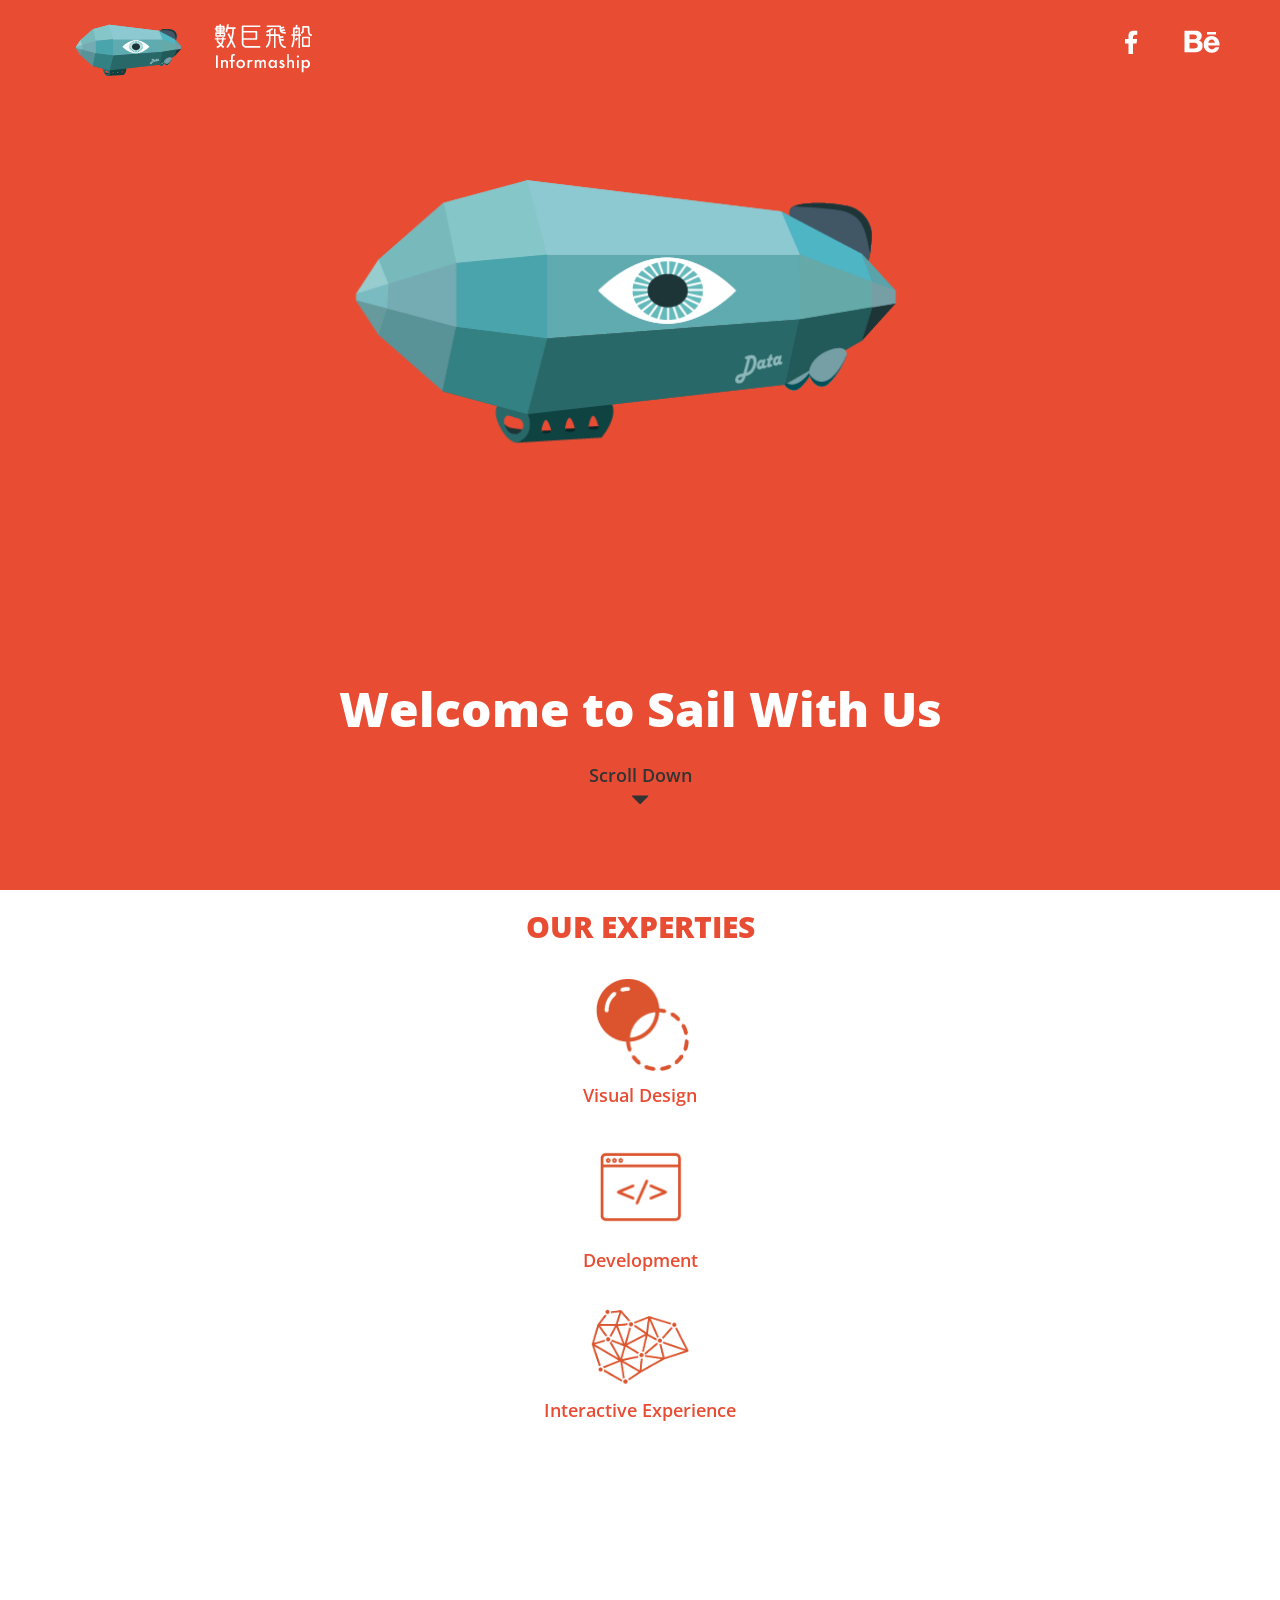
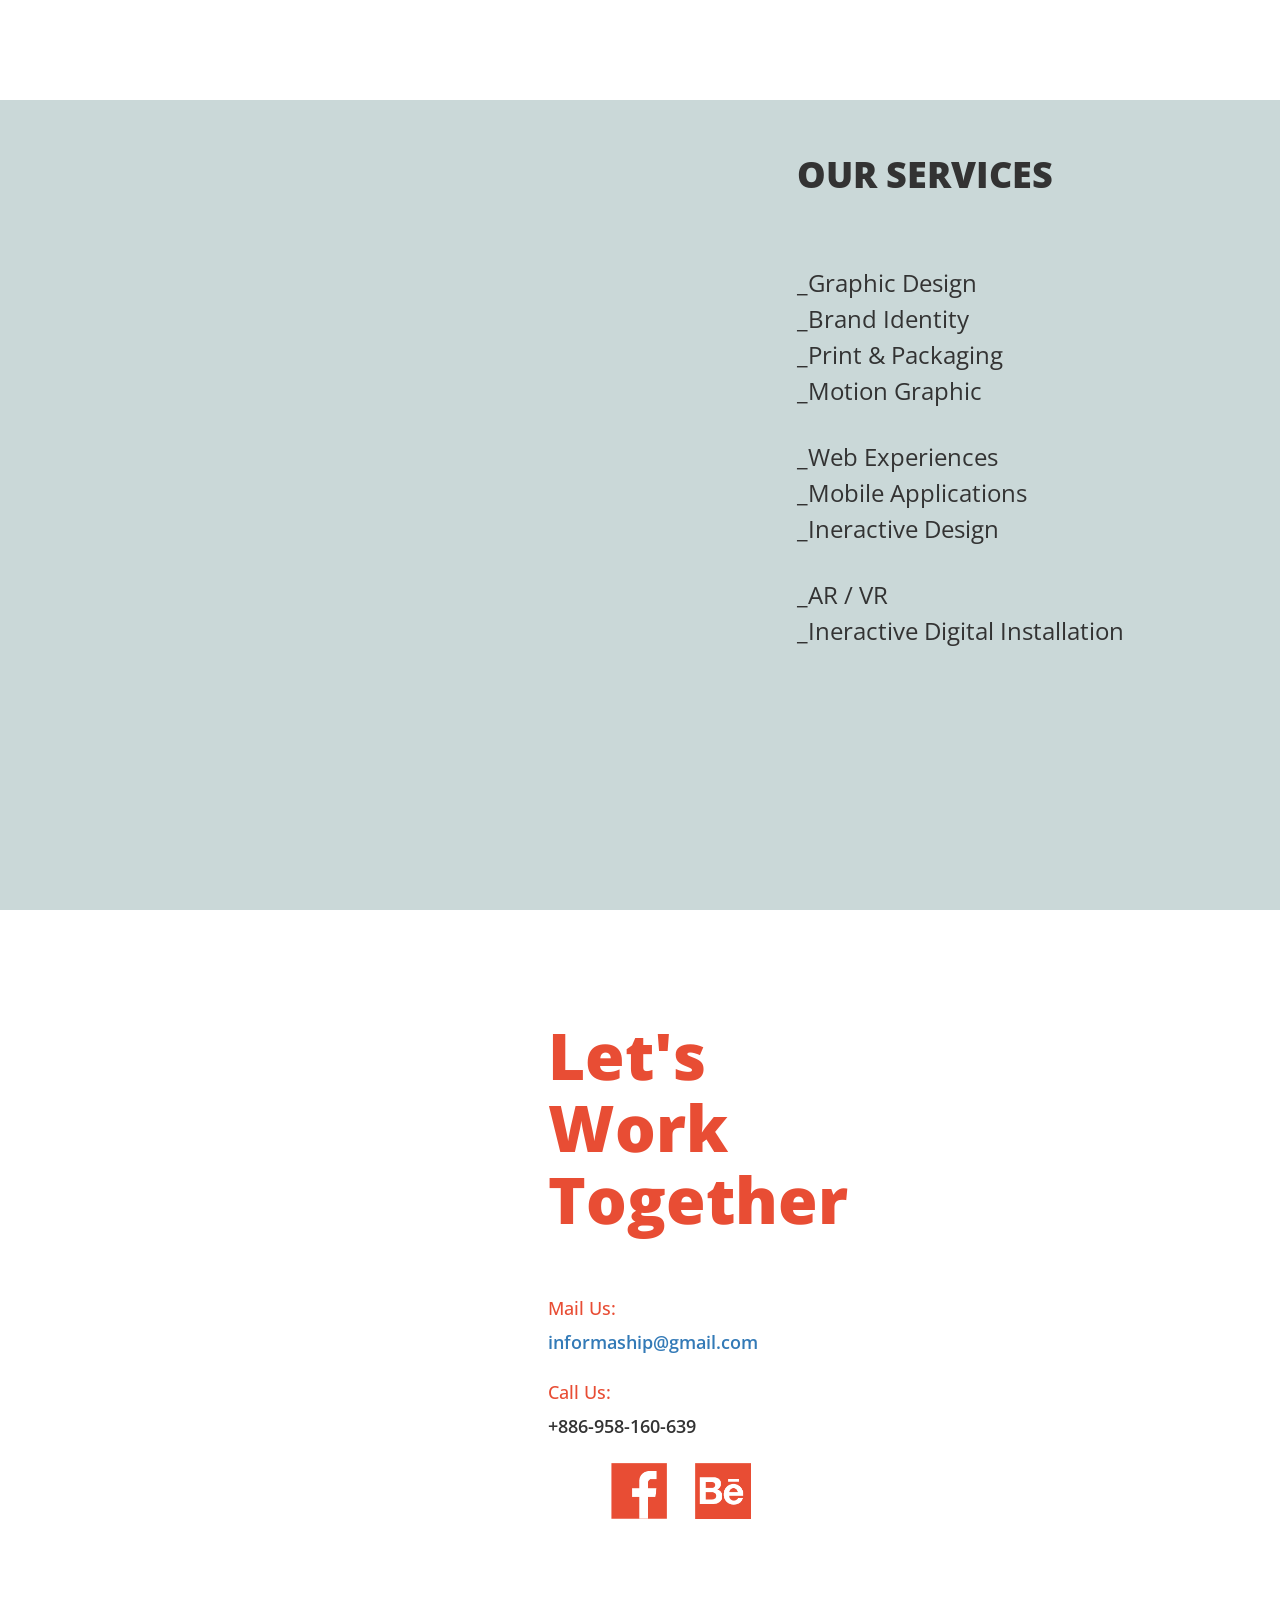
<file: index.html>
<!DOCTYPE html>
<html>
<head>
	<title>Informaship</title>
	<!-- Latest compiled and minified CSS -->
	<link rel="stylesheet" href="//maxcdn.bootstrapcdn.com/bootstrap/3.3.7/css/bootstrap.min.css" />
	<link rel="stylesheet" href="https://cdnjs.cloudflare.com/ajax/libs/animate.css/3.5.2/animate.min.css">
	<link href="https://fonts.googleapis.com/css?family=Open+Sans" rel="stylesheet"> 
	<link rel="stylesheet" href="css/custom.css" />
</head>
<body>
	<nav class="navbar navbar-fixed-top">
		<div class="container">
			<div class="navbar-header">
				<a class="navbar-brand" href="#">
					<img id="logo" alt="數巨飛船 Informaship" src="img/logo.png" />
				</a>
			</div>
			<div class="side-button navbar-right hidden-xs hidden-sm">
				<ul class="nav navbar-nav">
					<li><a href="https://www.facebook.com/informaship/"><img alt="Facebook FanPage" src="img/facebook.png" /></a></li>
					<li><a href="https://www.behance.net/informaship" class="scale-on-hover"><img alt="Behance Artwork" src="img/behance.png" /></a></li>
				</ul>
			</div>
		</div>
	</nav>

	<section id="sail">
		<div class="container-fluid">
			<div class="row">
				<div id="ship-box" class="col-xs-12 text-center" data-paroller-factor="0.65" >
					<h1>Welcome to Sail With Us</h1>
					<p>Scroll Down<br/><span class="glyphicon glyphicon-triangle-bottom"></span></p>
				</div>
			</div>
		</div>
	</section>

	<section id="expertise">
		<div class="container-fluid">
			<div class="row">
				<div id="expertise-box" class="col-xs-12 text-center">
					<h2>OUR EXPERTIES</h2>
					<div class="feature">
						<img alt="Visual Design" src="img/design.png" />
						<p>Visual Design</p>
					</div>
					<div class="feature">
						<img alt="Development" src="img/dev.png" />
						<p>Development</p>
					</div>
					<div class="feature">
						<img alt="Interactive Experience" src="img/interaction.png" />
						<p>Interactive Experience</p>
					</div>
				</div>
			</div>
		</div>
	</section>

	<section id="service">
		<div id="service-container" class="container-fluid" data-paroller-factor="0.65">
			<div class="row">
				<div id="service-box" class="col-md-offset-7 col-md-5 col-sm-12" >
					<h2>OUR SERVICES</h2>
					<ul>
						<li>_Graphic Design</li>
						<li>_Brand Identity</li>
						<li>_Print &amp; Packaging</li>
						<li>_Motion Graphic</li>
					</ul>
					<ul>
						<li>_Web Experiences</li>
						<li>_Mobile Applications</li>
						<li>_Ineractive Design</li>
					</ul>
					<ul>
						<li>_AR / VR</li>
						<li>_Ineractive Digital Installation</li>
					</ul>
				</div>
			</div>
		</div>
	</section>

	<section id="work">
		<div class="container-fluid">
			<div class="row">
				<div id="work-box" class="col-md-offset-5 col-md-3 col-sm-12">
						<h1>Let's<br/>Work<br/>Together</h1>
						<div class="feature">
							<h5>Mail Us:</h5>
							<p><a href="mailto:informaship@gmail.com">informaship@gmail.com</a></p>
						</div>
						<div class="feature">
							<h5>Call Us:</h5>
							<p>+886-958-160-639</p>
						</div>
						<div class="icon-box text-center">
							<a href="https://www.facebook.com/informaship/"><img alt="Facebook FanPage" src="img/icon-12.png" /></a>
							<a href="https://www.behance.net/informaship"><img alt="Behance Artwork" src="img/icon-13.png" /></a>
						</div>
				</div>
			</div>
		</div>
	</section>


	<script src="//code.jquery.com/jquery-3.2.1.slim.min.js"></script>
	<script src="//maxcdn.bootstrapcdn.com/bootstrap/3.3.7/js/bootstrap.min.js" ></script>
	<script src="js/jquery.paroller.min.js"></script>
	<script type="text/javascript">
		$(function(){
			$('#ship-box').paroller();
			$('#service-container').paroller();
		});
	</script>
</body>
</html>
</file>
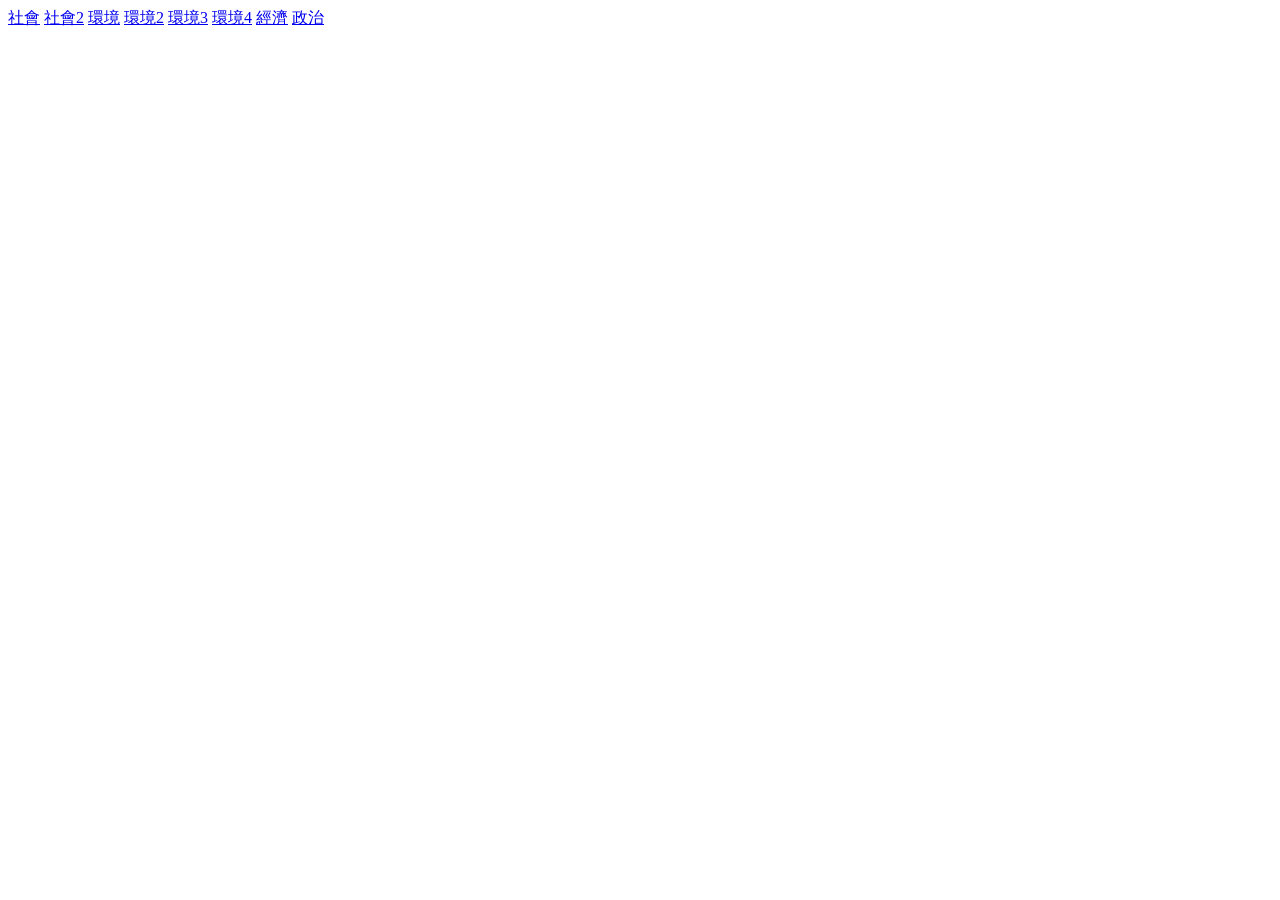
<file: iek/index.html>
<!DOCTYPE html>
<html>
<head>
	<meta charset="UTF-8"> 
	<title>Directory</title>
</head>
<body>
<a href="society.html">社會</a>
<a href="society-2.html">社會2</a>
<a href="env.html">環境</a>
<a href="env-2.html">環境2</a>
<a href="env-3.html">環境3</a>
<a href="env-4.html">環境4</a>
<a href="econ.html">經濟</a>
<a href="politics.html">政治</a>
</body>
</html>
</file>
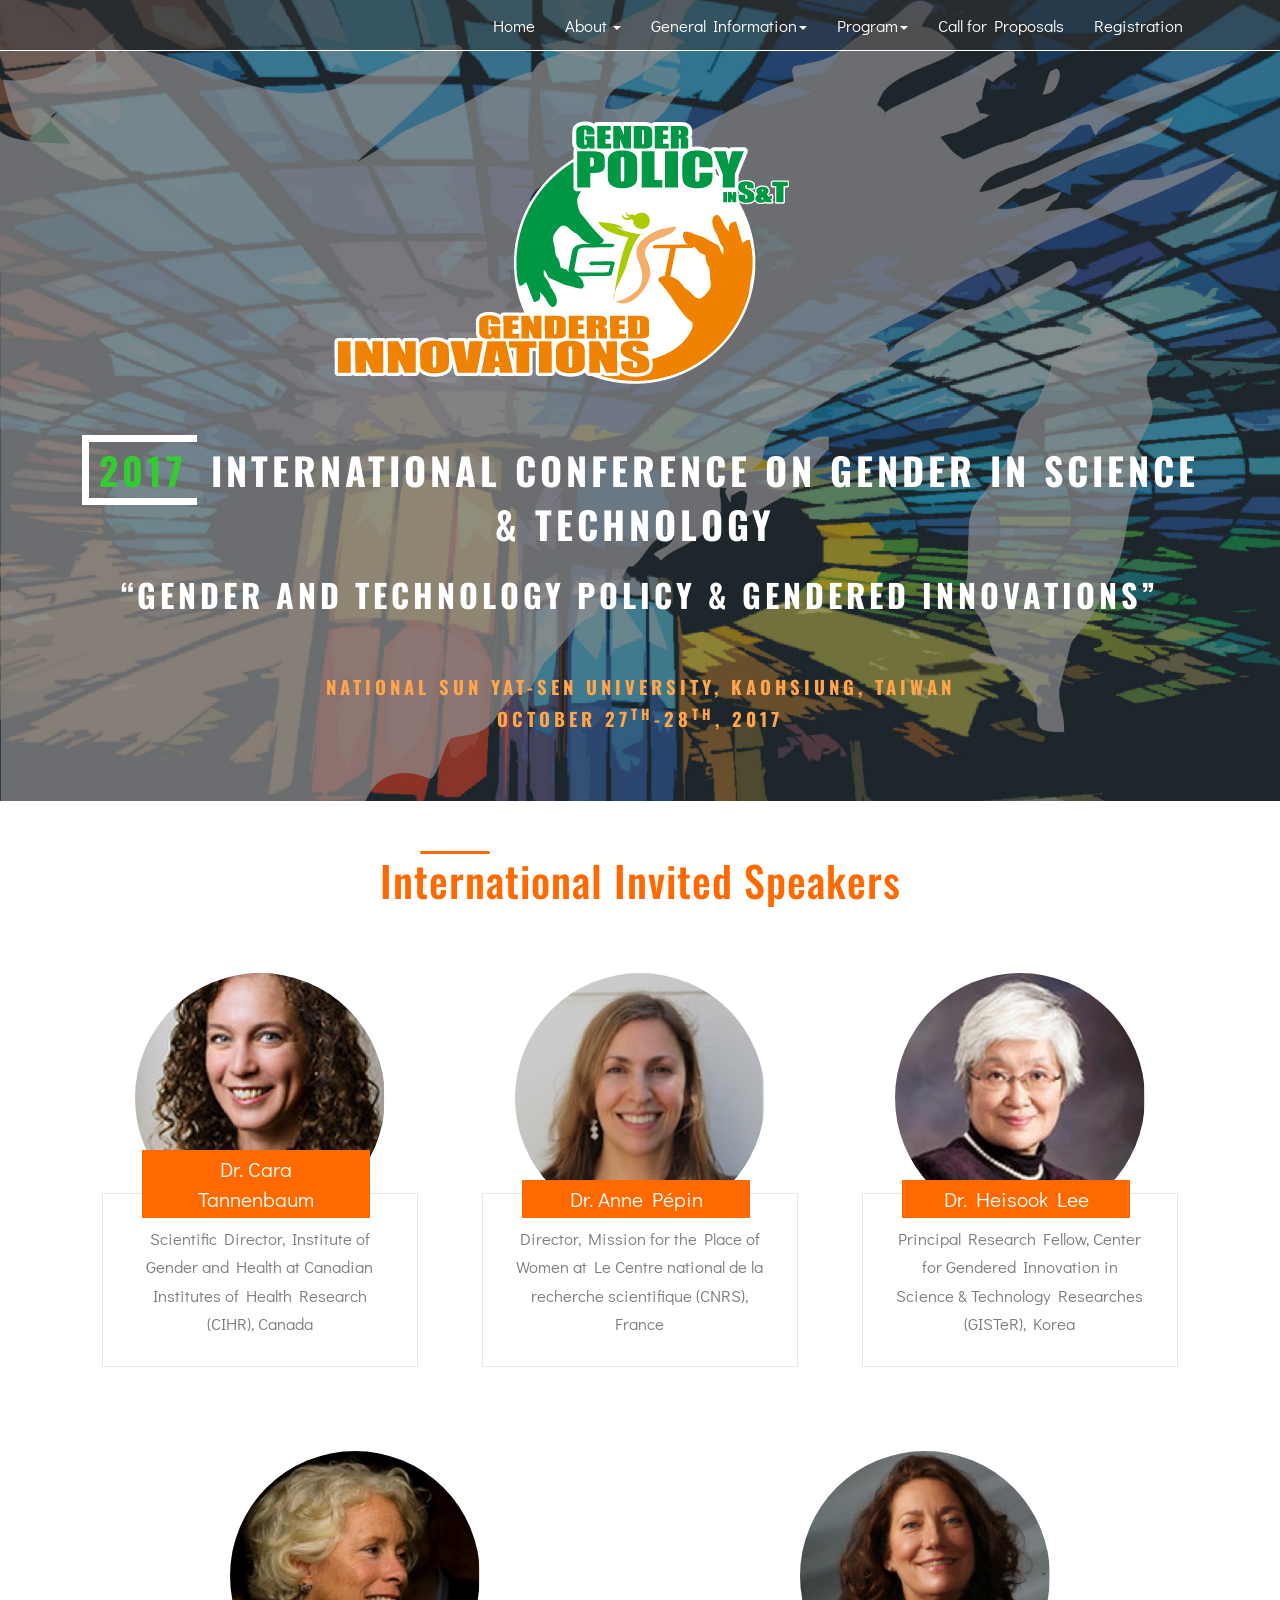
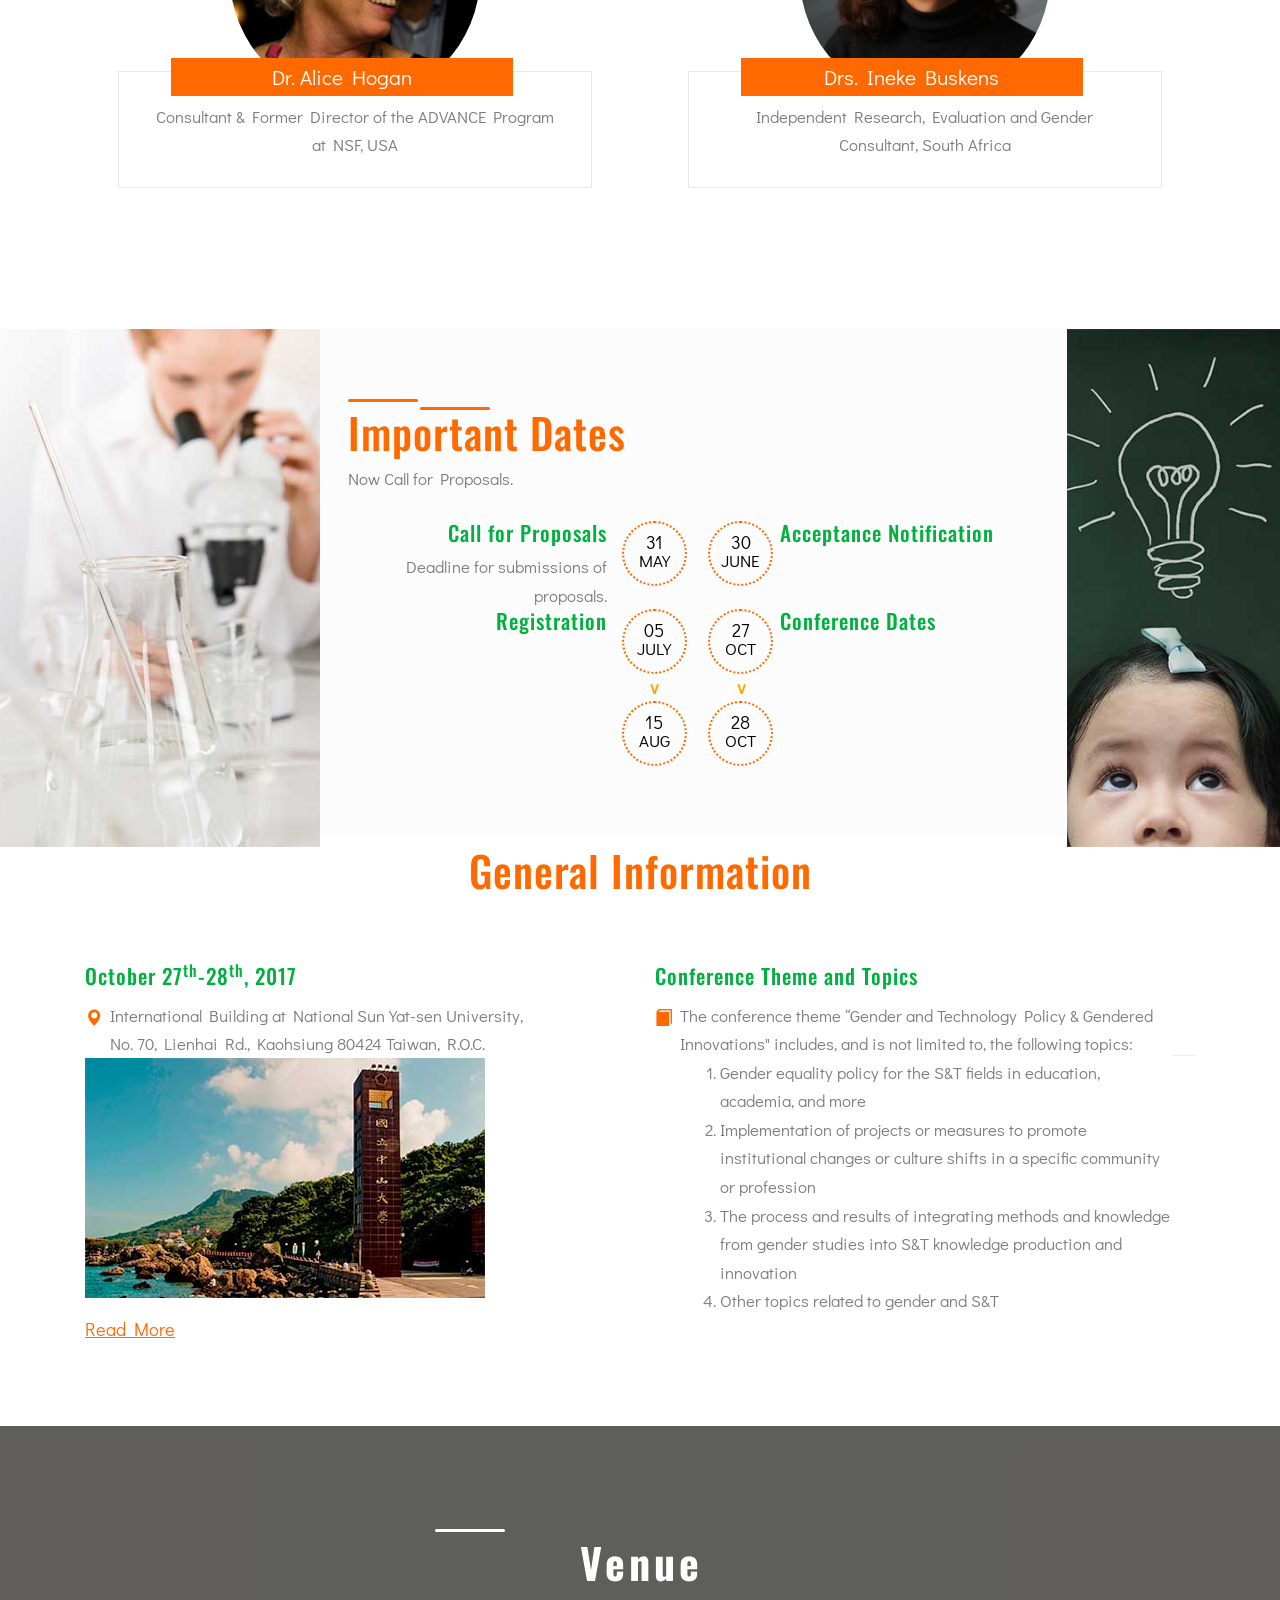
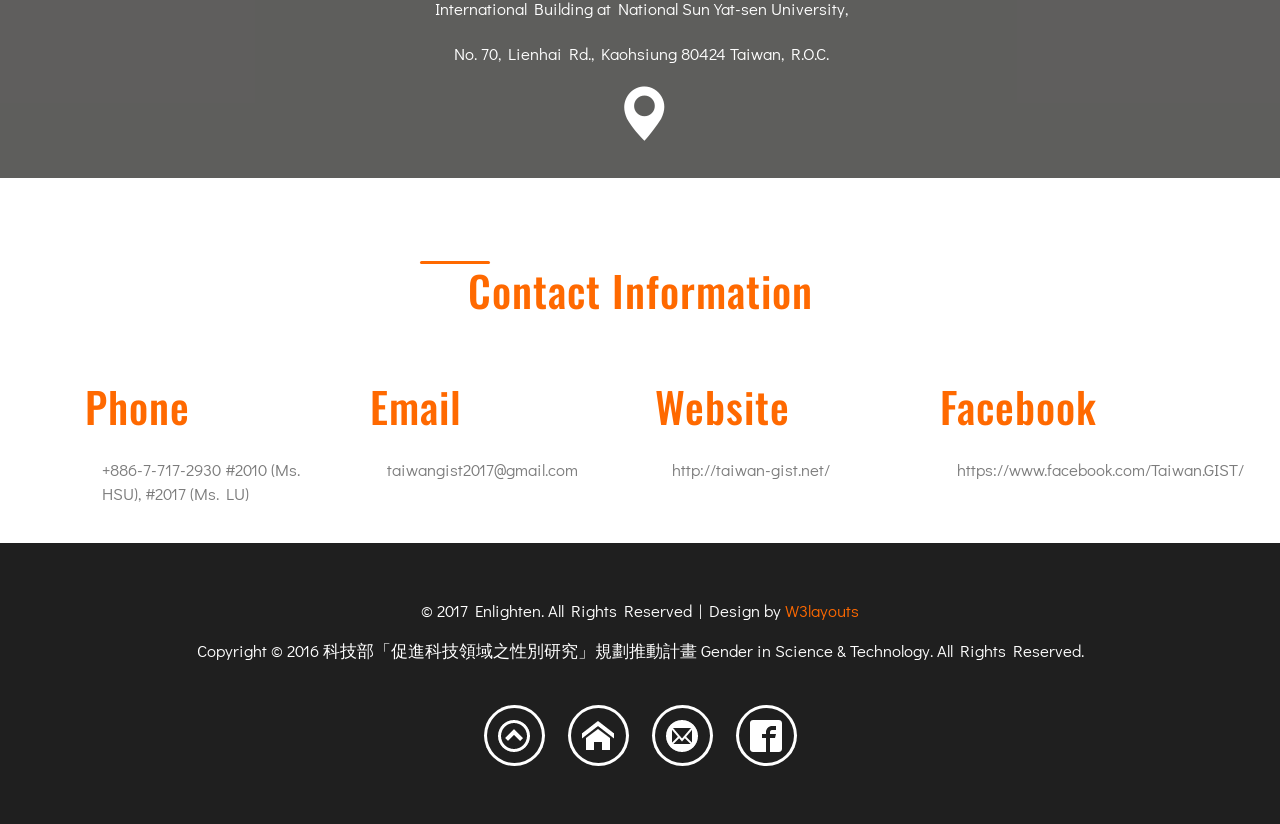
<file: iek/ic-gist/index.html>
<!--A Design by W3layouts 
Author: W3layout
Author URL: http://w3layouts.com
License: Creative Commons Attribution 3.0 Unported
License URL: http://creativecommons.org/licenses/by/3.0/
-->
<!DOCTYPE html>
<html>
<head>
	<title>2017 International Conference on Gender in Science &amp; Technology: Gender and Technology Policy &amp; Gendered Innovations</title>
	<link href="css/bootstrap.css" rel="stylesheet" type="text/css" media="all" />
	<!-- jQuery (necessary for Bootstrap's JavaScript plugins) -->
	<!-- Custom Theme files -->
	<!--theme-style-->
	<link href="css/style.css" rel="stylesheet" type="text/css" media="all" />	
	<link rel="stylesheet" type="text/css" href="css/override.css">
	<link href="css/font-awesome.min.css" rel="stylesheet" type="text/css" media="all">

	<!--//theme-style-->
	<meta name="viewport" content="width=device-width, initial-scale=1">
	<meta http-equiv="Content-Type" content="text/html; charset=utf-8" />
	<meta name="keywords" content="Enlighten Responsive web template, Bootstrap Web Templates, Flat Web Templates, Android Compatible web template, 
	Smartphone Compatible web template, free webdesigns for Nokia, Samsung, LG, SonyEricsson, Motorola web design" />
	<!---->
	<!---->
	<link href='//fonts.googleapis.com/css?family=Didact+Gothic' rel='stylesheet' type='text/css'>
	<link href='//fonts.googleapis.com/css?family=Oswald:400,300,700' rel='stylesheet' type='text/css'>
	<!---->
</head>
<body>
	<div class="header">
		<div class="container">
			<div class="header-menu">
				<nav class="navbar navbar-default">
					<div class="container-fluid">
						<!-- Brand and toggle get grouped for better mobile display -->
						<div class="navbar-header">
							<button type="button" class="navbar-toggle collapsed" data-toggle="collapse" data-target="#bs-example-navbar-collapse-1" aria-expanded="false">
								<span class="sr-only">Toggle navigation</span>
								<span class="icon-bar"></span>
								<span class="icon-bar"></span>
								<span class="icon-bar"></span>
							</button>

						</div>

						<!-- Collect the nav links, forms, and other content for toggling -->
						<div class="collapse navbar-collapse" id="bs-example-navbar-collapse-1">
							<ul class="nav navbar-nav">
								<li class="active"><a href="index.html">Home </a></li>
								<li class="dropdown">
									<a href="#" class="dropdown-toggle" data-toggle="dropdown" role="button" aria-haspopup="true" aria-expanded="false">About <span class="caret"></span></a>
									<ul class="dropdown-menu">
										<li><a href="about.html#Conference">Conference</a></li>
										<li><a href="about.html#Timeline2017">Important Dates</a></li>
										<li><a href="about.html#Organizers">Organizers</a></li>
										<li><a href="about.html#RegionalCommittee">Regional Committee</a></li>
										<li><a href="about.html#Contact">Contact</a></li>
									</ul>
								</li>
								<li class="dropdown">
									<a href="#" class="dropdown-toggle" data-toggle="dropdown" role="button" aria-haspopup="true" aria-expanded="false">General Information<span class="caret"></span></a>
									<ul class="dropdown-menu">
										<li><a href="info.html#Access">Access &amp; Accommodation</a></li>
										<li><a href="info.html#Travel">Travel &amp; Tour</a></li>
									</ul>
								</li>
								<li class="dropdown">
									<a href="#" class="dropdown-toggle" data-toggle="dropdown" role="button" aria-haspopup="true" aria-expanded="false">Program<span class="caret"></span></a>
									<ul class="dropdown-menu">
										<li><a href="program.html#Speakers">International Invited Speakers</a></li>
										<li><a href="program.html#Schedule">Schedule</a></li>
									</ul>
								</li>
								<li><a href="proposal.html">Call for Proposals</a></li>
								<li><a href="registration.html">Registration</a></li>
							</ul>



						</div><!-- /.navbar-collapse -->
					</div><!-- /.container-fluid -->
				</nav>
				<!-- start search-->

				<!--div class="search-box">
				   <div id="sb-search" class="sb-search">
					 <form action="#" method="post">
						 <input class="sb-search-input" placeholder="Enter your search term..." type="search" name="search" id="search">
						 <input class="sb-search-submit" type="submit" value="">
						 <span class="sb-icon-search"> </span>
					</form>
					</div>
				</div-->
				
				<div class="clearfix"></div>
			</div>

		<!--div class="number">
			<p>+123456789</p>
		</div-->
		<div class="logo">
			<a href="index.html"><img src="images/logo.png" alt=""><span>2017</span> International Conference on Gender in Science &amp; Technology</a>
		</div>
		<div class="banner">
			<h1>“Gender and Technology Policy &amp; Gendered Innovations”</h1>
		</div>
		<div class="banner">
			<h2 style="font-size: 14pt; line-height: 24pt;">National Sun Yat-sen University, Kaohsiung, TAIWAN<br/>
				October 27<sup>th</sup>-28<sup>th</sup>, 2017
			</h2>
		</div>
	</div> 
</div>			
<!--content-->
<div class="content w3layouts-agile">
	<div class="container">
		<!--International Invited Speakers-->
		<div class="content-top wthee-agileinfo">
			<div class="feature-top">
				<label></label>
				<h3>International Invited Speakers</h3>
			</div>
			<div class="col-md-4 col-lg-4 content-top1">
				<div class="speaker-profile" style="background-image: url('images/ps-cara.png');"></div>
				<div class="content-plan">
					<p>Scientific Director, Institute of Gender and Health at Canadian Institutes of Health Research (CIHR), Canada</p>
				</div>
				<span class="locations">Dr. Cara Tannenbaum</span>
			</div>
			<div class="col-md-4 col-lg-4 content-top1">
				<div class="speaker-profile" style="background-image: url('images/ps-anne.png');"></div>
				<div class="content-plan">
					<p>Director, Mission for the Place of Women at Le Centre national de la recherche scientifique (CNRS), France</p>
				</div>
				<span class="locations">Dr. Anne Pépin</span>
			</div>
			<div class="col-md-4 col-lg-4 content-top1">
				<div class="speaker-profile" style="background-image: url('images/ps-heisook.png');"></div>
				<div class="content-plan">
					<p>Principal Research Fellow, Center for Gendered Innovation in Science &amp; Technology Researches (GISTeR), Korea</p>
				</div>
				<span class="locations">Dr. Heisook Lee</span>
			</div>
			<div class="col-md-6 content-top1">
				<div class="speaker-profile" style="background-image: url('images/ps-alice.png');"></div>
				<div class="content-plan">
					<p>Consultant &amp; Former Director of the ADVANCE Program at NSF, USA</p>
				</div>
				<span class="locations" >Dr. Alice Hogan</span>
			</div>
			<div class="col-md-6 content-top1">
				<div class="speaker-profile" style="background-image: url('images/ps-ineke.png');"></div>
				<div class="content-plan">
					<p>Independent Research, Evaluation and Gender Consultant, South Africa</p>
				</div>
				<span class="locations">Drs. Ineke Buskens</span>
			</div>
			
			<div class="clearfix"></div>
		</div>
	</div>
	<!---->
	<div class="content-mid">
		<div class="col-md-3 col-xs-12 content-mid1">
			<div class=" content-mid-img">
				
			</div>
		</div>
		<div class="col-md-7 col-xs-12 content-mid2">
			<div class=" grid-middle">
				<div class=" grid-mid">
					<label></label>
					<h3>Important Dates</h3>
					<p>Now Call for Proposals.</p>


					<div class="news-top">
						<div class=" col-md-6 col-xs-12 latest-grid">
							<div class="col-md-9 news-in">
								<h5><a href="#">Call for Proposals</a></h5>
								<p>Deadline for submissions of proposals.</p>
							</div>
							<div class="col-md-3 news">
								<h4>31<span>May</span></h4>					
							</div>
							<div class="clearfix"> </div>
						</div>
						<div class=" col-md-6 col-xs-12 latest-grid">
							<div class="col-md-3 news">
								<h4>30<span>June</span></h4>					
							</div>
							<div class="col-md-9 news-in in-news">
								<h5><a href="#">Acceptance Notification</a></h5>
								<p><br/><br/></p>

							</div>

							<div class="clearfix"> </div>
						</div>
						<div class="clearfix"> </div>
					</div>
					<div class="news-top">
						<div class=" col-md-6 col-xs-12 latest-grid">
							<div class="col-md-9 news-in">
								<h5><a href="#">Registration</a></h5>
								<p><br/><br/></p>
							</div>
							<div class="col-md-3 news">
								<h4>05<span>July</span></h4><center>v</center>
								<h4>15<span>Aug</span></h4>					
							</div>
							<div class="clearfix"> </div>
						</div>
						<div class=" col-md-6 col-xs-12 latest-grid">
							<div class="col-md-3 news">
								<h4>27<span>Oct</span></h4><center>v</center>
								<h4>28<span>Oct</span></h4>
							</div>
							<div class="col-md-9 news-in in-news">
								<h5><a href="#">Conference Dates</a></h5>
								<p><br/><br/></p>

							</div>

							<div class="clearfix"> </div>
						</div>
						<div class="clearfix"> </div>
					</div>
				</div>
			</div>
		</div>
		<div class="col-md-2 col-xs-12 content-mid1">
			<div class=" content-mid-img1">
				
			</div>			
		</div>
		<div class="clearfix"></div>
	</div>
	<!---->
	<div class="feature">
		<div class="container">
			<div class="feature-top">
				<label></label>
				<h3>General Information</h3>
			</div>
			<div class="feature-grid">
				<div class="col-md-6 feature-grid">
					<h5><a href="info.html">October 27<sup>th</sup>-28<sup>th</sup>, 2017</a></h5>
					<div class=" fe-grid">
						<i class="glyphicon glyphicon-map-marker"></i>
						<div class="feature-text">
							<p>International Building at National Sun Yat-sen University,</p><p>
							No. 70, Lienhai Rd., Kaohsiung 80424 Taiwan, R.O.C.</p>
						</div>
						<div class="clearfix"> </div>
					</div>
					<a href="about.html"><img src="images/pc.jpg" class="img-responsive" alt=""></a>
					<a href="about.html" class="read"> Read More</a>
				</div>
				<div class="col-md-6 feature-grid">
					<h5><a href="about.html">Conference Theme and Topics</a></h5>
					<div class=" fe-grid">
						<i class="glyphicon glyphicon-book"></i>
						<div class="feature-text">
							<p>The conference theme &ldquo;Gender and Technology Policy &amp; Gendered Innovations" includes, and is not limited to, the following topics:</p>
							<ol>
							<li>Gender equality policy for the S&amp;T fields in education, academia, and more</li>
							<li>Implementation of projects or measures to promote institutional changes or culture shifts in a specific community or profession</li>
							<li>The process and results&nbsp;of integrating methods and knowledge from gender studies into S&amp;T knowledge production and innovation</li>
							<li>Other topics related to gender and S&amp;T&nbsp;</li>
							</ol>
						</div>
						<div class="clearfix"> </div>
					</div>
					<hr/>

				</div>
				<div class="clearfix"> </div>	
			</div>
		</div>
	</div>
	<!--map-->
	<div class="map-top w3layouts-agile">
		<div class="map wl-agileinfo">
			<iframe src="https://www.google.com/maps/embed?pb=!1m18!1m12!1m3!1d3682.8023505535825!2d120.26391011488315!3d22.62385478515649!2m3!1f0!2f0!3f0!3m2!1i1024!2i768!4f13.1!3m3!1m2!1s0x346e0409d1f29a39%3A0xe4242251ad3f508d!2sInternational+Building!5e0!3m2!1szh-TW!2stw!4v1492832128460" ></iframe>
			<span></span>
		</div>
		<a href="https://www.google.com/maps/d/embed?mid=13OLwbv9VfAyf3bo2Ulb-BXsDeL0" target="_blank">
			<div class="address">
				<label></label>
				<h4>Venue</h4>
				<p>International Building at National Sun Yat-sen University,</p><p>
				No. 70, Lienhai Rd., Kaohsiung 80424 Taiwan, R.O.C.</p>
				<span class="glyphicon glyphicon-map-marker" aria-hidden="true"></span>
			</div>
		</a>
	</div>
	<!--//map-->
	<!---->
	<div class="container">
		<div class="content-bottom">
			<div class="feature-top">
				<label></label>
				<h3>Contact Information</h3>
			</div>
			<div class="col-md-3 col-xs-6 address-grid ">

				<h5>Phone</h5>
				<p>+886-7-717-2930 #2010 (Ms. HSU), #2017 (Ms. LU)</p>

			</div>
			<div class="col-md-3 col-xs-6 address-grid ">

				<h5>Email</h5>
				<p><a href="mailto:taiwangist2017@gmail.com ">  taiwangist2017@gmail.com</a></p>

			</div>
			<div class="col-md-3 col-xs-6 address-grid">

				<h5>Website</h5>
				<p><a href="http://taiwan-gist.net/" target="_blank">http://taiwan-gist.net/</a></p>

			</div>
			<div class="col-md-3 col-xs-6 address-grid">

				<h5>Facebook</h5>
				<p><a href=" https://www.facebook.com/Taiwan.GIST/ " target="_blank">https://www.facebook.com/Taiwan.GIST/</a></p>

			</div>
			

		</div>
	</div>
	<!--//-->

</div>

<div class="clearfix"><br/><br/> </div>	
<!--//content-->
<!--footer-->
<div class="footer w3layouts-agile">
	<div class="container">
		<p class="footer-class">&copy; 2017 Enlighten. All Rights Reserved | Design by  <a href="http://w3layouts.com/" target="_blank">W3layouts</a> </p>
		<p class="footer-class">Copyright © 2016 科技部「促進科技領域之性別研究」規劃推動計畫   Gender in Science &amp; Technology. All Rights Reserved.</p>
		<section id="set-9">
			<div class="hi-icon-wrap hi-icon-effect-9 hi-icon-effect-9a">
				<a href="#" class="hi-icon"><i class="ic-up"></i></a>
				<a href="http://taiwan-gist.net" class="hi-icon " target="_blank"><i class="ic-web"></i></a>
				<a href="mailto:taiwangist2017@gmail.com" class="hi-icon "><i class="ic-mail"></i></a>
				<a href="https://www.facebook.com/Taiwan.GIST/ " class="hi-icon " target="_blank"><i class="ic-fb"></i></a>
			</div>
		</section>
	</div>
</div>
<!--//footer-->
<!--//footer-->
<script src="js/jquery.min.js"></script>
<script src="js/classie.js"></script>


<script src="js/bootstrap.min.js"></script>
<script src="js/script.js"></script>
</body>
</html>
</file>
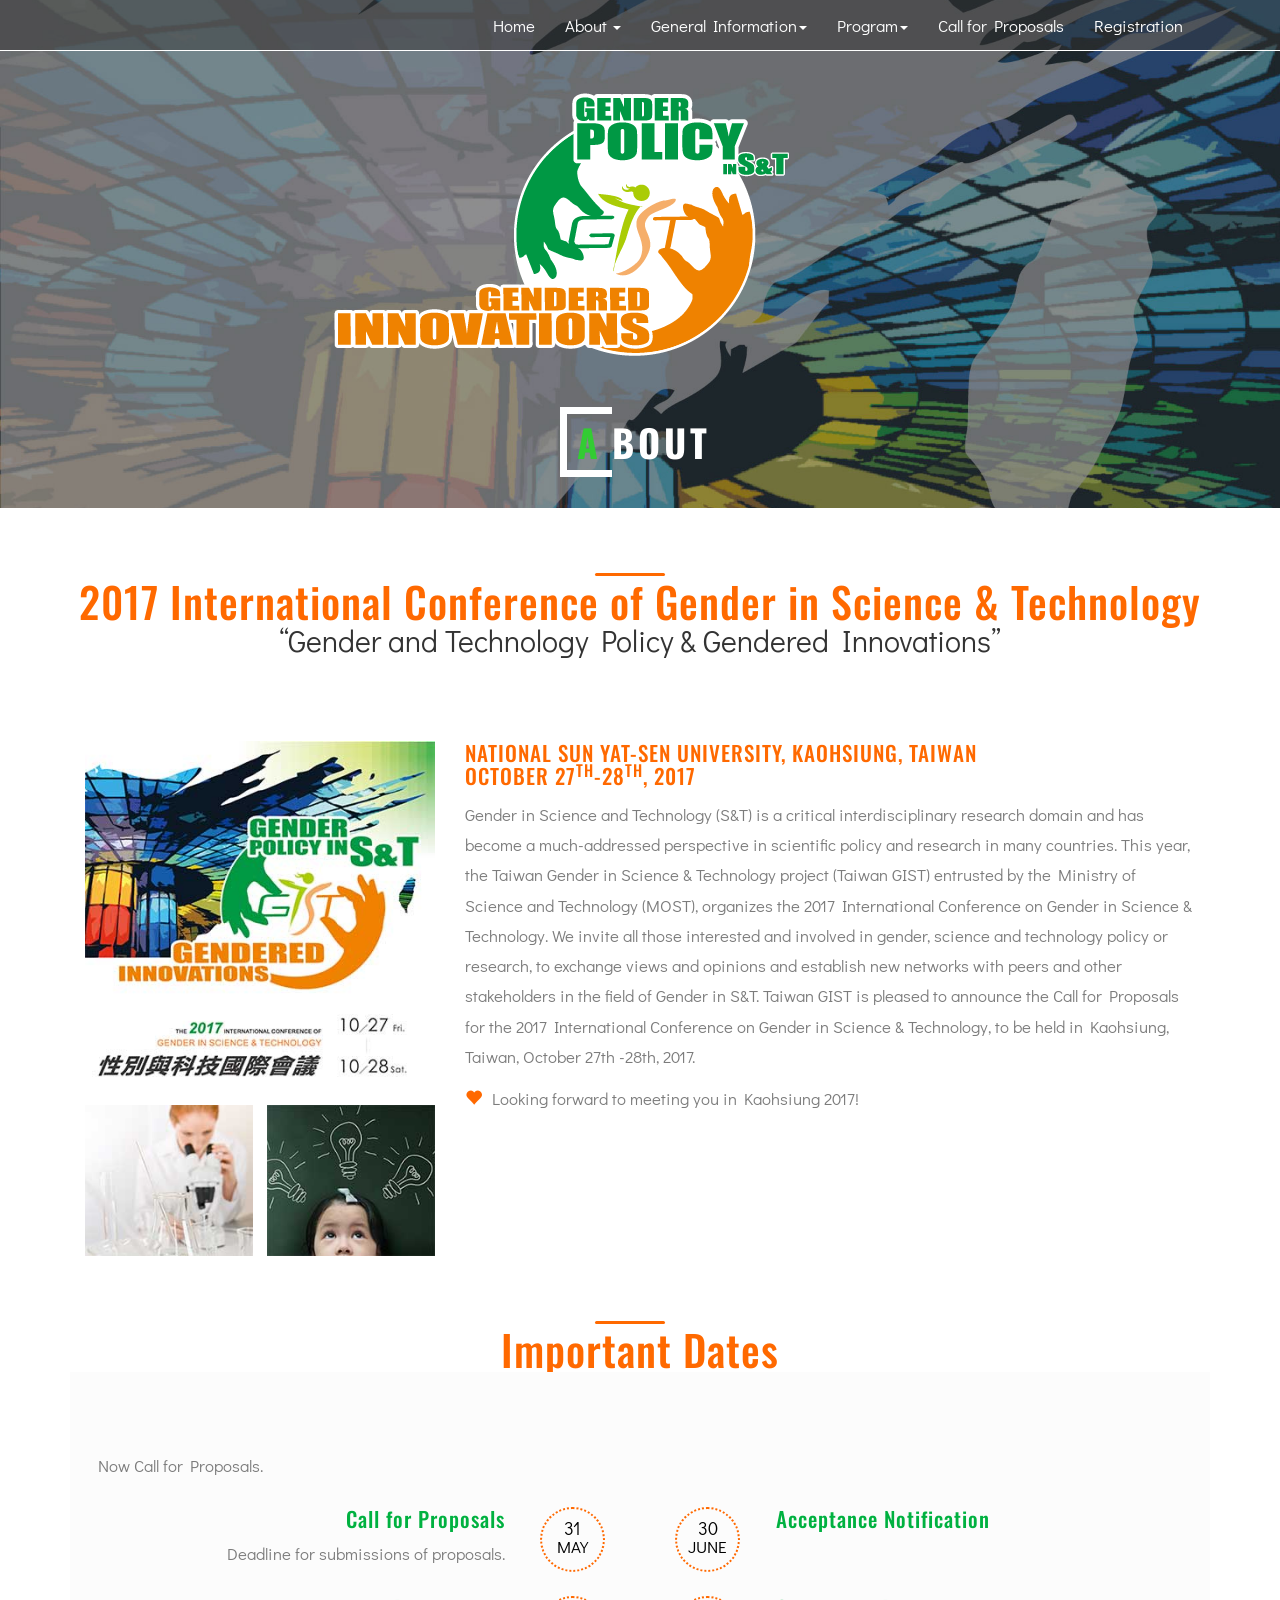
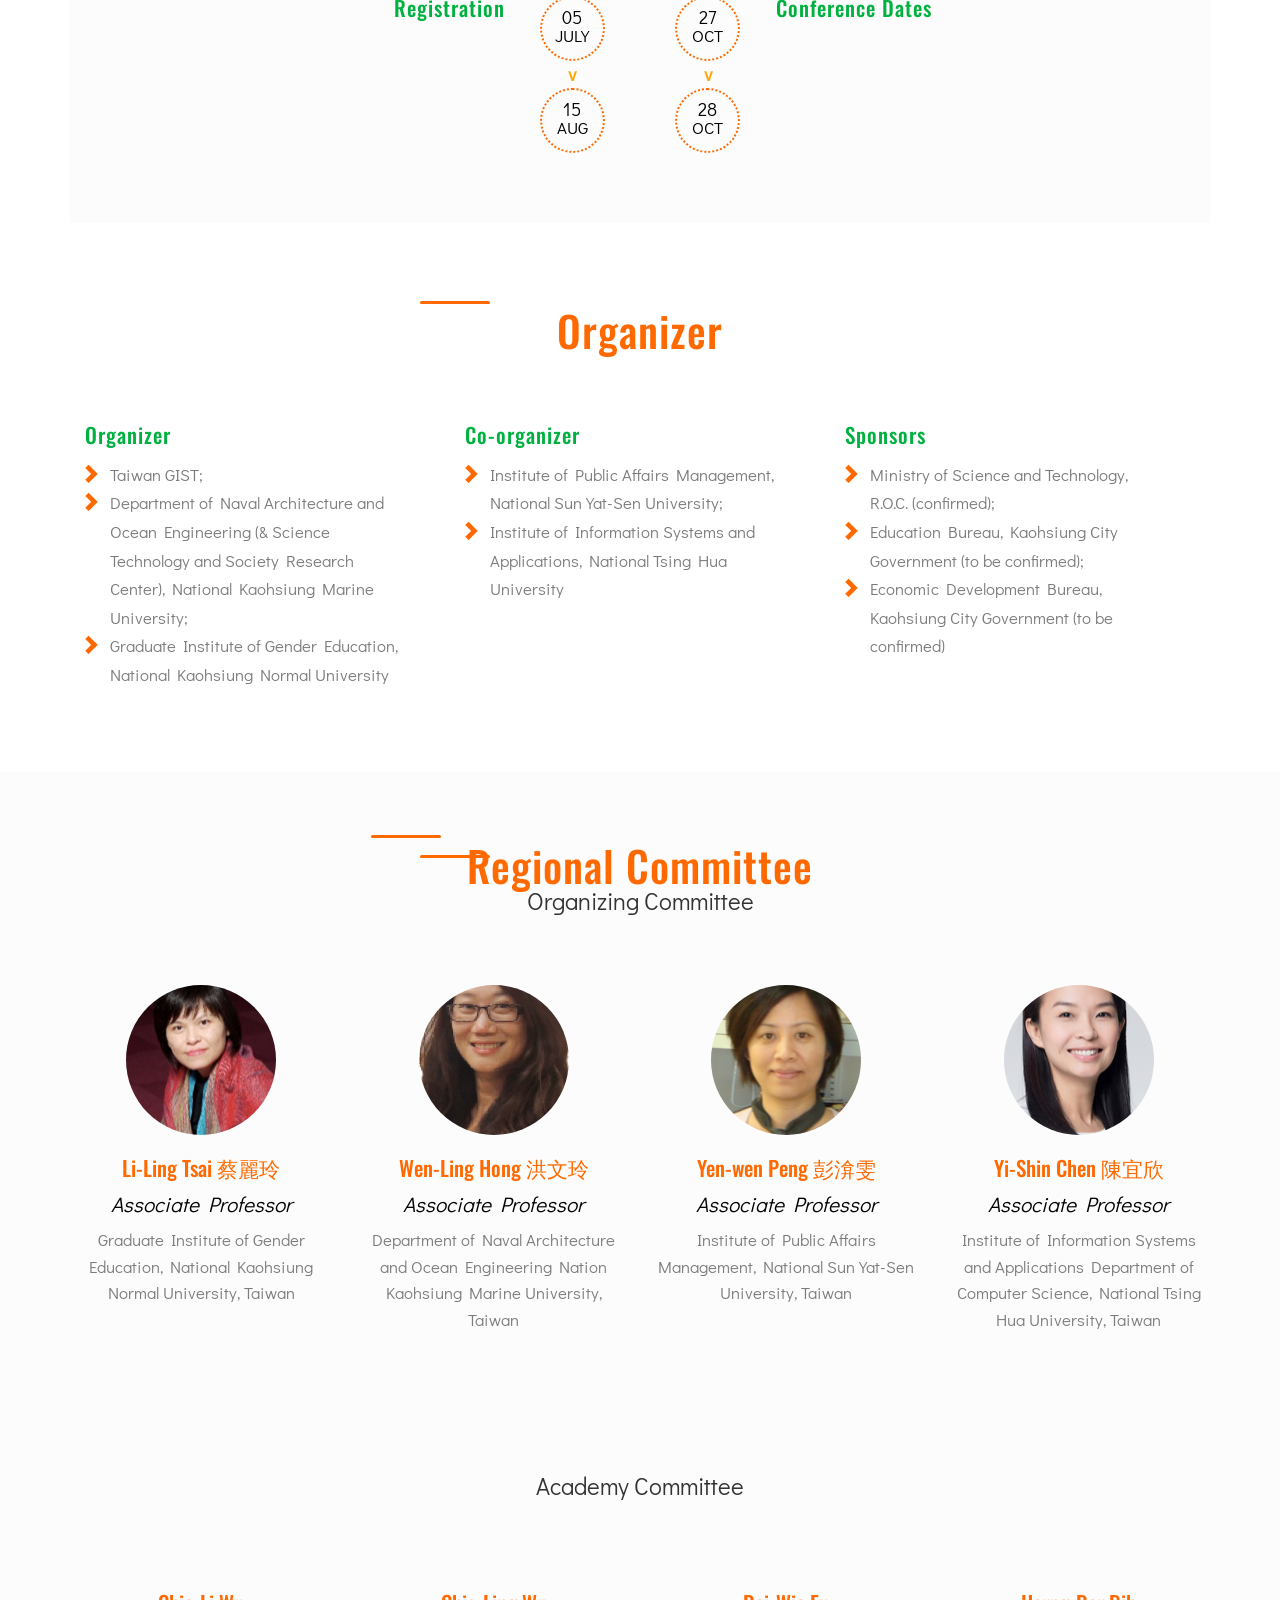
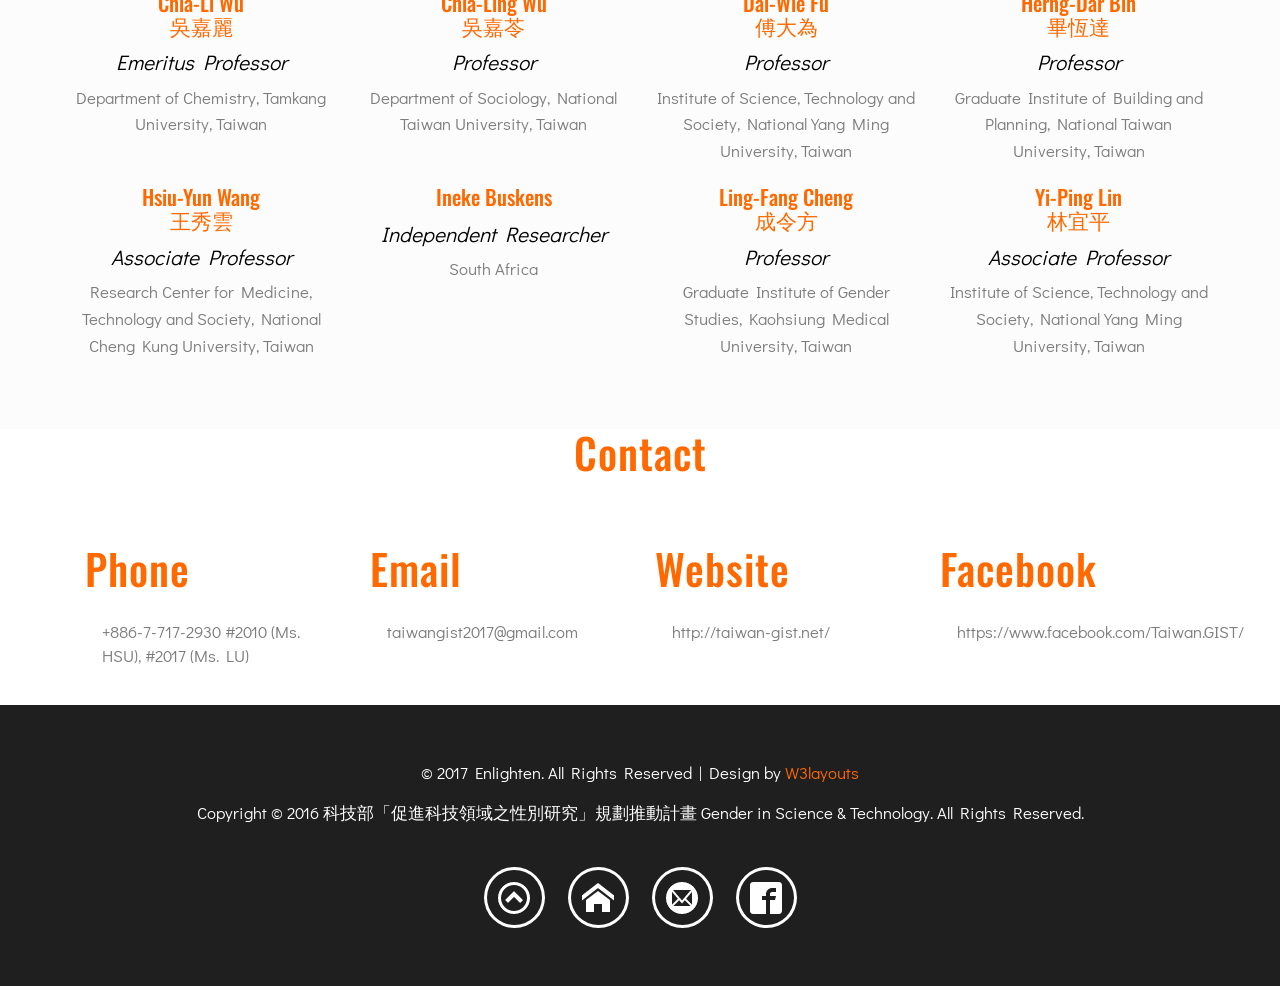
<file: iek/ic-gist/about.html>
<!--A Design by W3layouts 
Author: W3layout
Author URL: http://w3layouts.com
License: Creative Commons Attribution 3.0 Unported
License URL: http://creativecommons.org/licenses/by/3.0/
-->
<!DOCTYPE html>
<html>
<head>
	<title>2017 International Conference on Gender in Science &amp; Technology: Gender and Technology Policy &amp; Gendered Innovations</title>
	<link href="css/bootstrap.css" rel="stylesheet" type="text/css" media="all" />
	<!-- jQuery (necessary for Bootstrap's JavaScript plugins) -->
	<script src="js/jquery.min.js"></script>
	<!-- Custom Theme files -->
	<!--theme-style-->
	<link href="css/style.css" rel="stylesheet" type="text/css" media="all" />	
	<link href="css/override.css" rel="stylesheet" type="text/css" media="all" />	
	<link href="css/font-awesome.min.css" rel="stylesheet" type="text/css" media="all">
	<!--//theme-style-->
	<meta name="viewport" content="width=device-width, initial-scale=1">
	<meta http-equiv="Content-Type" content="text/html; charset=utf-8" />
	<meta name="keywords" content="Enlighten Responsive web template, Bootstrap Web Templates, Flat Web Templates, Android Compatible web template, 
	Smartphone Compatible web template, free webdesigns for Nokia, Samsung, LG, SonyEricsson, Motorola web design" />
	<!---->
	<script src="js/bootstrap.min.js"></script>
	<link href="css/font-awesome.min.css" rel="stylesheet" type="text/css" media="all">
	<!---->
	<link href='//fonts.googleapis.com/css?family=Didact+Gothic' rel='stylesheet' type='text/css'>
	<link href='//fonts.googleapis.com/css?family=Oswald:400,300,700' rel='stylesheet' type='text/css'>
	<!---->

	<!--script type="application/x-javascript"> addEventListener("load", function() { setTimeout(hideURLbar, 0); }, false); function hideURLbar(){ window.scrollTo(0,1); } </script-->
</head>
<body>
	<div class="header head">
		<div class="container">
			<div class="header-menu">
				<nav class="navbar navbar-default">
					<div class="container-fluid">
						<!-- Brand and toggle get grouped for better mobile display -->
						<div class="navbar-header">
							<button type="button" class="navbar-toggle collapsed" data-toggle="collapse" data-target="#bs-example-navbar-collapse-1" aria-expanded="false">
								<span class="sr-only">Toggle navigation</span>
								<span class="icon-bar"></span>
								<span class="icon-bar"></span>
								<span class="icon-bar"></span>
							</button>

						</div>

						<!-- Collect the nav links, forms, and other content for toggling -->
						<div class="collapse navbar-collapse" id="bs-example-navbar-collapse-1">
							<ul class="nav navbar-nav">
								<li class="active"><a href="index.html">Home </a></li>
								<li class="dropdown">
									<a href="#" class="dropdown-toggle" data-toggle="dropdown" role="button" aria-haspopup="true" aria-expanded="false">About <span class="caret"></span></a>
									<ul class="dropdown-menu">
										<li><a href="about.html#Conference">Conference</a></li>
										<li><a href="about.html#Timeline2017">Important Dates</a></li>
										<li><a href="about.html#Organizers">Organizers</a></li>
										<li><a href="about.html#RegionalCommittee">Regional Committee</a></li>
										<li><a href="about.html#Contact">Contact</a></li>
									</ul>
								</li>
								<li class="dropdown">
									<a href="#" class="dropdown-toggle" data-toggle="dropdown" role="button" aria-haspopup="true" aria-expanded="false">General Information<span class="caret"></span></a>
									<ul class="dropdown-menu">
										<li><a href="info.html#Access">Access &amp; Accommodation</a></li>
										<li><a href="info.html#Travel">Travel &amp; Tour</a></li>
									</ul>
								</li>
								<li class="dropdown">
									<a href="#" class="dropdown-toggle" data-toggle="dropdown" role="button" aria-haspopup="true" aria-expanded="false">Program<span class="caret"></span></a>
									<ul class="dropdown-menu">
										<li><a href="program.html#Speakers">International Invited Speakers</a></li>
										<li><a href="program.html#Schedule">Schedule</a></li>
									</ul>
								</li>
								<li><a href="proposal.html">Call for Proposals</a></li>
								<li><a href="registration.html">Registration</a></li>
							</ul>



						</div><!-- /.navbar-collapse -->
					</div><!-- /.container-fluid -->
				</nav>
				<!-- start search-->

				<!--div class="search-box">
				   <div id="sb-search" class="sb-search">
					 <form action="#" method="post">
						 <input class="sb-search-input" placeholder="Enter your search term..." type="search" name="search" id="search">
						 <input class="sb-search-submit" type="submit" value="">
						 <span class="sb-icon-search"> </span>
					</form>
					</div>
				</div-->
				
				<div class="clearfix"></div>
			</div>

			<div class="logo two">
				<a href="index.html"><img src="images/logo.png" alt=""><span>A</span>BOUT</a>
			</div>

		</div> 
	</div>			
	<!--content-->
	<div class="about w3layouts-agileinfo" id="Conference">
		<div class="container">
			<div class="top-about">
				<label></label>
				<h1>2017 International Conference of Gender in Science &amp; Technology</h1>
				<h2>“Gender and Technology Policy &amp; Gendered Innovations”</h2>
			</div>
			<div class="about-top w3ls-agile">
				<div class="col-md-4 red">

					<a href="#"><img class="img-responsive" src="images/ab.jpg" alt=""></a>
					<div class="about-img">
						<div class="col-md-6 about-img1">
							<a href="#"><img class="img-responsive" src="images/ab1.jpg" alt=""></a>
						</div>
						<div class="col-md-6 about-img2">
							<a href="#"><img class="img-responsive" src="images/ab2.jpg" alt=""></a>
						</div>
						<div class="clearfix"> </div>
					</div>
				</div>
				<div class="col-md-8 come">
					<div class=" about-wel">
						<h5><a href="#">National Sun Yat-sen University, Kaohsiung, TAIWAN<br/>October 27<sup>th</sup>-28<sup>th</sup>, 2017</a></h5>
						<p>Gender in Science and Technology (S&amp;T) is a critical interdisciplinary research domain and has become a much-addressed perspective in scientific policy and research in many countries. This year, the Taiwan Gender in Science &amp; Technology project (Taiwan GIST) entrusted by the Ministry of Science and Technology (MOST), organizes the 2017 International Conference on Gender in Science &amp; Technology. We invite all those interested and involved in gender, science and technology policy or research, to exchange views and opinions and establish new networks with peers and other stakeholders in the field of Gender in S&amp;T. Taiwan GIST is pleased to announce the Call for Proposals for the 2017 International Conference on Gender in Science &amp; Technology, to be held in Kaohsiung, Taiwan, October 27th -28th, 2017.</p>
						<ul>
							<li><a href="#"><i class="glyphicon glyphicon-heart"></i>Looking forward to meeting you in Kaohsiung 2017!</a></li>
						</ul>
					</div>
				</div>

				<div class="clearfix"> </div>

			</div>

		</div>
		<!---->
		<!--content-->
		<div class="about w3layouts-agileinfo" id="Timeline2017">
			<div class="container">
				<div class="top-about">
					<label></label>
					<h1>Important Dates</h1>
				</div>
				<div class="content-mid">
					<div class="col-md-12 col-xs-12 content-mid2">
						<div class=" grid-middle">
							<div class=" grid-mid">
								<p>Now Call for Proposals.</p>


								<div class="news-top">
									<div class=" col-md-6 col-xs-12 latest-grid">
										<div class="col-md-9 news-in">
											<h5><a href="#">Call for Proposals</a></h5>
											<p>Deadline for submissions of proposals.</p>
										</div>
										<div class="col-md-3 news">
											<h4>31<span>May</span></h4>					
										</div>
										<div class="clearfix"> </div>
									</div>
									<div class=" col-md-6 col-xs-12 latest-grid">
										<div class="col-md-3 news">
											<h4>30<span>June</span></h4>					
										</div>
										<div class="col-md-9 news-in in-news">
											<h5><a href="#">Acceptance Notification</a></h5>
											<p><br/><br/></p>

										</div>

										<div class="clearfix"> </div>
									</div>
									<div class="clearfix"> </div>
								</div>
								<div class="news-top">
									<div class=" col-md-6 col-xs-12 latest-grid">
										<div class="col-md-9 news-in">
											<h5><a href="#">Registration</a></h5>
											<p><br/><br/></p>
										</div>
										<div class="col-md-3 news">
											<h4>05<span>July</span></h4><center>v</center>
											<h4>15<span>Aug</span></h4>					
										</div>
										<div class="clearfix"> </div>
									</div>
									<div class=" col-md-6 col-xs-12 latest-grid">
										<div class="col-md-3 news">
											<h4>27<span>Oct</span></h4><center>v</center>
											<h4>28<span>Oct</span></h4>
										</div>
										<div class="col-md-9 news-in in-news">
											<h5><a href="#">Conference Dates</a></h5>
											<p><br/><br/></p>

										</div>

										<div class="clearfix"> </div>
									</div>
									<div class="clearfix"> </div>
								</div>
							</div>
						</div>
					</div>
					<div class="clearfix"></div>
				</div>
			</div>
		</div>
	</div>

	<div class="feature w3ls-agileits" id="Organizers">
		<div class="container">
			<div class="feature-top">
				<label></label>
				<h3>Organizer</h3>
			</div>
			<div class="feature-grid">
				<div class="col-md-4 feature-grid">
					<h5><a href="#">Organizer</a></h5>
					<div class=" fe-grid">
						<div class="feature-text">
							<ul class="arrow-list">
								<li><i class="glyphicon glyphicon-chevron-right"></i>Taiwan GIST;</li>
								<li><i class="glyphicon glyphicon-chevron-right"></i>Department of Naval Architecture and Ocean Engineering (&amp; Science Technology and Society Research Center), National Kaohsiung Marine University;</li>
								<li><i class="glyphicon glyphicon-chevron-right"></i>Graduate Institute of Gender Education, National Kaohsiung Normal University</li>
							</ul>
						</div>
						<div class="clearfix"> </div>
					</div>
					<!--a href="#"><img src="images/pc.jpg" class="img-responsive" alt=""></a-->
				</div>
				<div class="col-md-4 feature-grid">
					<h5><a href="#">Co-organizer</a></h5>
					<div class=" fe-grid">
						<div class="feature-text">
							<ul class="arrow-list">
								<li><i class="glyphicon glyphicon-chevron-right"></i>Institute of Public Affairs Management, National Sun Yat-Sen University; </li>
								<li><i class="glyphicon glyphicon-chevron-right"></i>Institute of Information Systems and Applications, National Tsing Hua University</li>
							</ul>
						</div>
						<div class="clearfix"> </div>
					</div>
					<!--a href="#"><img src="images/pc1.jpg" class="img-responsive" alt=""></a-->
				</div>
				<div class="col-md-4 feature-grid">
					<h5><a href="#">Sponsors</a></h5>
					<div class=" fe-grid">
						<div class="feature-text">
							<ul class="arrow-list">
								<li><i class="glyphicon glyphicon-chevron-right"></i>Ministry of Science and Technology, R.O.C. (confirmed);</li>
								<li><i class="glyphicon glyphicon-chevron-right"></i>Education Bureau, Kaohsiung City Government (to be confirmed);</li>
								<li><i class="glyphicon glyphicon-chevron-right"></i>Economic Development Bureau, Kaohsiung City Government (to be confirmed)</li>
							</div>
							<div class="clearfix"> </div>
						</div>
						<!--a href="#"><img src="images/pc2.jpg" class="img-responsive" alt=""></a-->
					</div>
					<div class="clearfix"> </div>	
				</div>
			</div>
		</div>
		<!---->
		<div class="team" id="RegionalCommittee">

			<div class="col-md-12 team-grid">
				<div class="team-head">
					<label></label>
					<h2>Regional Committee</h2>
					<h3>Organizing Committee</h3>
				</div>
				<div class="team-top row">

					<div class="member-team col-md-3 col-sm-6 ">
						<div class="organizer-profile" style="background-image: url('images/oc-liling.png');"></div>
						<h4>Li-Ling Tsai 蔡麗玲</h4>
						<span>Associate Professor</span>
						<p>Graduate Institute of Gender Education, National Kaohsiung Normal University, Taiwan</p>

					</div>
					<div class="member-team col-md-3 col-sm-6 ">
						<div class="organizer-profile" style="background-image: url('images/oc-wenling.png');"></div>
						<h4>Wen-Ling Hong 洪文玲</h4>
						<span>Associate Professor</span>
						<p>Department of Naval Architecture and Ocean Engineering Nation Kaohsiung Marine University, Taiwan</p>

					</div>
					<div class="member-team col-md-3 col-sm-6 ">
						<div class="organizer-profile" style="background-image: url('images/oc-yenwen.png');"></div>
						<h4>Yen-wen Peng 彭渰雯</h4>
						<span>Associate Professor</span>
						<p>Institute of Public Affairs Management, National Sun Yat-Sen University, Taiwan</p>

					</div>
					<div class="member-team col-md-3 col-sm-6 ">
						<div class="organizer-profile" style="background-image: url('images/oc-yishin.png');"></div>
						<h4>Yi-Shin Chen 陳宜欣</h4>
						<span>Associate Professor</span>
						<p>Institute of Information Systems and Applications Department of Computer Science, National Tsing Hua University, Taiwan </p>

					</div>
					<div class="clearfix"></div>
				</div>
			</div>
			<div class="clearfix"></div>
		</div>
	</div>

	<div class="team">

		<div class="col-md-12 team-grid">
			<div class="team-head">
				<h3>Academy Committee</h3>
			</div>
			<div class="team-top row">
				<div class="member-team col-md-3 col-xs-6 ">
					<h4>Chia-Li Wu<br/>吳嘉麗</h4>
					<span>Emeritus Professor</span>
					<p>Department of Chemistry, Tamkang University, Taiwan</p>
				</div>
				<div class="member-team col-md-3 col-xs-6 ">
					<h4>Chia-Ling Wu<br/>吳嘉苓</h4>
					<span>Professor</span>
					<p>Department of Sociology, National Taiwan University, Taiwan</p>
				</div>
				<div class="member-team col-md-3 col-xs-6 ">
					<h4>Dai-Wie Fu<br/>傅大為</h4>
					<span>Professor</span>
					<p>Institute of Science, Technology and Society, National Yang Ming University, Taiwan</p>
				</div>
				<div class="member-team col-md-3 col-xs-6 ">
					<h4>Herng-Dar Bih<br/>畢恆達</h4>
					<span>Professor</span>
					<p>Graduate Institute of Building and Planning, National Taiwan University, Taiwan</p>
				</div>
			</div>
			<div class="team-top row">
				<div class="member-team col-md-3 col-xs-6 ">
					<h4>Hsiu-Yun Wang<br/>王秀雲</h4>
					<span>Associate Professor</span>
					<p>Research Center for Medicine, Technology and Society, National Cheng Kung University, Taiwan</p>
				</div>
				<div class="member-team col-md-3 col-xs-6 ">
					<h4>Ineke Buskens</h4>
					<span>Independent Researcher</span>
					<p>South Africa</p>
				</div>
				<div class="member-team col-md-3 col-xs-6 ">
					<h4>Ling-Fang Cheng<br/>成令方</h4>
					<span>Professor</span>
					<p>Graduate Institute of Gender Studies, Kaohsiung Medical University, Taiwan</p>
				</div>
				<div class="member-team col-md-3 col-xs-6 ">
					<h4>Yi-Ping Lin<br/>林宜平</h4>
					<span>Associate Professor</span>
					<p>Institute of Science, Technology and Society, National Yang Ming University, Taiwan</p>
				</div>



				<div class="clearfix"></div>
			</div>
		</div>
		<div class="clearfix"></div>
	</div>
</div>
<div class="clearfix"><br/><br/></div>
<div class="container" id="Contact">
	<div class="content-bottom">
		<div class="feature-top">
			<label></label>
			<h3>Contact</h3>
		</div>

		<div class="col-md-3 col-xs-6 address-grid ">

			<h5>Phone</h5>
			<p>+886-7-717-2930 #2010 (Ms. HSU), #2017 (Ms. LU)</p>

		</div>
		<div class="col-md-3 col-xs-6 address-grid ">

			<h5>Email</h5>
			<p><a href="mailto:taiwangist2017@gmail.com ">  taiwangist2017@gmail.com</a></p>

		</div>
		<div class="col-md-3 col-xs-6 address-grid">

			<h5>Website</h5>
			<p><a href="http://taiwan-gist.net/" target="_blank">http://taiwan-gist.net/</a></p>

		</div>
		<div class="col-md-3 col-xs-6 address-grid">

			<h5>Facebook</h5>
			<p><a href=" https://www.facebook.com/Taiwan.GIST/ " target="_blank">https://www.facebook.com/Taiwan.GIST/</a></p>

		</div>
		<div class="clearfix"> </div>	

	</div>
</div>
<div class="clearfix"><br/><br/></div>
<!--//content-->

<!--footer-->
<div class="footer w3layouts-agile">
	<div class="container">
		<p class="footer-class">&copy; 2017 Enlighten. All Rights Reserved | Design by  <a href="http://w3layouts.com/" target="_blank">W3layouts</a> </p>
		<p class="footer-class">Copyright © 2016 科技部「促進科技領域之性別研究」規劃推動計畫   Gender in Science &amp; Technology. All Rights Reserved.</p>
		<section id="set-9">
			<div class="hi-icon-wrap hi-icon-effect-9 hi-icon-effect-9a">
				<a href="#" class="hi-icon"><i class="ic-up"></i></a>
				<a href="http://taiwan-gist.net" class="hi-icon " target="_blank"><i class="ic-web"></i></a>
				<a href="mailto:taiwangist2017@gmail.com" class="hi-icon "><i class="ic-mail"></i></a>
				<a href="https://www.facebook.com/Taiwan.GIST/ " class="hi-icon " target="_blank"><i class="ic-fb"></i></a>
			</div>
		</section>
	</div>
</div>
<!--//footer-->
</body>
</html>
</file>
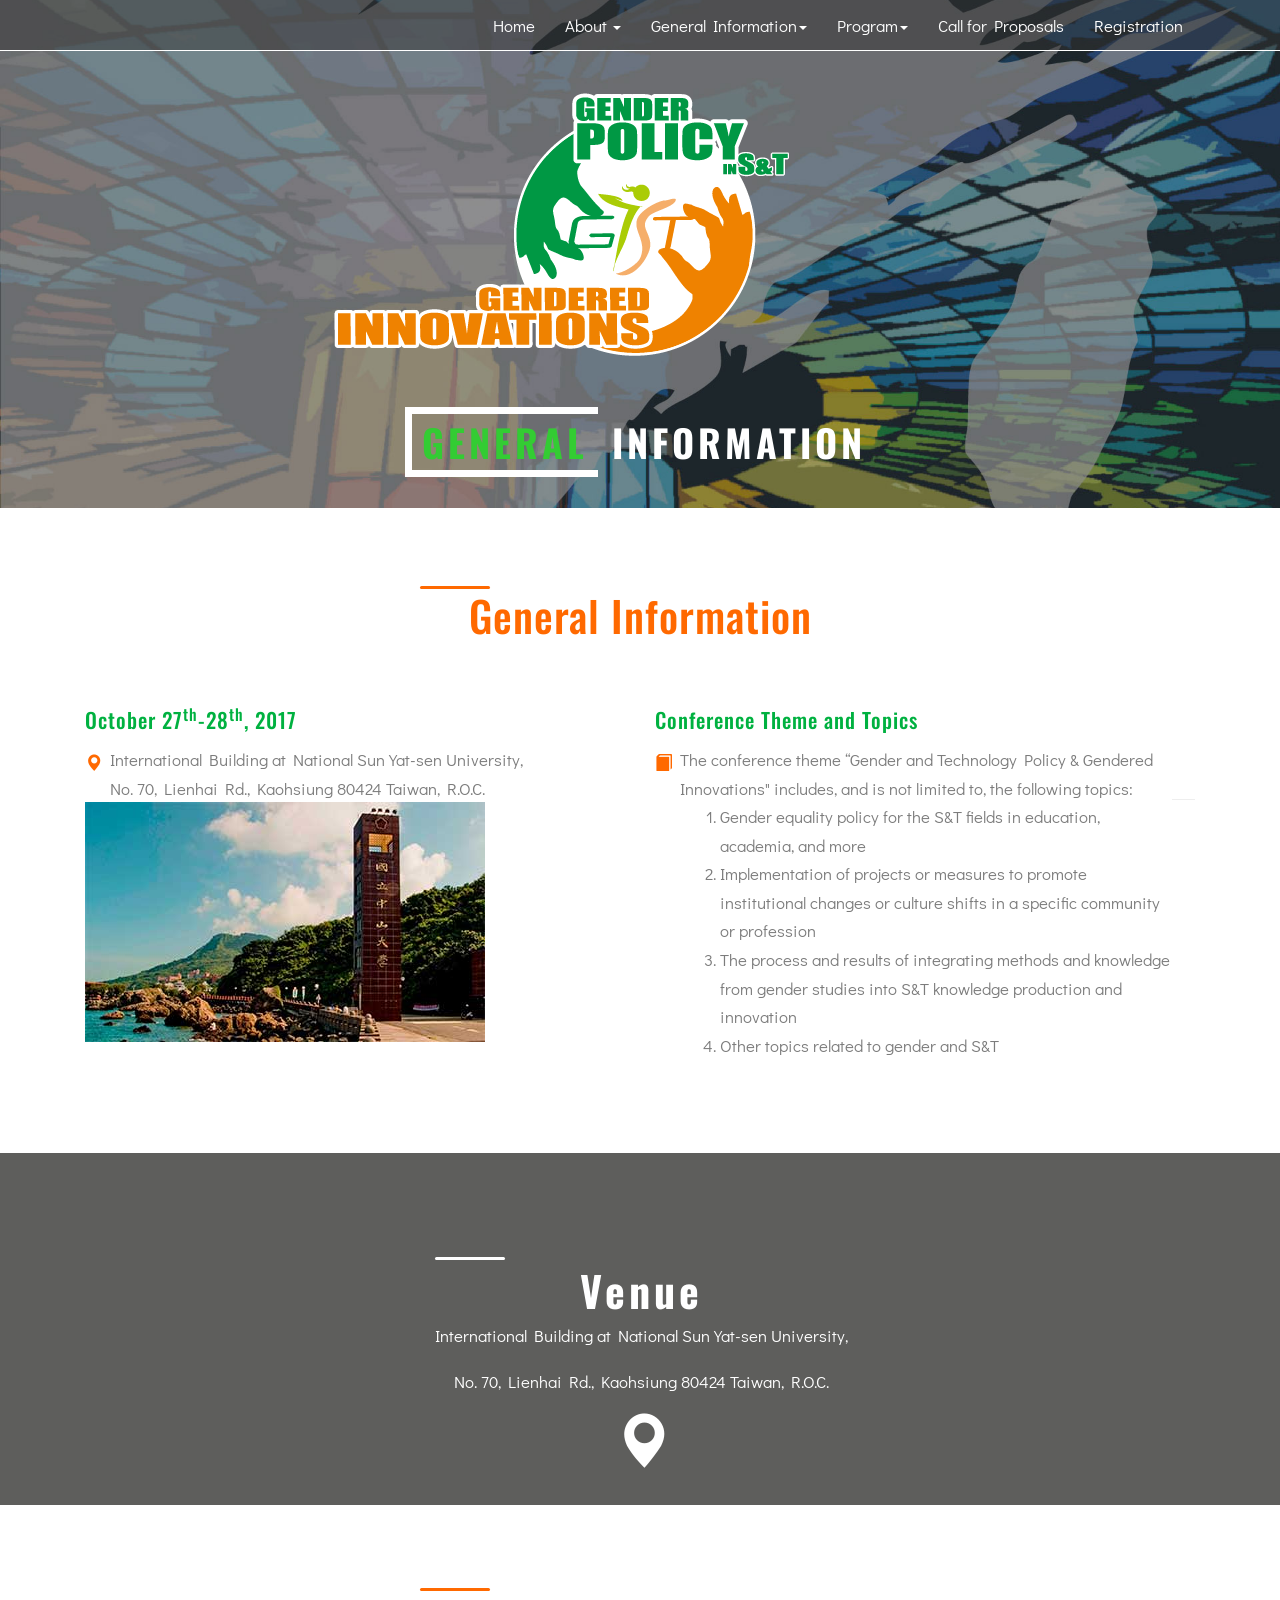
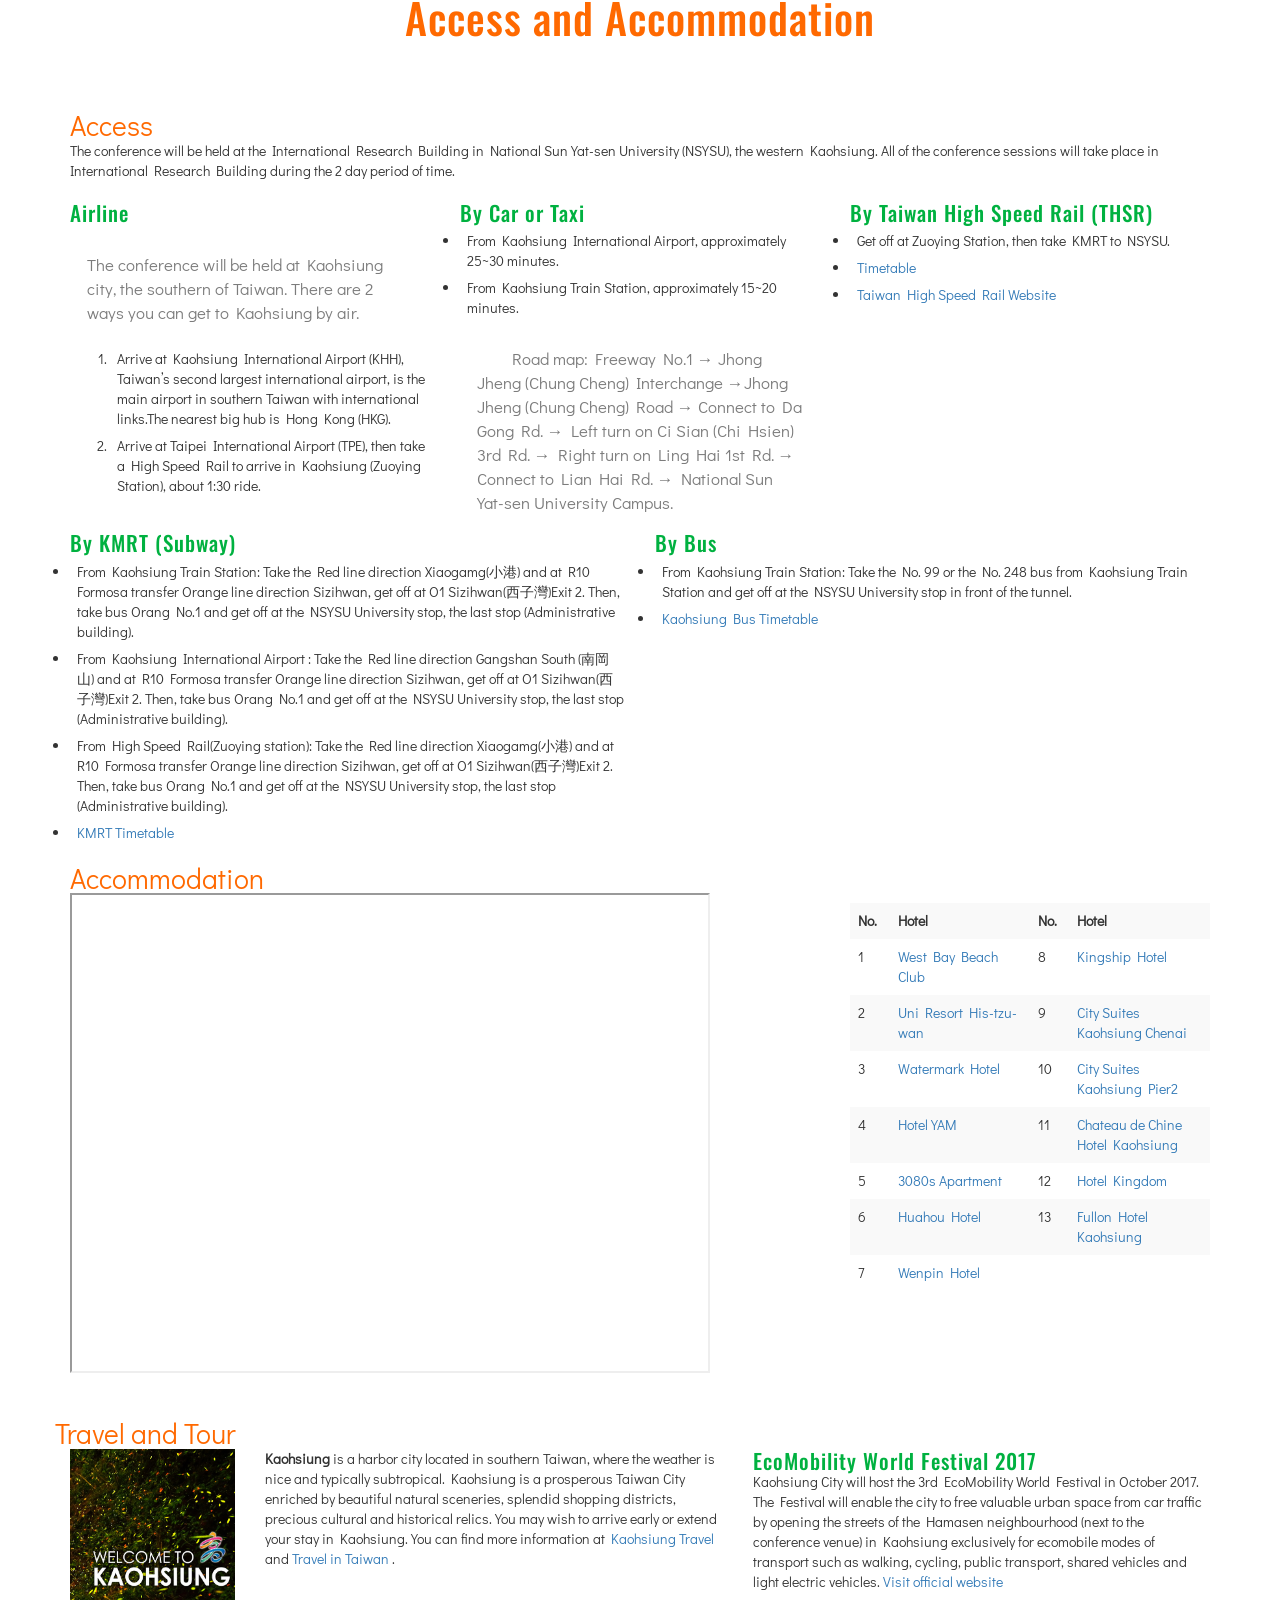
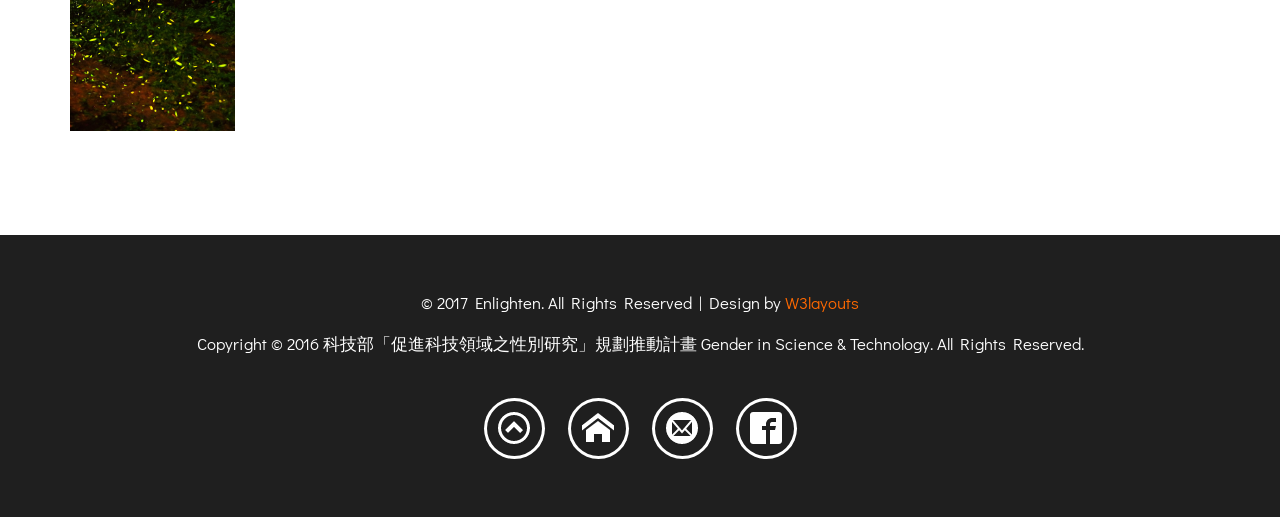
<file: iek/ic-gist/info.html>
<!--A Design by W3layouts 
Author: W3layout
Author URL: http://w3layouts.com
License: Creative Commons Attribution 3.0 Unported
License URL: http://creativecommons.org/licenses/by/3.0/
-->
<!DOCTYPE html>
<html>
<head>
	<title>2017 International Conference on Gender in Science &amp; Technology: Gender and Technology Policy &amp; Gendered Innovations</title>
	<link href="css/bootstrap.css" rel="stylesheet" type="text/css" media="all" />
	<!-- jQuery (necessary for Bootstrap's JavaScript plugins) -->
	<script src="js/jquery.min.js"></script>
	<!-- Custom Theme files -->
	<!--theme-style-->
	<link href="css/style.css" rel="stylesheet" type="text/css" media="all" />	
	<link href="css/override.css" rel="stylesheet" type="text/css" media="all" />	
	<link href="css/font-awesome.min.css" rel="stylesheet" type="text/css" media="all">
	<!--//theme-style-->
	<meta name="viewport" content="width=device-width, initial-scale=1">
	<meta http-equiv="Content-Type" content="text/html; charset=utf-8" />
	<meta name="keywords" content="Enlighten Responsive web template, Bootstrap Web Templates, Flat Web Templates, Android Compatible web template, 
	Smartphone Compatible web template, free webdesigns for Nokia, Samsung, LG, SonyEricsson, Motorola web design" />
	<!---->
	<script src="js/bootstrap.min.js"></script>
	<link href="css/font-awesome.min.css" rel="stylesheet" type="text/css" media="all">
	<!---->
	<link href='//fonts.googleapis.com/css?family=Didact+Gothic' rel='stylesheet' type='text/css'>
	<link href='//fonts.googleapis.com/css?family=Oswald:400,300,700' rel='stylesheet' type='text/css'>
	<!---->

	<!--script type="application/x-javascript"> addEventListener("load", function() { setTimeout(hideURLbar, 0); }, false); function hideURLbar(){ window.scrollTo(0,1); } </script-->
</head>
<body>
	<div class="header head">
		<div class="container">
			<div class="header-menu">
				<nav class="navbar navbar-default">
					<div class="container-fluid">
						<!-- Brand and toggle get grouped for better mobile display -->
						<div class="navbar-header">
							<button type="button" class="navbar-toggle collapsed" data-toggle="collapse" data-target="#bs-example-navbar-collapse-1" aria-expanded="false">
								<span class="sr-only">Toggle navigation</span>
								<span class="icon-bar"></span>
								<span class="icon-bar"></span>
								<span class="icon-bar"></span>
							</button>

						</div>

						<!-- Collect the nav links, forms, and other content for toggling -->
						<div class="collapse navbar-collapse" id="bs-example-navbar-collapse-1">
							<ul class="nav navbar-nav">
								<li class="active"><a href="index.html">Home </a></li>
								<li class="dropdown">
									<a href="#" class="dropdown-toggle" data-toggle="dropdown" role="button" aria-haspopup="true" aria-expanded="false">About <span class="caret"></span></a>
									<ul class="dropdown-menu">
										<li><a href="about.html#Conference">Conference</a></li>
										<li><a href="about.html#Timeline2017">Important Dates</a></li>
										<li><a href="about.html#Organizers">Organizers</a></li>
										<li><a href="about.html#RegionalCommittee">Regional Committee</a></li>
										<li><a href="about.html#Contact">Contact</a></li>
									</ul>
								</li>
								<li class="dropdown">
									<a href="#" class="dropdown-toggle" data-toggle="dropdown" role="button" aria-haspopup="true" aria-expanded="false">General Information<span class="caret"></span></a>
									<ul class="dropdown-menu">
										<li><a href="info.html#Access">Access &amp; Accommodation</a></li>
										<li><a href="info.html#Travel">Travel &amp; Tour</a></li>
									</ul>
								</li>
								<li class="dropdown">
									<a href="#" class="dropdown-toggle" data-toggle="dropdown" role="button" aria-haspopup="true" aria-expanded="false">Program<span class="caret"></span></a>
									<ul class="dropdown-menu">
										<li><a href="program.html#Speakers">International Invited Speakers</a></li>
										<li><a href="program.html#Schedule">Schedule</a></li>
									</ul>
								</li>
								<li><a href="proposal.html">Call for Proposals</a></li>
								<li><a href="registration.html">Registration</a></li>
							</ul>



						</div><!-- /.navbar-collapse -->
					</div><!-- /.container-fluid -->
				</nav>
				<!-- start search-->

				<!--div class="search-box">
				   <div id="sb-search" class="sb-search">
					 <form action="#" method="post">
						 <input class="sb-search-input" placeholder="Enter your search term..." type="search" name="search" id="search">
						 <input class="sb-search-submit" type="submit" value="">
						 <span class="sb-icon-search"> </span>
					</form>
					</div>
				</div-->
				
				<div class="clearfix"></div>
			</div>
		
		<div class="logo two">
			<a href="index.html"><img src="images/logo.png" alt=""><span>GENERAL</span> INFORMATION</a>
		</div>
		
	</div> 
</div>			
<!--content-->
	<div class="feature" id="Access">
		<div class="container">
			<div class="feature-top">
				<label></label>
				<h3>General Information</h3>
			</div>
			<div class="feature-grid">
				<div class="col-md-6 feature-grid">
					<h5><a href="info.html">October 27<sup>th</sup>-28<sup>th</sup>, 2017</a></h5>
					<div class=" fe-grid">
						<i class="glyphicon glyphicon-map-marker"></i>
						<div class="feature-text">
							<p>International Building at National Sun Yat-sen University,</p><p>
							No. 70, Lienhai Rd., Kaohsiung 80424 Taiwan, R.O.C.</p>
						</div>
						<div class="clearfix"> </div>
					</div>
					<a href="#"><img src="images/pc.jpg" class="img-responsive" alt=""></a>
				</div>
				<div class="col-md-6 feature-grid">
					<h5><a href="about.html">Conference Theme and Topics</a></h5>
					<div class=" fe-grid">
						<i class="glyphicon glyphicon-book"></i>
						<div class="feature-text">
							<p>The conference theme &ldquo;Gender and Technology Policy &amp; Gendered Innovations" includes, and is not limited to, the following topics:</p>
							<ol>
							<li>Gender equality policy for the S&amp;T fields in education, academia, and more</li>
							<li>Implementation of projects or measures to promote institutional changes or culture shifts in a specific community or profession</li>
							<li>The process and results&nbsp;of integrating methods and knowledge from gender studies into S&amp;T knowledge production and innovation</li>
							<li>Other topics related to gender and S&amp;T&nbsp;</li>
							</ol>
						</div>
						<div class="clearfix"> </div>
					</div>
					<hr/>

				</div>
				<div class="clearfix"> </div>	
			</div>
		</div>
	</div>
	<!--map-->
	<div class="map-top w3layouts-agile">
		<div class="map wl-agileinfo">
			<iframe src="https://www.google.com/maps/embed?pb=!1m18!1m12!1m3!1d3682.8023505535825!2d120.26391011488315!3d22.62385478515649!2m3!1f0!2f0!3f0!3m2!1i1024!2i768!4f13.1!3m3!1m2!1s0x346e0409d1f29a39%3A0xe4242251ad3f508d!2sInternational+Building!5e0!3m2!1szh-TW!2stw!4v1492832128460" ></iframe>
			<span></span>
		</div>
		<a href="https://www.google.com/maps/d/embed?mid=13OLwbv9VfAyf3bo2Ulb-BXsDeL0" target="_blank">
			<div class="address">
				<label></label>
				<h4>Venue</h4>
				<p>International Building at National Sun Yat-sen University,</p><p>
				No. 70, Lienhai Rd., Kaohsiung 80424 Taiwan, R.O.C.</p>
				<span class="glyphicon glyphicon-map-marker" aria-hidden="true"></span>
			</div>
		</a>
	</div>
	<!--//map-->

<div class="container">
		<div class="content-bottom access">
			<div class="feature-top">
				<label></label>
				<h3>Access and Accommodation</h3>
			</div>
			
			<div class="row">
			<div class="col-md-12 col-xs-12">
				<h4>Access</h4>
				<p>The conference will be held at the International Research Building in National Sun Yat-sen University (NSYSU), the western Kaohsiung. All of the conference sessions will take place in International Research Building during the 2 day period of time.
				</p>
				
			</div>
			</div>
			<div class="clearfix"><br/><br/></div>
			<div class="row">
			<div class="col-md-4 col-xs-12 address-grid">
				<h5>Airline</h5>
				<p>The conference will be held at Kaohsiung city, the southern of Taiwan. There are 2 ways you can get to Kaohsiung by air.</p>
				<ol>
				<li>Arrive at Kaohsiung International Airport (KHH), Taiwan&rsquo;s second largest international airport, is the main airport in southern Taiwan with international links.The nearest big hub is Hong Kong (HKG).</li>
				<li>Arrive at Taipei International Airport (TPE), then take a High Speed Rail to arrive in Kaohsiung (Zuoying Station), about 1:30 ride.</li>
				</ol>

			</div>
			<div class="col-md-4 col-xs-12  address-grid">
				
				<h5>By Car or Taxi</h5>
				<ul>
				<li>From Kaohsiung International Airport, approximately 25~30 minutes.</li>
				<li>From Kaohsiung Train Station, approximately 15~20 minutes.</li>
				</ul>
				<p>&nbsp;&nbsp;&nbsp;&nbsp;&nbsp;&nbsp;&nbsp; Road map: Freeway No.1 &rarr; Jhong Jheng (Chung Cheng) Interchange &rarr;Jhong Jheng (Chung Cheng) Road &rarr; Connect to Da Gong Rd. &rarr; Left turn on Ci Sian (Chi Hsien) 3rd Rd. &rarr; Right turn on Ling Hai 1st Rd. &rarr; Connect to Lian Hai Rd. &rarr; National Sun Yat-sen University Campus.</p>
				
			</div>
			<div class="col-md-4 col-xs-12 address-grid">
				
				<h5>By Taiwan High Speed Rail (THSR)</h5>
				<ul>
				<li>Get off at Zuoying Station, then take KMRT to NSYSU.</li>
				<li><a href="http://www.thsrc.com.tw/en/TimeTable/SearchResult">Timetable</a></li>
				<li><a href="http://www.thsrc.com.tw/index_en.html?force=1">Taiwan High Speed Rail Website</a></li>
				</ul>
				
			</div>
			</div>
			<div class="row">
				<div class="col-md-6 col-xs-12 address-grid">
				
				<h5>By KMRT (Subway)</h5>
				<ul>
				<li>From Kaohsiung Train Station: Take the Red line direction Xiaogamg(小港) and at R10 Formosa transfer Orange line direction Sizihwan, get off at O1 Sizihwan(西子灣)Exit 2. Then, take bus Orang No.1 and get off at the NSYSU University stop, the last stop (Administrative building).</li>
				<li>From Kaohsiung International Airport : Take the Red line direction Gangshan South (南岡山) and at R10 Formosa transfer Orange line direction Sizihwan, get off at O1 Sizihwan(西子灣)Exit 2. Then, take bus Orang No.1 and get off at the NSYSU University stop, the last stop (Administrative building).</li>
				<li>From High Speed Rail(Zuoying station): Take the Red line direction Xiaogamg(小港) and at R10 Formosa transfer Orange line direction Sizihwan, get off at O1 Sizihwan(西子灣)Exit 2. Then, take bus Orang No.1 and get off at the NSYSU University stop, the last stop (Administrative building).</li>
				<li><a href="https://www.krtco.com.tw/en/index.aspx">KMRT Timetable </a></li>
				</ul>
				
				</div>
				<div class="col-md-6 col-xs-12 address-grid">
				
				<h5>By Bus</h5>
				<ul>
				<li>From Kaohsiung Train Station: Take the No. 99 or the No. 248 bus from Kaohsiung Train Station and get off at the NSYSU University stop in front of the tunnel.</li>
				<li><a href="http://ibus.tbkc.gov.tw/bus/">Kaohsiung Bus Timetable</a></li>
				</ul>
				
				</div>
			</div>
			<div class="clearfix"> </div>	
			<div class="row">
			<div class="col-md-8 col-xs-12">
				<h4>Accommodation</h4>
				<iframe src="https://www.google.com/maps/d/embed?mid=13OLwbv9VfAyf3bo2Ulb-BXsDeL0" width="640" height="480"></iframe>
				
			</div>
			<div class="col-md-4 col-xs-12">
				<br/>
				<br/>
				<p>
<table class="table table-striped">
<tbody>
<tr>
<td width="42">
<p><strong>No.</strong></p>
</td>
<td width="165">
<p><strong>Hotel</strong></p>
</td>
<td width="40">
<p><strong>No.</strong></p>
</td>
<td width="167">
<p><strong>Hotel</strong></p>
</td>
</tr>
<tr>
<td width="42">
<p>1</p>
</td>
<td width="165">
<p><a href="http://www.seasbay.com.tw">West Bay Beach Club</a></p>
</td>
<td width="40">
<p>8</p>
</td>
<td width="167">
<p><a href="http://www.kingship.com.tw">Kingship Hotel</a></p>
</td>
</tr>
<tr>
<td width="42">
<p>2</p>
</td>
<td width="165">
<p><a href="http://www.uni-resort.com.tw">Uni Resort His-tzu-wan</a></p>
</td>
<td width="40">
<p>9</p>
</td>
<td width="167">
<p><a href="http://www.citysuites.com.tw">City Suites Kaohsiung Chenai</a></p>
</td>
</tr>
<tr>
<td width="42">
<p>3</p>
</td>
<td width="165">
<p><a href="http://www.watermarkhotel.com.tw">Watermark Hotel</a></p>
</td>
<td width="40">
<p>10</p>
</td>
<td width="167">
<p><a href="http://www.citysuites.com.tw">City Suites Kaohsiung Pier2</a></p>
</td>
</tr>
<tr>
<td width="42">
<p>4</p>
</td>
<td width="165">
<p><a href="http://hotelyam.cc">Hotel YAM</a></p>
</td>
<td width="40">
<p>11</p>
</td>
<td width="167">
<p><a href="http://kaohsiung.chateaudechine.com">Chateau de Chine Hotel Kaohsiung</a></p>
</td>
</tr>
<tr>
<td width="42">
<p>5</p>
</td>
<td width="165">
<p><a href="3080s.com">3080s Apartment</a></p>
</td>
<td width="40">
<p>12</p>
</td>
<td width="167">
<p><a href="http://www.hotelkingdom.com.tw">Hotel Kingdom</a></p>
</td>
</tr>
<tr>
<td width="42">
<p>6</p>
</td>
<td width="165">
<p><a href="http://www.huahou.com.tw">Huahou Hotel</a></p>
</td>
<td width="40">
<p>13</p>
</td>
<td width="167">
<p><a href="http://kaohsiung.fullon-hotels.com.tw">Fullon Hotel Kaohsiung</a></p>
</td>
</tr>
<tr>
<td width="42">
<p>7</p>
</td>
<td width="165">
<p><a href="http://www.wenpin.com.tw">Wenpin Hotel</a></p>
</td>
<td width="40">
<p>&nbsp;</p>
</td>
<td width="167">
<p>&nbsp;</p>
</td>
</tr>
</tbody>
</table>
<p>&nbsp;</p>
				</p>

				
			</div>
			</div>
			<div class="clearfix"><br/><br/></div>
			<div class="clearfix"><br/><br/></div>
			<div class="row" id="Travel">
			<h4>Travel and Tour</h4>
			<div class="col-md-2 col-xs-2  address-grid">
				
				<img src="images/kh.png" width=100%/>
			</div>
			<div class="col-md-5 col-xs-10">
				<p><b>Kaohsiung</b> is a harbor city located in southern Taiwan, where the weather is nice and typically subtropical. Kaohsiung is a prosperous Taiwan City enriched by beautiful natural sceneries, splendid shopping districts, precious cultural and historical relics. You may wish to arrive early or extend your stay in Kaohsiung. 
You can find more information at <a href="http://khh.travel/index.aspx?l=2" target="_blank">Kaohsiung Travel</a> and <a href="http://eng.taiwan.net.tw/m1.aspx?sNo=0002121" target="_blank">Travel in Taiwan</a> .
</p>
				
			</div>
			<div class="col-md-5 col-xs-12">
				
				<h5>EcoMobility World Festival 2017</h5>
				<p>Kaohsiung City will host the 3rd EcoMobility World Festival in October 2017. The Festival will enable the city to free valuable urban space from car traffic by opening the streets of the Hamasen neighbourhood (next to the conference venue) in Kaohsiung exclusively for ecomobile modes of transport such as walking, cycling, public transport, shared vehicles and light electric vehicles. <a href="http://www.ecomobilityfestival2017.org/" target="_blank">Visit official website</a>
</p>
				
			</div>
			</div>
			<div class="clearfix"> </div>	
		</div>
	</div>

<!--//content-->

<!--footer-->
<div class="footer w3layouts-agile">
	<div class="container">
		<p class="footer-class">&copy; 2017 Enlighten. All Rights Reserved | Design by  <a href="http://w3layouts.com/" target="_blank">W3layouts</a> </p>
		<p class="footer-class">Copyright © 2016 科技部「促進科技領域之性別研究」規劃推動計畫   Gender in Science &amp; Technology. All Rights Reserved.</p>
		<section id="set-9">
			<div class="hi-icon-wrap hi-icon-effect-9 hi-icon-effect-9a">
				<a href="#" class="hi-icon"><i class="ic-up"></i></a>
				<a href="http://taiwan-gist.net" class="hi-icon " target="_blank"><i class="ic-web"></i></a>
				<a href="mailto:taiwangist2017@gmail.com" class="hi-icon "><i class="ic-mail"></i></a>
				<a href="https://www.facebook.com/Taiwan.GIST/ " class="hi-icon " target="_blank"><i class="ic-fb"></i></a>
			</div>
		</section>
	</div>
</div>
<!--//footer-->
</body>
</html>
</file>
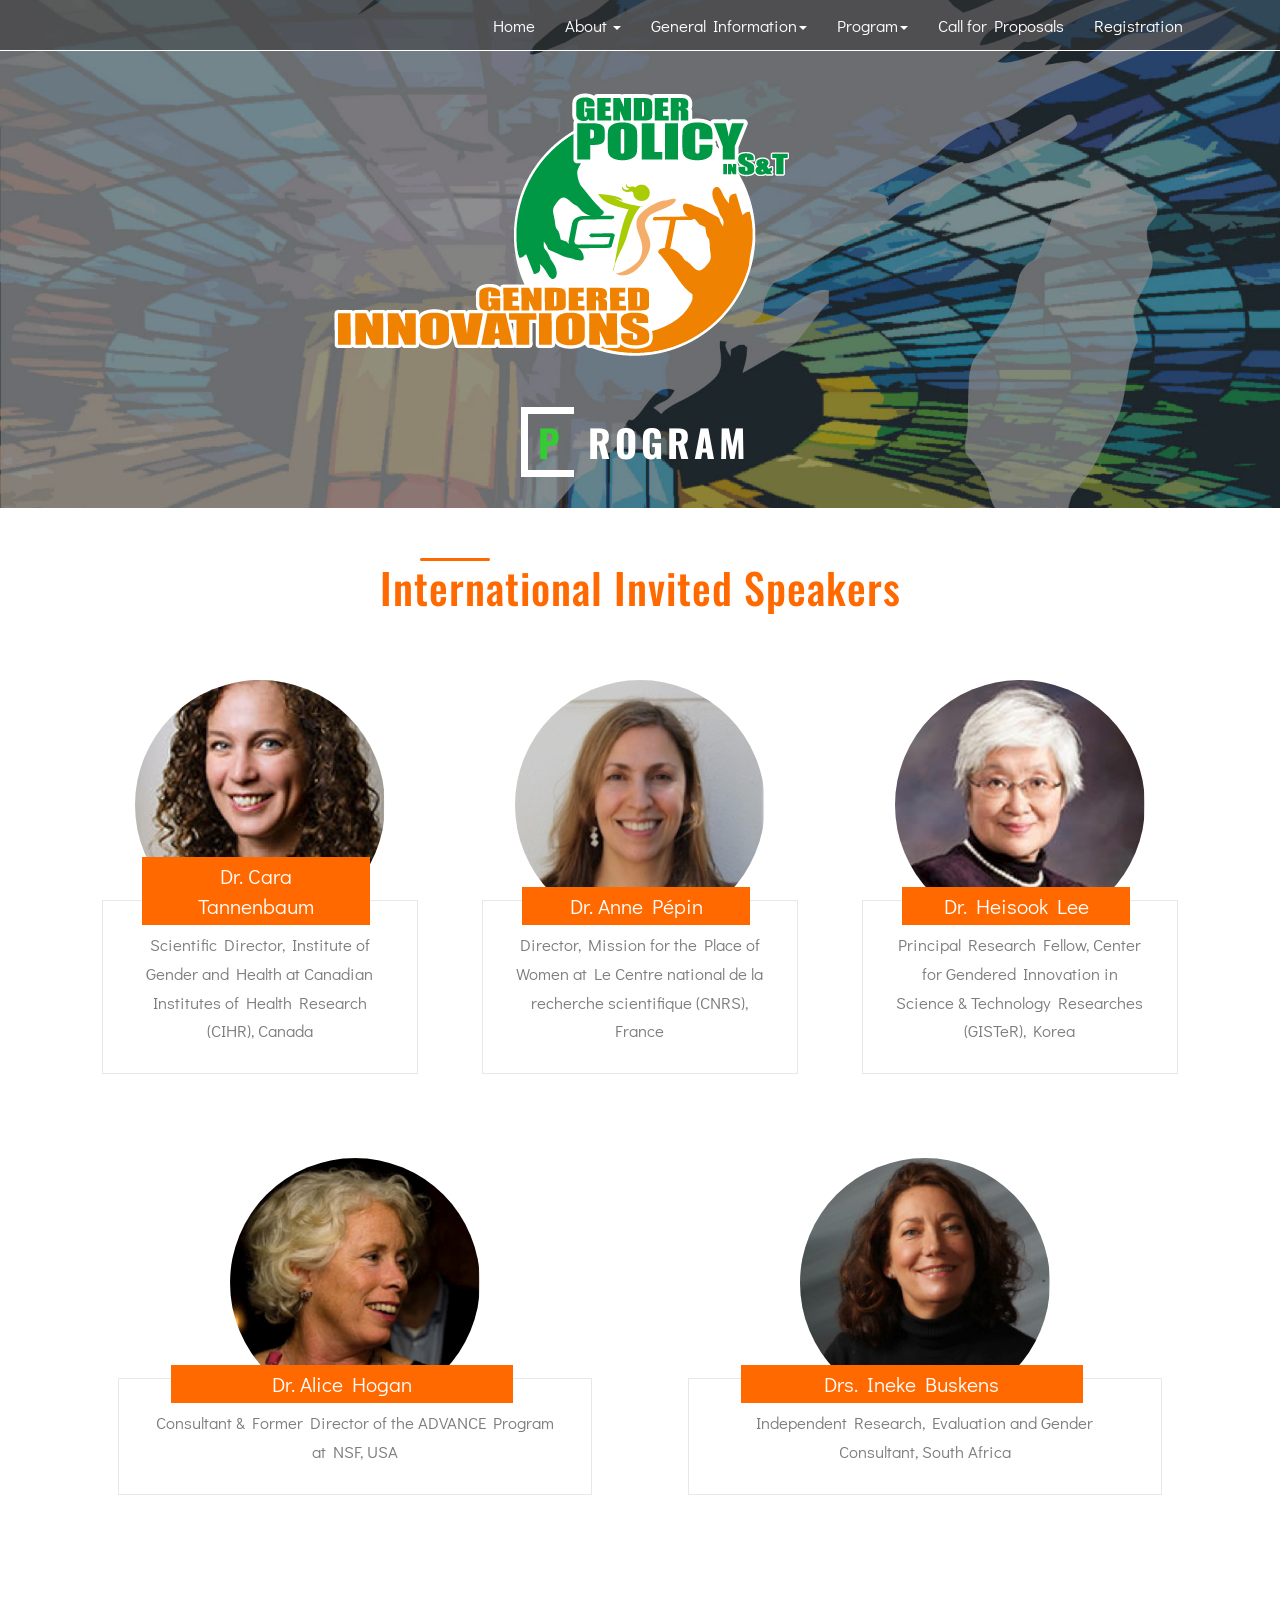
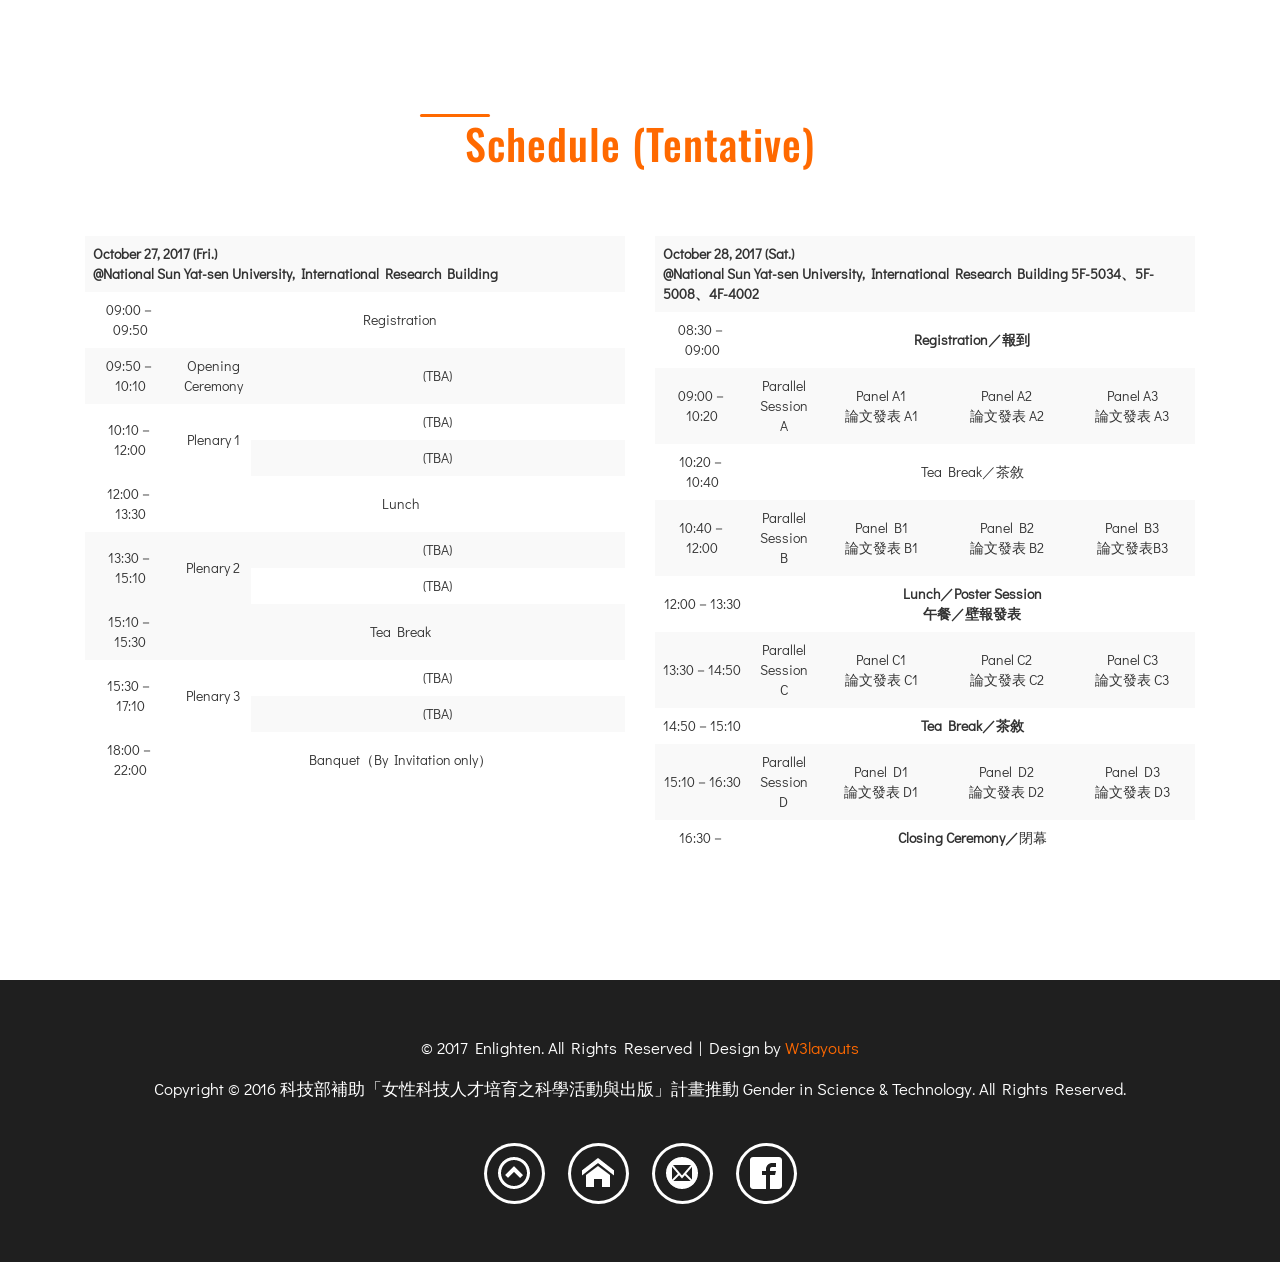
<file: iek/ic-gist/program.html>
<!--A Design by W3layouts 
Author: W3layout
Author URL: http://w3layouts.com
License: Creative Commons Attribution 3.0 Unported
License URL: http://creativecommons.org/licenses/by/3.0/
-->
<!DOCTYPE html>
<html>
<head>
	<title>2017 International Conference on Gender in Science &amp; Technology: Gender and Technology Policy &amp; Gendered Innovations</title>
	<link href="css/bootstrap.css" rel="stylesheet" type="text/css" media="all" />
	<!-- jQuery (necessary for Bootstrap's JavaScript plugins) -->
	<script src="js/jquery.min.js"></script>
	<!-- Custom Theme files -->
	<!--theme-style-->
	<link href="css/style.css" rel="stylesheet" type="text/css" media="all" />	
	<link href="css/override.css" rel="stylesheet" type="text/css" media="all" />	
	<link href="css/font-awesome.min.css" rel="stylesheet" type="text/css" media="all">
	<!--//theme-style-->
	<meta name="viewport" content="width=device-width, initial-scale=1">
	<meta http-equiv="Content-Type" content="text/html; charset=utf-8" />
	<meta name="keywords" content="Enlighten Responsive web template, Bootstrap Web Templates, Flat Web Templates, Android Compatible web template, 
	Smartphone Compatible web template, free webdesigns for Nokia, Samsung, LG, SonyEricsson, Motorola web design" />
	<!---->
	<script src="js/bootstrap.min.js"></script>
	<link href="css/font-awesome.min.css" rel="stylesheet" type="text/css" media="all">
	<!---->
	<link href='//fonts.googleapis.com/css?family=Didact+Gothic' rel='stylesheet' type='text/css'>
	<link href='//fonts.googleapis.com/css?family=Oswald:400,300,700' rel='stylesheet' type='text/css'>
	<!---->

	<!--script type="application/x-javascript"> addEventListener("load", function() { setTimeout(hideURLbar, 0); }, false); function hideURLbar(){ window.scrollTo(0,1); } </script-->
</head>
<body>
	<div class="header head">
		<div class="container">
			<div class="header-menu">
				<nav class="navbar navbar-default">
					<div class="container-fluid">
						<!-- Brand and toggle get grouped for better mobile display -->
						<div class="navbar-header">
							<button type="button" class="navbar-toggle collapsed" data-toggle="collapse" data-target="#bs-example-navbar-collapse-1" aria-expanded="false">
								<span class="sr-only">Toggle navigation</span>
								<span class="icon-bar"></span>
								<span class="icon-bar"></span>
								<span class="icon-bar"></span>
							</button>

						</div>

						<!-- Collect the nav links, forms, and other content for toggling -->
						<div class="collapse navbar-collapse" id="bs-example-navbar-collapse-1">
							<ul class="nav navbar-nav">
								<li class="active"><a href="index.html">Home </a></li>
								<li class="dropdown">
									<a href="#" class="dropdown-toggle" data-toggle="dropdown" role="button" aria-haspopup="true" aria-expanded="false">About <span class="caret"></span></a>
									<ul class="dropdown-menu">
										<li><a href="about.html#Conference">Conference</a></li>
										<li><a href="about.html#Timeline2017">Important Dates</a></li>
										<li><a href="about.html#Organizers">Organizers</a></li>
										<li><a href="about.html#RegionalCommittee">Regional Committee</a></li>
										<li><a href="about.html#Contact">Contact</a></li>
									</ul>
								</li>
								<li class="dropdown">
									<a href="#" class="dropdown-toggle" data-toggle="dropdown" role="button" aria-haspopup="true" aria-expanded="false">General Information<span class="caret"></span></a>
									<ul class="dropdown-menu">
										<li><a href="info.html#Access">Access &amp; Accommodation</a></li>
										<li><a href="info.html#Travel">Travel &amp; Tour</a></li>
									</ul>
								</li>
								<li class="dropdown">
									<a href="#" class="dropdown-toggle" data-toggle="dropdown" role="button" aria-haspopup="true" aria-expanded="false">Program<span class="caret"></span></a>
									<ul class="dropdown-menu">
										<li><a href="program.html#Speakers">International Invited Speakers</a></li>
										<li><a href="program.html#Schedule">Schedule</a></li>
									</ul>
								</li>
								<li><a href="proposal.html">Call for Proposals</a></li>
								<li><a href="registration.html">Registration</a></li>
							</ul>



						</div><!-- /.navbar-collapse -->
					</div><!-- /.container-fluid -->
				</nav>
				<!-- start search-->

				<!--div class="search-box">
				   <div id="sb-search" class="sb-search">
					 <form action="#" method="post">
						 <input class="sb-search-input" placeholder="Enter your search term..." type="search" name="search" id="search">
						 <input class="sb-search-submit" type="submit" value="">
						 <span class="sb-icon-search"> </span>
					</form>
					</div>
				</div-->
				
				<div class="clearfix"></div>
			</div>
		
		<div class="logo two">
			<a href="index.html"><img src="images/logo.png" alt=""><span>P</span> ROGRAM</a>
		</div>
		
	</div> 
</div>			
<!--content-->
<div class="content w3layouts-agile" id="Speakers">
	<div class="container">
		<!--International Invited Speakers-->
		<div class="content-top wthee-agileinfo">
			<div class="feature-top">
				<label></label>
				<h3>International Invited Speakers</h3>
			</div>
			<div class="col-md-4 col-lg-4 content-top1">
				<div class="speaker-profile" style="background-image: url('images/ps-cara.png');"></div>
				<div class="content-plan">
					<p>Scientific Director, Institute of Gender and Health at Canadian Institutes of Health Research (CIHR), Canada</p>
				</div>
				<span class="locations">Dr. Cara Tannenbaum</span>
			</div>
			<div class="col-md-4 col-lg-4 content-top1">
				<div class="speaker-profile" style="background-image: url('images/ps-anne.png');"></div>
				<div class="content-plan">
					<p>Director, Mission for the Place of Women at Le Centre national de la recherche scientifique (CNRS), France</p>
				</div>
				<span class="locations">Dr. Anne Pépin</span>
			</div>
			<div class="col-md-4 col-lg-4 content-top1">
				<div class="speaker-profile" style="background-image: url('images/ps-heisook.png');"></div>
				<div class="content-plan">
					<p>Principal Research Fellow, Center for Gendered Innovation in Science &amp; Technology Researches (GISTeR), Korea</p>
				</div>
				<span class="locations">Dr. Heisook Lee</span>
			</div>
			<div class="col-md-6 content-top1">
				<div class="speaker-profile" style="background-image: url('images/ps-alice.png');"></div>
				<div class="content-plan">
					<p>Consultant &amp; Former Director of the ADVANCE Program at NSF, USA</p>
				</div>
				<span class="locations" >Dr. Alice Hogan</span>
			</div>
			<div class="col-md-6 content-top1">
				<div class="speaker-profile" style="background-image: url('images/ps-ineke.png');"></div>
				<div class="content-plan">
					<p>Independent Research, Evaluation and Gender Consultant, South Africa</p>
				</div>
				<span class="locations">Drs. Ineke Buskens</span>
			</div>
			
			<div class="clearfix"></div>
		</div>
	</div>
</div>
	<div class="feature schedule" id="Schedule">
		<div class="container">
			<div class="feature-top">
				<label></label>
				<h3>Schedule (Tentative)</h3>
			</div>
			<div class="feature-grid">
				<div class="col-md-6 col-xs-12 feature-grid">
<table width="538" class="table table-striped">
<tbody>
<tr>
<td colspan="3" width="538">
<p align="left"><strong>October 27, 2017 (Fri.)&nbsp;&nbsp;&nbsp;&nbsp;&nbsp;&nbsp;&nbsp;&nbsp;&nbsp;&nbsp;&nbsp;&nbsp;&nbsp;&nbsp;&nbsp;&nbsp;&nbsp;&nbsp;&nbsp;&nbsp;&nbsp;&nbsp;&nbsp;&nbsp;&nbsp;&nbsp;&nbsp;&nbsp;&nbsp;&nbsp;&nbsp;&nbsp;&nbsp;&nbsp;&nbsp;&nbsp;&nbsp;&nbsp;&nbsp;&nbsp; </strong></p>
<p align="left"><strong>@National Sun Yat-sen University, International Research Building</strong></p>
</td>
</tr>
<tr>
<td width="91">
<p>09:00－09:50</p>
</td>
<td colspan="2" width="448">
<p>Registration</p>
</td>
</tr>
<tr>
<td width="91">
<p>09:50－10:10</p>
</td>
<td width="71">
<p>Opening Ceremony</p>
</td>
<td width="377">
<p>(TBA)</p>
</td>
</tr>
<tr>
<td rowspan="2" width="91">
<p>10:10－12:00</p>
</td>
<td rowspan="2" width="71">
<p>Plenary 1</p>
</td>
<td width="377">
<p>(TBA)</p>
</tr>
<tr>
<td width="377">
<p>(TBA)</p>
</td>
</tr>
<tr>
<td width="91">
<p>12:00－13:30</p>
</td>
<td colspan="2" width="448">
<p>Lunch</p>
</td>
</tr>
<tr>
<td rowspan="2" width="91">
<p>13:30－15:10</p>
</td>
<td rowspan="2" width="71">
<p>Plenary 2</p>
</td>
<td width="377">
<p>(TBA)</p>
</td>
</tr>
<tr>
<td width="377">
<p>(TBA)</p>
</td>
</tr>
<tr>
<td width="91">
<p>15:10－15:30</p>
</td>
<td colspan="2" width="448">
<p>Tea Break</p>
</td>
</tr>
<tr>
<td rowspan="2" width="91">
<p>15:30－17:10</p>
</td>
<td rowspan="2" width="71">
<p>Plenary 3</p>
</td>
<td width="377">
<p>(TBA)</p>
</td>
</tr>
<tr>
<td width="377">
<p>(TBA)</p>
</td>
</tr>
<tr>
<td width="91">
<p>18:00－22:00</p>
</td>
<td colspan="2" width="448">
<p>Banquet（By Invitation only）</p>
</td>
</tr>
</tbody>
</table>
<p>&nbsp;</p>
				</div>
				<div class="col-md-6 col-xs-12 feature-grid">
<table width="539" class="table table-striped">
<tbody>
<tr>
<td colspan="5" width="539">
<p align="left"><strong>October 28, 2017 (Sat.)&nbsp;&nbsp;&nbsp;&nbsp;&nbsp;&nbsp;&nbsp;&nbsp;&nbsp;&nbsp;&nbsp;&nbsp;&nbsp;&nbsp;&nbsp;&nbsp;&nbsp;&nbsp;&nbsp;&nbsp;&nbsp;&nbsp;&nbsp;&nbsp;&nbsp;&nbsp;&nbsp;&nbsp;&nbsp;&nbsp;&nbsp;&nbsp;&nbsp;&nbsp;&nbsp;&nbsp;&nbsp;&nbsp; </strong></p>
<p align="left"><strong>@National Sun Yat-sen University, International Research Building 5F-5034</strong><strong>、</strong><strong>5F-5008</strong><strong>、</strong><strong>4F-4002</strong></p>
</td>
</tr>
<tr>
<td width="94">
<p>08:30－09:00</p>
</td>
<td colspan="4" width="445">
<p><strong>Registration</strong><strong>／報到</strong></p>
</td>
</tr>
<tr>
<td width="94">
<p>09:00－10:20</p>
</td>
<td width="69">
<p>Parallel Session A</p>
</td>
<td width="125">
<p>Panel A1</p>
<p>論文發表 A1</p>
</td>
<td width="125">
<p>Panel A2</p>
<p>論文發表 A2</p>
</td>
<td width="125">
<p>Panel A3</p>
<p>論文發表 A3</p>
</td>
</tr>
<tr>
<td width="94">
<p>10:20－10:40</p>
</td>
<td colspan="4" width="445">
<p>Tea Break／茶敘</p>
</td>
</tr>
<tr>
<td width="94">
<p>10:40－12:00</p>
</td>
<td width="69">
<p>Parallel Session B</p>
</td>
<td width="125">
<p>Panel B1</p>
<p>論文發表 B1</p>
</td>
<td width="125">
<p>Panel B2</p>
<p>論文發表 B2</p>
</td>
<td width="125">
<p>Panel B3</p>
<p>論文發表B3</p>
</td>
</tr>
<tr>
<td width="94">
<p>12:00－13:30</p>
</td>
<td colspan="4" width="445">
<p><strong>Lunch</strong><strong>／</strong><strong>Poster Session</strong></p>
<p><strong>午餐／壁報發表</strong></p>
</td>
</tr>
<tr>
<td width="94">
<p>13:30－14:50</p>
</td>
<td width="69">
<p>Parallel Session C</p>
</td>
<td width="125">
<p>Panel C1</p>
<p>論文發表 C1</p>
</td>
<td width="125">
<p>Panel C2</p>
<p>論文發表 C2</p>
</td>
<td width="125">
<p>Panel C3</p>
<p>論文發表 C3</p>
</td>
</tr>
<tr>
<td width="94">
<p>14:50－15:10</p>
</td>
<td colspan="4" width="445">
<p><strong>Tea Break</strong><strong>／茶敘</strong></p>
</td>
</tr>
<tr>
<td width="94">
<p>15:10－16:30</p>
</td>
<td width="69">
<p>Parallel Session D</p>
</td>
<td width="125">
<p>Panel D1</p>
<p>論文發表 D1</p>
</td>
<td width="125">
<p>Panel D2</p>
<p>論文發表 D2</p>
</td>
<td width="125">
<p>Panel D3</p>
<p>論文發表 D3</p>
</td>
</tr>
<tr>
<td width="94">
<p>16:30－</p>
</td>
<td colspan="4" width="445">
<p><strong>Closing Ceremony</strong><strong>／</strong>閉幕</p>
</td>
</tr>
</tbody>
</table>
				</div>
				<div class="clearfix"> </div>	
			</div>
		</div>
	</div>

<div class="clearfix"> </div>	


<!--//content-->

<!--footer-->
<div class="footer w3layouts-agile">
	<div class="container">
		<p class="footer-class">&copy; 2017 Enlighten. All Rights Reserved | Design by  <a href="http://w3layouts.com/" target="_blank">W3layouts</a> </p>
		<p class="footer-class">Copyright © 2016 科技部補助「女性科技人才培育之科學活動與出版」計畫推動   Gender in Science &amp; Technology. All Rights Reserved.</p>
		<section id="set-9">
			<div class="hi-icon-wrap hi-icon-effect-9 hi-icon-effect-9a">
				<a href="#" class="hi-icon"><i class="ic-up"></i></a>
				<a href="http://taiwan-gist.net" class="hi-icon " target="_blank"><i class="ic-web"></i></a>
				<a href="mailto:taiwangist2017@gmail.com" class="hi-icon "><i class="ic-mail"></i></a>
				<a href="https://www.facebook.com/Taiwan.GIST/ " class="hi-icon " target="_blank"><i class="ic-fb"></i></a>
			</div>
		</section>
	</div>
</div>
<!--//footer-->
</body>
</html>
</file>
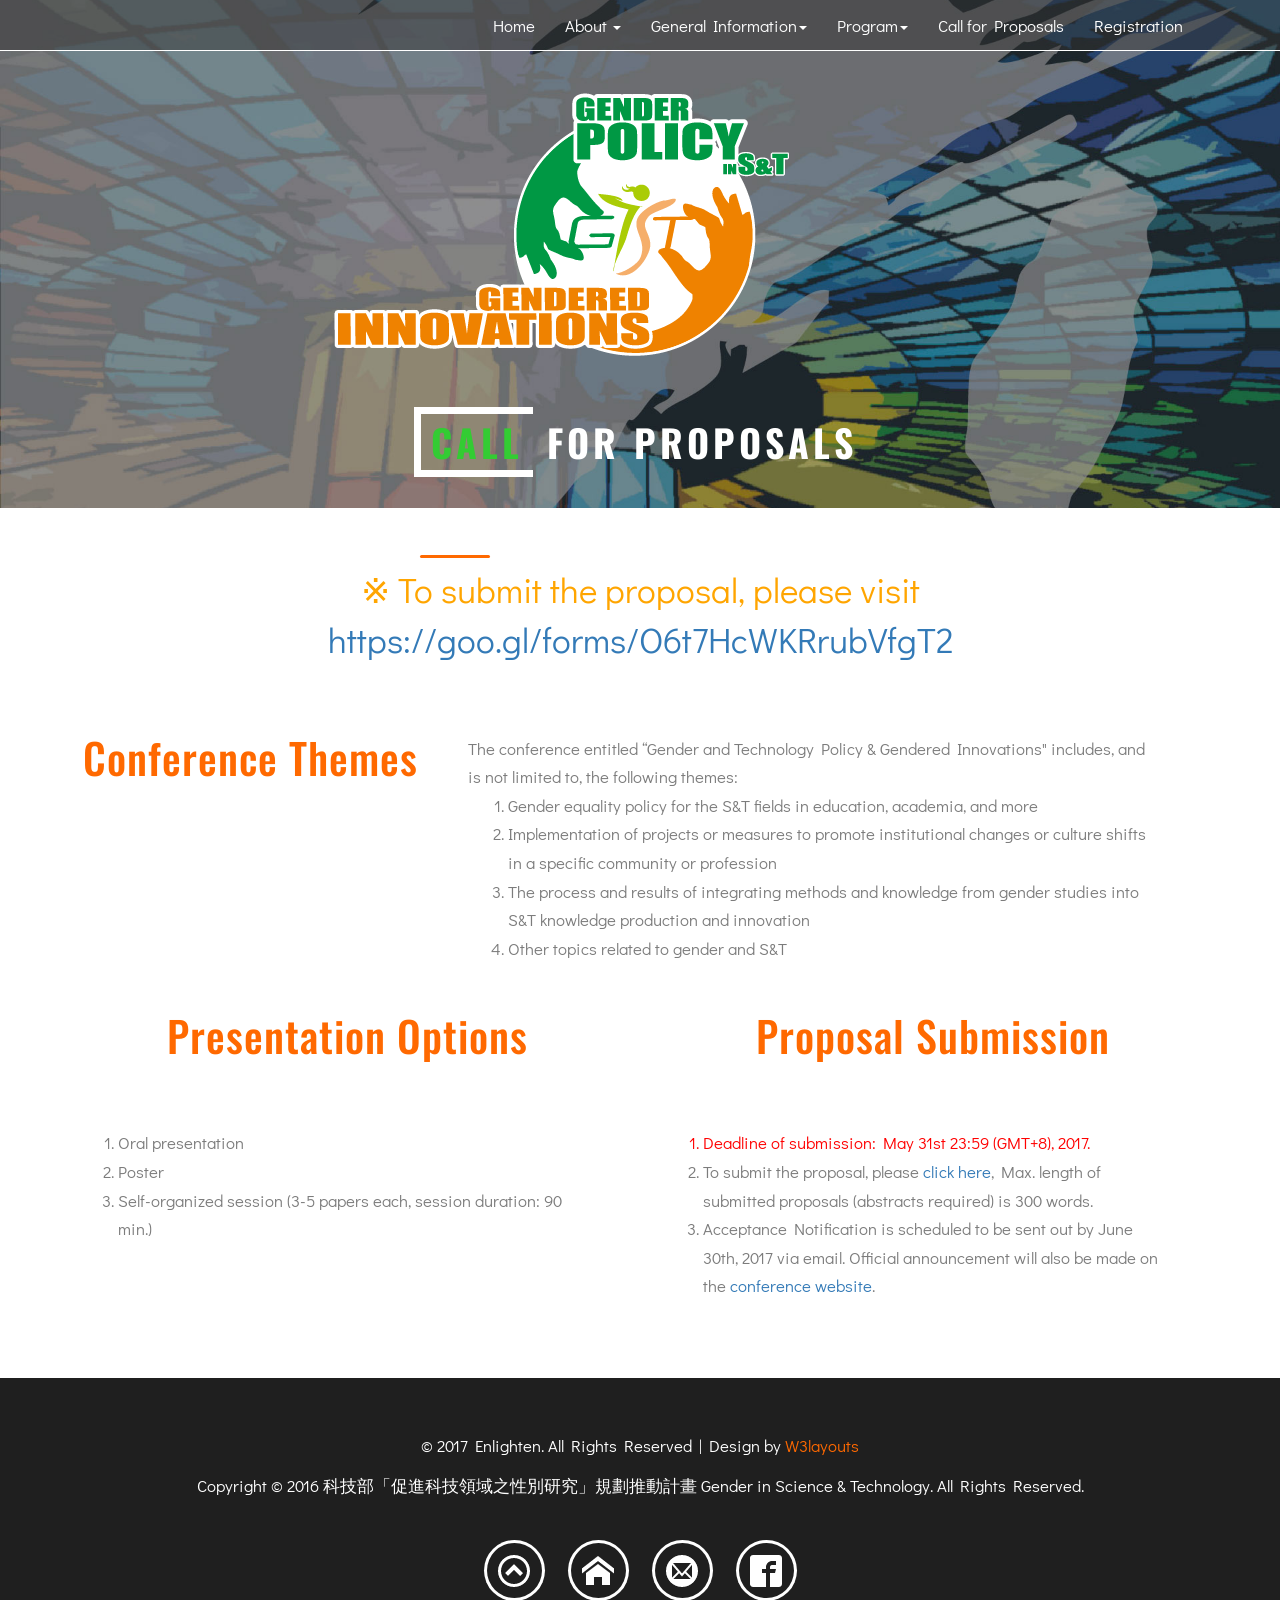
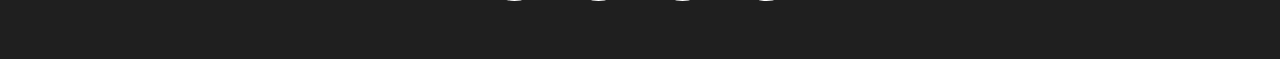
<file: iek/ic-gist/proposal.html>
<!--A Design by W3layouts 
Author: W3layout
Author URL: http://w3layouts.com
License: Creative Commons Attribution 3.0 Unported
License URL: http://creativecommons.org/licenses/by/3.0/
-->
<!DOCTYPE html>
<html>
<head>
	<title>2017 International Conference on Gender in Science &amp; Technology: Gender and Technology Policy &amp; Gendered Innovations</title>
	<link href="css/bootstrap.css" rel="stylesheet" type="text/css" media="all" />
	<!-- jQuery (necessary for Bootstrap's JavaScript plugins) -->
	<script src="js/jquery.min.js"></script>
	<!-- Custom Theme files -->
	<!--theme-style-->
	<link href="css/style.css" rel="stylesheet" type="text/css" media="all" />	
	<link href="css/override.css" rel="stylesheet" type="text/css" media="all" />	
	<link href="css/font-awesome.min.css" rel="stylesheet" type="text/css" media="all">
	<!--//theme-style-->
	<meta name="viewport" content="width=device-width, initial-scale=1">
	<meta http-equiv="Content-Type" content="text/html; charset=utf-8" />
	<meta name="keywords" content="Enlighten Responsive web template, Bootstrap Web Templates, Flat Web Templates, Android Compatible web template, 
	Smartphone Compatible web template, free webdesigns for Nokia, Samsung, LG, SonyEricsson, Motorola web design" />
	<!---->
	<script src="js/bootstrap.min.js"></script>
	<link href="css/font-awesome.min.css" rel="stylesheet" type="text/css" media="all">
	<!---->
	<link href='//fonts.googleapis.com/css?family=Didact+Gothic' rel='stylesheet' type='text/css'>
	<link href='//fonts.googleapis.com/css?family=Oswald:400,300,700' rel='stylesheet' type='text/css'>
	<!---->

	<!--script type="application/x-javascript"> addEventListener("load", function() { setTimeout(hideURLbar, 0); }, false); function hideURLbar(){ window.scrollTo(0,1); } </script-->
</head>
<body>
	<div class="header head">
		<div class="container">
			<div class="header-menu">
				<nav class="navbar navbar-default">
					<div class="container-fluid">
						<!-- Brand and toggle get grouped for better mobile display -->
						<div class="navbar-header">
							<button type="button" class="navbar-toggle collapsed" data-toggle="collapse" data-target="#bs-example-navbar-collapse-1" aria-expanded="false">
								<span class="sr-only">Toggle navigation</span>
								<span class="icon-bar"></span>
								<span class="icon-bar"></span>
								<span class="icon-bar"></span>
							</button>

						</div>

						<!-- Collect the nav links, forms, and other content for toggling -->
						<div class="collapse navbar-collapse" id="bs-example-navbar-collapse-1">
							<ul class="nav navbar-nav">
								<li class="active"><a href="index.html">Home </a></li>
								<li class="dropdown">
									<a href="#" class="dropdown-toggle" data-toggle="dropdown" role="button" aria-haspopup="true" aria-expanded="false">About <span class="caret"></span></a>
									<ul class="dropdown-menu">
										<li><a href="about.html#Conference">Conference</a></li>
										<li><a href="about.html#Timeline2017">Important Dates</a></li>
										<li><a href="about.html#Organizers">Organizers</a></li>
										<li><a href="about.html#RegionalCommittee">Regional Committee</a></li>
										<li><a href="about.html#Contact">Contact</a></li>
									</ul>
								</li>
								<li class="dropdown">
									<a href="#" class="dropdown-toggle" data-toggle="dropdown" role="button" aria-haspopup="true" aria-expanded="false">General Information<span class="caret"></span></a>
									<ul class="dropdown-menu">
										<li><a href="info.html#Access">Access &amp; Accommodation</a></li>
										<li><a href="info.html#Travel">Travel &amp; Tour</a></li>
									</ul>
								</li>
								<li class="dropdown">
									<a href="#" class="dropdown-toggle" data-toggle="dropdown" role="button" aria-haspopup="true" aria-expanded="false">Program<span class="caret"></span></a>
									<ul class="dropdown-menu">
										<li><a href="program.html#Speakers">International Invited Speakers</a></li>
										<li><a href="program.html#Schedule">Schedule</a></li>
									</ul>
								</li>
								<li><a href="proposal.html">Call for Proposals</a></li>
								<li><a href="registration.html">Registration</a></li>
							</ul>



						</div><!-- /.navbar-collapse -->
					</div><!-- /.container-fluid -->
				</nav>
				<!-- start search-->

				<!--div class="search-box">
				   <div id="sb-search" class="sb-search">
					 <form action="#" method="post">
						 <input class="sb-search-input" placeholder="Enter your search term..." type="search" name="search" id="search">
						 <input class="sb-search-submit" type="submit" value="">
						 <span class="sb-icon-search"> </span>
					</form>
					</div>
				</div-->
				
				<div class="clearfix"></div>
			</div>
		
		<div class="logo two">
			<a href="index.html"><img src="images/logo.png" alt=""><span>CALL</span>  FOR PROPOSALS</a>
		</div>
		
	</div> 
</div>			
<!--content-->
<div class="content w3layouts-agile" id="Speakers">
	<div class="container">
		<!--International Invited Speakers-->
		<div class="content-top wthee-agileinfo">
			<div class="feature-top">
				<label></label>
				<p style="color: orange; font-size: 2.5em;">※	To submit the proposal, please visit <a href="https://goo.gl/forms/O6t7HcWKRrubVfgT2">https://goo.gl/forms/O6t7HcWKRrubVfgT2</a></p>
			</div>
			<div class="row">
				<div class="col-md-4 col-xs-12">
					<div class="feature-top">
						<h3>Conference Themes</h3>
					</div>
				</div>
				<div class="col-md-8 col-xs-12">
					<div class="feature-text">
						<p>The conference entitled “Gender and Technology Policy &amp; Gendered Innovations" includes, and is not limited to, the following themes:</p>
						<ol>
						<li>Gender equality policy for the S&amp;T fields in education, academia, and more</li>
						<li>Implementation of projects or measures to promote institutional changes or culture shifts in a specific community or profession</li>
						<li>The process and results&nbsp;of integrating methods and knowledge from gender studies into S&amp;T knowledge production and innovation</li>
						<li>Other topics related to gender and S&amp;T</li>
						</ol>
					</div>
				</div>
			</div>
			<div class="clearfix"></div>
			<div class="clearfix"></div>
			<div class="row">
				<div class="col-md-6 col-xs-12">
					<div class="feature-top">
						<h3>Presentation Options</h3>
					</div>
					<div class="feature-text">
<ol>
<li>Oral presentation</li>
<li>Poster</li>
<li>Self-organized session (3-5 papers each, session duration: 90 min.)</li>
</ol>
					</div>
				</div>
				<div class="col-md-6 col-xs-12">
					<div class="feature-top">
						<h3>Proposal Submission</h3>
					</div>
					<div class="feature-text">
<ol>
<li style="color: red;">Deadline of submission: May 31st 23:59 (GMT+8), 2017.</li>
<li>To submit the proposal, please <a href="https://goo.gl/forms/O6t7HcWKRrubVfgT2">click here</a>, Max. length of submitted proposals (abstracts required) is 300 words.</li>
<li>Acceptance Notification is scheduled to be sent out by June 30th, 2017 via email. Official announcement&nbsp;will also be made on the <a href="http://www.taiwan-gist.net/taiwangist2017/index.htm">conference website</a>.</li>
</ol>
					</div>
				</div>
			</div>
			
			<div class="clearfix"></div>
		</div>
	</div>
</div>


<div class="clearfix"> </div>	


<!--//content-->

<!--footer-->
<div class="footer w3layouts-agile">
	<div class="container">
		<p class="footer-class">&copy; 2017 Enlighten. All Rights Reserved | Design by  <a href="http://w3layouts.com/" target="_blank">W3layouts</a> </p>
		<p class="footer-class">Copyright © 2016 科技部「促進科技領域之性別研究」規劃推動計畫   Gender in Science &amp; Technology. All Rights Reserved.</p>
		<section id="set-9">
			<div class="hi-icon-wrap hi-icon-effect-9 hi-icon-effect-9a">
				<a href="#" class="hi-icon"><i class="ic-up"></i></a>
				<a href="http://taiwan-gist.net" class="hi-icon " target="_blank"><i class="ic-web"></i></a>
				<a href="mailto:taiwangist2017@gmail.com" class="hi-icon "><i class="ic-mail"></i></a>
				<a href="https://www.facebook.com/Taiwan.GIST/ " class="hi-icon " target="_blank"><i class="ic-fb"></i></a>
			</div>
		</section>
	</div>
</div>
<!--//footer-->
</body>
</html>
</file>
<file: css/custom.css>
a {
  -o-transition:.5s;
  -ms-transition:.5s;
  -moz-transition:.5s;
  -webkit-transition:.5s;
  transition:.5s;
}

body{
    font-family: 'Open Sans', sans-serif;
}

nav{
	background-color: #E84D34;
	height: 80px;
}
nav img#brand{
	width: 150px;
}

nav .side-button li a{
	margin-top: 10px;
	margin-left: 10px;
	border-radius: 200px;
	width: 60px;
	height: 60px;
	text-align: center;
	vertical-align: middle;
}

nav .side-button li a:hover{
	background-color: #6D1B19;
}

section{
	min-height: 90vh;
}

section#sail{
	margin-top: 80px;
	background-color: #E84D34;
}

section#service{
	min-height: 100vh;
}

div#ship-box{
	background-size: 50%;
	background-image: url('../img/informaship.png');
	background-repeat: no-repeat;
	background-position: center;
	height: 100%;
	position: relative;
}

h1, h2{
	font-weight: 800;
}

p{
	font-weight: 600;
	font-size: 18px
}

div#ship-box h1{
	color: white;
	margin-top: 67vh;
	margin-bottom: 3vh;
	clear: both;
	font-size: 48px;
}

div#expertise-box{
	color: #E84D34;
	vertical-align: middle;
	text-align: center;
}

div#expertise-box .feature{
	padding-top: 20px;
}

div#expertise-box .feature img{
	clear:both;
	width: 100px;
	padding-bottom: 10px;
}

div#service-container{
	background-size: 90%;
	background-image: url('../img/informaship-text-01.png');
	background-repeat: no-repeat;
	background-position: center;
	background-color: #CAD8D8;
	height: 100%;
	min-height: 90vh;
	position: relative;
}

div#service-box{
	height: 100%;
	padding-top: 35px;
	padding-left: 50px;
}

div#service-box h2{
	margin-bottom: 70px;
	font-size: 36px;
	font-weight: 1000;
}

div#service-box li{
	font-size: 24px;
	font-weight: 400;
	line-height: 36px;
	list-style: none;
}

div#service-box ul{
	margin-bottom: 30px;
	padding-left: 0;
}

div#work-box h1{
	font-size: 64px;
	line-height: 72px;
	color: #E84D34;
	margin-bottom: 60px;
}

div#work-box h5{
	font-size: 18px;
	line-height: 24px;
	color: #E84D34;
	margin-top: 24px;
}

div#work-box div.icon-box{
	margin-top: 24px;
}

div#work-box div.icon-box img{
	width: 80px;
	padding-right: 24px;
}
</file>
<file: iek/ic-gist/css/style.css>
/*Author: W3layouts
Author URL: http://w3layouts.com
License: Creative Commons Attribution 3.0 Unported
License URL: http://creativecommons.org/licenses/by/3.0/
--*/

body{
	background:#fff;
	font-family: 'Didact Gothic', sans-serif;
}
body a{
	transition: 0.5s all;
	-webkit-transition: 0.5s all;
	-o-transition: 0.5s all;
	-moz-transition: 0.5s all;
	-ms-transition: 0.5s all;
}
 ul{
	padding: 0;
	margin: 0;
}
h1,h2,h3,h4,h5,h6,label,p{
	margin:0;	
}


/*--banner--*/
/*--w3layouts--*/
/*--agile--*/
.header{
	background:url(../images/1.jpg) no-repeat right;
	width:100%;
	background-size:cover;
	min-height:750px;
	display:block;
}
.head{
	min-height:420px;
}
.logo {
    margin:4em auto 0;
    text-align: center;
}
.logo.two {
    margin: 0em auto 0;
}
.logo  a{
  font-size: 3em;
    color: #fff;
    font-family: 'Oswald', sans-serif;
    font-weight: 900;
    text-transform: uppercase;
    letter-spacing: 4px;
	border:none;
		padding:10px;
	}

.logo  img{
	    display:block;
	    text-align:center;
	    margin: 0em auto 0.5em;
	}
	.logo  a:hover{
		text-decoration:none;
	}
	.logo span {
    border: 7px solid #fff;
    padding: 0 10px;
    border-right: none;
    color: #00b140;
}
/*---*/
.header-menu{
	 border-bottom: 1px solid #fff;
}
.navbar-default {
   background: none;
    border: none;
    margin: 0;
   float:left;
}
.navbar-default .navbar-nav > .active > a{
    color: #FFF;
    background:none;
}

 .navbar-default .navbar-nav > .active > a:hover,
 .navbar-default .navbar-nav > .active > a:focus {
    color: #FFF;
    background:#ff6900;
}
.navbar-default .navbar-nav > li > a {
    color: #FFF;
    font-size: 1.2em;
}
.navbar-default .navbar-nav > li > a:hover, 
.navbar-default .navbar-nav > li > a:focus {
    color: #FFFFFF;
    background-color: #ff6900;
    outline: none;
}
.navbar-default .navbar-nav > .open > a,
 .navbar-default .navbar-nav > .open > a:hover, 
 .navbar-default .navbar-nav > .open > a:focus {
    color: #FFF;
    background-color: #ff6900;
}
.dropdown-menu {
    border:none;
    background-color: #ff6900;
	padding: 0px 0;
	border-radius: 0px;
}
.dropdown-menu > li > a {
    padding: 6px 20px;
    color: #FFF;
    font-size: 1.2em;
}
.dropdown-menu > li > a:hover, .dropdown-menu > li > a:focus {
    color: #000;
    text-decoration: none;
    background-color: #FFFFFF;
}
.number p{
	font-size:1.7em;
	color:#fff;
	text-align:right;
}
.number {
    margin-top: 1em;
}
/*----*/
.search-box {
	position: relative;
}
.sb-search {
	position: absolute;
	top:11px;
	right:0px;
	width: 0%;
	min-width: 30px;
	height: 28px;
	float: right;
	overflow: hidden;
	-webkit-transition: width 0.3s;
	-moz-transition: width 0.3s;
	transition: width 0.3s;
	-webkit-backface-visibility: hidden;
}
.sb-search-input {
	position: absolute;
	top: 0;
	left: 0px;
	border: none;
	outline: none;
    background: #7f847f;
	width: 94%;
	height: 28px;
	margin: 0;
	z-index: 10;
	padding: 5px 10px;
	font-size: 13px;
	color: #ffffff;
}
.sb-search-input::-webkit-input-placeholder {
	color: #ffffff;
}
.sb-search-input:-moz-placeholder {
	color: #ffffff;
}
.sb-search-input::-moz-placeholder {
	color: #efb480;
}
.sb-search-input:-ms-input-placeholder {
	color: #ffffff;
}
.sb-icon-search,.sb-search-submit  {
	width:30px;
	height:28px;
	display: block;
	position: absolute;
	right: 0;
	top: 0;
	padding: 0;
	margin: 0;
	line-height: 45px;
	text-align: center;
	cursor: pointer;
}
.sb-search-submit {
	background: #ff6900 url('../images/search.png') no-repeat 0px 1px;
	-ms-filter: "progid:DXImageTransform.Microsoft.Alpha(Opacity=0)"; /* IE 8 */
    filter: alpha(opacity=0); /* IE 5-7 */
  	color: transparent;
	border: none;
	outline: none;
	z-index: -1;
	-webkit-appearance: none;
}
.sb-icon-search {
	color: #FFF;
	background: #ff6900 url('../images/search.png') no-repeat 7px 5px;
	z-index: 90;
}
/* Open state */
.sb-search.sb-search-open,.no-js .sb-search {
	width:34%;
}
.sb-search.sb-search-open .sb-search-submit,.no-js .sb-search .sb-search-submit {
	z-index: 90;
}
/*--w3layouts--*/
/*--agile--*/
/*--banner--*/
.banner {
    text-align: center;
    padding:4em 0 0;
}
.banner h1{
    font-size: 2.5em;
    color: #fff;
    font-family: 'Oswald', sans-serif;
    font-weight: 900;
    text-transform: uppercase;
    letter-spacing: 4px;
}
.banner h2{
	font-size:2.5em;
	color:#ff6900;
	margin-top:0.3em;
    font-family: 'Oswald', sans-serif;
    font-weight: 900;
    text-transform: uppercase;
    letter-spacing: 4px;
}
/*--content--*/

.content-top {
    padding: 6em 0 14em;
}
.content-top1{
	position:relative;
}
.content-plan{
	background: #fff;
    padding:3em 2em 2em;
    position: absolute;
    text-align: center;
    bottom: -33%;
    width: 83%;
    margin: 0 auto;
    left: 8.5%;
    border: 1px solid #EBE7E7;
}
.content-plan h6{
	text-align: center;
    font-size: 1.5em;
	 font-family: 'Oswald', sans-serif;
    letter-spacing: 1px;
}
.content-plan h6 a{
	text-decoration:none;
    color: #00b140;
}
.content-plan h6 a:hover{
    color: #ff6900;
}
.content-plan p {
    font-size: 1.2em;
    color: #7C7C7C;
    line-height: 1.7em;
	margin-top: 0.5em;
	
}
.locations {
    text-decoration: none;
    font-size: 1.2em;
    position: absolute;
    bottom: 11%;
    background-color: #ff6900;
    color: #fff;
    padding: 0.2em 1em;
    left: 41%;
}
/*--w3ls--*/
/*--agileits--*/
/*----*/
.content-mid1{
	padding:0;
}
.content-mid2{
	padding:5em 2em;
	background-color: #FCFCFC;
}
.content-mid-img{
	background: url(../images/pi1.jpg) no-repeat center;
    width: 100%;
    background-size: cover;
    height: 518px;
}
.content-mid-img1{
	background: url(../images/pi.jpg) no-repeat center;
    width: 100%;
    background-size: cover;
    height: 518px;
}
.grid-mid label{
	background: #ff6900;
    width:70px;
	height:3px;
	display:block;
	 border-radius: 20px;
    -webkit-border-radius: 20px;
    -o-border-radius: 20px;
    -mos-border-radius: 20px;
    -moz-border-radius: 20px;
	    margin-bottom: 0.5em;
}
.grid-mid h3{
	color: #ff6900;
    font-size: 3em;
    font-family: 'Oswald', sans-serif;
    letter-spacing: 1px;
}
.grid-mid p {
    font-size: 1.2em;
    color: #7C7C7C;
    line-height: 1.7em;
	    margin-top: 0.5em;
}
.news-in h5{
	color: #ff6900;
    font-size: 1.5em;
    font-family: 'Oswald', sans-serif;
    letter-spacing: 1px;
}
.news-in h5 a{
	color: #00b140;
    text-decoration:none;
}
.news-in h5 a:hover{
	color: #000;
}
.news-in p {
  font-size: 1.2em;
  color: #7C7C7C;
  line-height: 1.7em;
}
.news-in,.latest-grid {
  padding: 0;
}
.news-in {
  text-align: right;
}
.in-news{
	text-align: left;
}
.news-top {
  padding: 2em 0 0;
}
.news h4 {
  color: #000000;
    font-size: 1.3em;
    text-transform: uppercase;
    text-align: center;
    border: 2px dotted #ff6900;
    border-radius: 100px;
    -webkit-border-radius: 100px;
    -o-border-radius: 100px;
    -mos-border-radius: 100px;
    -moz-border-radius: 100px;
    width: 65px;
    height: 65px;
    padding: 0.5em 0 0;
}
.news h4 span {
  display: block;
  font-size: 17px;
}
/*--w3ls--*/
/*--agileits--*/
/*--feature--*/
.feature{
	padding:6em 0;
}
.feature-top{
	text-align:center;
	padding:0 0 5em ;
	position:relative;
}
.feature-top h3 {
    color: #ff6900;
    font-size: 3em;
    font-family: 'Oswald', sans-serif;
    letter-spacing: 1px;
}
.feature-top label{
	background: #ff6900;
    width:70px;
	height:3px;
	display:block;
	 border-radius: 20px;
    -webkit-border-radius: 20px;
    -o-border-radius: 20px;
    -mos-border-radius: 20px;
    -moz-border-radius: 20px;
	position: absolute;
    top: -5%;
    left: 25em;
}
.feature h5 {
    font-size: 1.5em;
    font-family: 'Oswald', sans-serif;
    letter-spacing: 1px;
}
.feature h5 a{
    color: #00b140;
	text-decoration:none;
}
.feature h5 a:hover{
    color:#ff6900;
}
.fe-grid i{
	float:left;
	color:#ff6900;
	font-size: 1.2em;
    padding-top: 0.5em;
}
.feature-text{	
	float: left;
    color: #7C7C7C;
    font-size: 1.2em;
    line-height: 1.7em;
    margin: 0 0 0 0.5em;
	width:91%;
}
.fe-grid {
    padding: 1em 0;
}
 a.read {
    font-size: 1.3em;
    color: #ff6900;
    margin-top: 1em;
    display: inline-block;
    text-decoration: underline;
}
 a.read:hover {
    color: #000;
    text-decoration:none;
}
/*--w3l-agile--*/
/*--agileits--*/
/*--map--*/
.map iframe{
	width: 100%;
	min-height:352px;
	border: 0;
}
.map span{
	    width: 100%;
    min-height: 352px;
    background: rgba(23, 22, 20, 0.69);
    display: block;
    position: absolute;
    top: 0;
}
.map-top{
	position:relative;
}

.address{	
	position: absolute;
	top: 29%;
	text-align: center;
	left: 34%;
}
.address label {
    background: #fff;
    width: 70px;
    height: 3px;
    display: block;
    border-radius: 20px;
    -webkit-border-radius: 20px;
    -o-border-radius: 20px;
    -mos-border-radius: 20px;
    -moz-border-radius: 20px;
    margin-bottom: 0.5em;
}
.address h4,.address h2{
	color: #fff;
	font-size: 3em;
    font-weight: 900;
    letter-spacing: 4px;
    font-family: 'Oswald', sans-serif;
}
.address p{
	color: #fff;
	font-size: 1.2em;
	line-height: 1.7em;
	margin: 0.5em 0 1em;
}
span.glyphicon.glyphicon-map-marker {
    color: #fff;
    font-size: 4em;
}
/*---*/
.address-grid {
    text-align: center;
}
.address-grid h5{
	font-size: 3em;
    color: #ff6900;
    letter-spacing: 1px;
    font-family: 'Oswald', sans-serif;
}
.address-grid p {
    font-size: 1.2em;
    color: #7C7C7C;
	margin-top:0.7em;
}
.address-grid p a{
	text-decoration:none;
	color: #7c7c7c;
}
.address-grid p a:hover{
	color:#ff6900;
}
.content-bottom {
    padding: 6em 0;
}
/*--w3l-agile--*/
/*--agileits--*/
/*--footer--*/
.footer{
	background:#1F1F1F;
	padding:4em 0;
	text-align:center;
}

.footer-class{
	color:#fff;
	font-size:1.2em;
	text-align:center;
	margin-bottom:1em;
}
.footer-class a{
	color:#ff6900;
	text-decoration:none;
}
.footer-class a:hover{
	color:#FFF;
}
/*----*/
.hi-icon i{
	width: 55px;
    height: 55px;
    display: block;
    background: url(../images/img-sprite.png)no-repeat 11px 10px ;
    margin: 0 auto;
}
.hi-icon i.ic{
    background-position: -75px 10px ;
}
.hi-icon i.ic1{
    background-position: -182px 10px ;
}
.hi-icon i.ic2{
    background-position: -282px 10px ;
}
.hi-icon-wrap {
	text-align: center;
	margin: 0 auto;
	padding: 2em 0 0;
}

.hi-icon {
	display: inline-block;
	font-size: 0px;
	cursor: pointer;
    margin: 0 13px;
    width: 55px;
    height: 55px;
	border-radius: 50%;
	text-align: center;
	position: relative;
	z-index: 1;
	color: #fff;
}

.hi-icon:after {
	pointer-events: none;
	position: absolute;
	width: 100%;
	height: 100%;
	border-radius: 50%;
	content: '';
	-webkit-box-sizing: content-box; 
	-moz-box-sizing: content-box; 
	box-sizing: content-box;
}

.hi-icon:before {
	font-family: 'ecoicon';
	speak: none;
	font-size: 48px;
	line-height: 90px;
	font-style: normal;
	font-weight: normal;
	font-variant: normal;
	text-transform: none;
	display: block;
	-webkit-font-smoothing: antialiased;
}

/* Effect 9 */
.hi-icon-effect-9 .hi-icon {
	-webkit-transition: box-shadow 0.2s;
	-moz-transition: box-shadow 0.2s;
	transition: box-shadow 0.2s;
}

.hi-icon-effect-9 .hi-icon:after {
	top: 0;
	left: 0;
	padding: 0;
	box-shadow: 0 0 0 3px #fff;
	-webkit-transition: -webkit-transform 0.2s, opacity 0.2s;
	-moz-transition: -moz-transform 0.2s, opacity 0.2s;
	transition: transform 0.2s, opacity 0.2s;
}

/* Effect 9a */
.hi-icon-effect-9a .hi-icon:hover:after {
	-webkit-transform: scale(0.85);
	-moz-transform: scale(0.85);
	-ms-transform: scale(0.85);
	transform: scale(0.85);
	opacity: 1;
}

.hi-icon-effect-9a .hi-icon:hover {
	    box-shadow: 0 0 0 4px #ff6900;
}
/*--about--*/
.top-about{
	text-align:center;
	margin-top: 5em;
	position:relative;
}
.top-about label{
	background: #ff6900;
    width:70px;
	height:3px;
	display:block;
	 border-radius: 20px;
    -webkit-border-radius: 20px;
    -o-border-radius: 20px;
    -mos-border-radius: 20px;
    -moz-border-radius: 20px;
	position:absolute;
	top:-5px;
	left:37.5em;
}
.top-about h1{
	color: #ff6900;
    font-size: 3em;
    font-family: 'Oswald', sans-serif;
    letter-spacing: 1px;
}
.top-about p {
    font-size: 1.2em;
    color: #7C7C7C;
    line-height: 1.7em;
	margin: 0.5em auto 0;
	width:76%;
}
.about-top {
  padding: 6em 0;
}
.about-img {
    padding-top: 1em;
}
.about-img1{
	padding:0 0.5em 0 0;
}
.about-img2{
	padding:0 0 0 0.5em;
}
.about-wel p{
	font-size:1.2em;
	color:#7C7C7C;
	line-height:1.8em;
	  margin: 0.7em 0;
}
.about-wel h5{
	font-size:1.5em;
	text-transform:uppercase;
	font-family: 'Oswald', sans-serif;
    letter-spacing: 1px;
}
.about-wel h5 a{
	color:#ff6900;
	text-decoration: none;
}
.about-wel h5 a:hover{
	color:#000;
}
.about-wel ul li{
	list-style: none;
}
.about-wel ul li a{
	text-decoration: none;
	color:#7C7C7C;
	font-size: 1.2em;
	line-height: 1.8em;
}
.about-wel ul li a:hover {
    color: #ff6900;
}
.about-wel ul li a i{
	margin: 0 10px 0 0;
	color: #ff6900;
}
/*--w3l-agile--*/
/*--agileits--*/
/*----*/
.team-grid {
    background-color: #FCFCFC;
    padding: 5em;
}
.team-grid1{
	padding:0;
}
.team-img1{
	background: url(../images/th.jpg) no-repeat center;
    width: 100%;
    background-size: cover;
	height:575px;	
}
.team-head{
	text-align:center;
	padding:0 0 5em ;
	position:relative;
}
.team-head h2 {
    color: #ff6900;
    font-size: 3em;
    font-family: 'Oswald', sans-serif;
    letter-spacing: 1px;
}
.team-head label{
	background: #ff6900;
    width:70px;
	height:3px;
	display:block;
	 border-radius: 20px;
    -webkit-border-radius: 20px;
    -o-border-radius: 20px;
    -mos-border-radius: 20px;
    -moz-border-radius: 20px;
	position:absolute;
	top:-5%;
	left:25.5em;
}
.member-team{
	text-align:center;
}
.member-team img {
    margin: 0 auto;
    border-radius: 50%;
	-webkit-border-radius: 50%;
	-moz-border-radius: 50%;
	-o-border-radius: 50%;
}
.member-team h4 {
    font-size: 1.5em;
    font-family: 'Oswald', sans-serif;
    color: #ff6900;
    margin: 1em 0 0;
}
.member-team span {
    font-size: 1.5em;
    color: #000000;
    font-style: italic;
	    display: block;
    margin: 0.5em 0 0.3em;
}
.member-team p {
    font-size: 1.2em;
    color: #7C7C7C;
    line-height: 1.6em;
}
/*--contact--*/
.contact-top{
	text-align:center;
	padding-bottom: 5em;
	position:relative;
}
.contact-top label{
	background: #ff6900;
    width:70px;
	height:3px;
	display:block;
	 border-radius: 20px;
    -webkit-border-radius: 20px;
    -o-border-radius: 20px;
    -mos-border-radius: 20px;
    -moz-border-radius: 20px;
	position:absolute;
	top:-5%;
	left:36em;
}
.contact-top h1{
	color: #ff6900;
    font-size: 3em;
    font-family: 'Oswald', sans-serif;
    letter-spacing: 1px;
}
.contact-top p {
    font-size: 1.2em;
    color: #7C7C7C;
    line-height: 1.7em;
	margin: 0.5em auto 0;
	width:76%;
}
.contact {
    padding: 6em 0;
}
.contact input[type="text"], .contact textarea {
	width: 100%;
	padding: 0.7em;
	margin:0.4em 0;
	background: none;
	outline: none;
	font-size:1.1em;
	border: 1px solid #F3EFEF;
	-webkit-appearance: none;
}
.contact textarea{
	height:160px;
	resize:none;
}
.contact input[type="submit"],.contact input[type="reset"]{
	border: none;
    outline: none;
    background: #ff6900;
    text-align: center;
    color: #fff;
    padding: 0.5em 1em;
    font-size: 1.2em;
	transition: 0.5s all;
    -webkit-transition: 0.5s all;
    -o-transition: 0.5s all;
    -moz-transition: 0.5s all;
    -ms-transition: 0.5s all;
}
.contact input[type="reset"]{
	margin-left: 0.5em;
    background-color: #000;
}
.contact input[type="submit"]:hover{
    background: #000;
}
.contact input[type="reset"]:hover{
	 background: #ff6900;
}
.contact-top1{
	padding-left:0;
	padding-right:7px;
}
.contact-top2{
	padding-right:0;
	padding-left:7px;
}
/*--serives--*/
.services-mid{
	text-align:center;
	position:relative;
}
.services-mid label{
	background: #ff6900;
    width:70px;
	height:3px;
	display:block;
	 border-radius: 20px;
    -webkit-border-radius: 20px;
    -o-border-radius: 20px;
    -mos-border-radius: 20px;
    -moz-border-radius: 20px;
	position:absolute;
	top:-5%;
	left:35.8em
}
.services-mid h1{
	color: #ff6900;
    font-size: 3em;
    font-family: 'Oswald', sans-serif;
    letter-spacing: 1px;
}
.services-mid p {
    font-size: 1.2em;
    color: #7C7C7C;
    line-height: 1.7em;
	margin: 0.5em auto 0;
	width:76%;
}
.ser-img h6{
	float: left;
    font-size: 1.6em;
    font-family: 'Oswald', sans-serif;
    letter-spacing: 1px;
}
.ser-img h6 a{
	color: #ff6900;
	text-decoration:none;
}
.ser-img h6 a:hover{
	color: #000;
}

.ser-img i{
	float:right;
	font-size: 2em;
    color: #7c7c7c;
}
.ser-1 p {
    font-size: 1.2em;
    color: #7C7C7C;
    line-height: 1.7em;
	margin-top: 0.5em;
}
.service-top {
    padding-top: 4em;
}
.advantage {
    background-color: #FCFCFC;
    padding: 6em 0;
}
.ad-mid {
	position:relative;
}
.ad-mid label{
	background: #ff6900;
    width:70px;
	height:3px;
	display:block;
	 border-radius: 20px;
    -webkit-border-radius: 20px;
    -o-border-radius: 20px;
    -mos-border-radius: 20px;
    -moz-border-radius: 20px;
	position:absolute;
	top:-10%;
	left:31.3em;
}
.ad-mid h2{
	color: #ff6900;
    font-size: 3em;
    font-family: 'Oswald', sans-serif;
    letter-spacing: 1px;
	text-align:center;
}
.advan li{
	list-style:none;
    font-size: 1.5em;
    color: #7C7C7C;
    line-height: 2em;
	text-decoration:none;
}

.advan li i{
    margin-right:0.5em;
    color: #ff6900;

}
ul.advan {
    padding-top: 3em;
}
.services-head{
	padding:6em 0;
}
/*--w3ls--*/
/*--agile-info--*/
/*--services1--*/
.services1-mid {
    background-color: #00b140;
    padding: 1.5em;
}
.services1-mid h5 {
    color: #fff;
    font-size: 2em;
    font-family: 'Oswald', sans-serif;
    letter-spacing: 1px;
	margin-bottom:0.3em;
}
.services1-mid p {
    font-size: 1.2em;
    color: #fff;
    line-height: 1.7em;
}
.service1-top {
    margin-top: 3em;
}
/*--services2--*/
.services2-mid h5{
	color: #ff6900;
    font-size: 2.5em;
    font-family: 'Oswald', sans-serif;
    letter-spacing: 1px;
    text-align: right;
    margin-left: 4em;
}
.services2-mid p{
	font-size: 1.2em;
    color: #7C7C7C;
    line-height: 1.7em;
	margin-top: 0.5em;
}
.service2-grid img{
	margin:0 auto;
}
.services2-mid {
    padding-top: 3em;
}
.service2-grid {
    padding-top: 4em;
}
/*--typo--*/
.short-top{
	text-align:center;
	position:relative;
}
.short-top label{
	background: #ff6900;
    width:70px;
	height:3px;
	display:block;
	 border-radius: 20px;
    -webkit-border-radius: 20px;
    -o-border-radius: 20px;
    -mos-border-radius: 20px;
    -moz-border-radius: 20px;
	position:absolute;
	top:-5%;
	left:33.4em;
}
.short-top h3{
	color: #ff6900;
    font-size: 3em;
    font-family: 'Oswald', sans-serif;
    letter-spacing: 1px;
}
.short-top p {
    font-size: 1.2em;
    color: #7C7C7C;
    line-height: 1.7em;
	margin: 0.5em auto 0;
	width:76%;
}
.page-header h3{
	font-size: 3em;
	color:#000;
	font-family: 'Oswald', sans-serif;
}
.table > thead > tr > th, .table > tbody > tr > th, .table > tfoot > tr > th, .table > thead > tr > td, .table > tbody > tr > td, .table > tfoot > tr > td {
  padding: 8px;
  line-height: 1.42857143;
  vertical-align: top;
  border-top: none;
}
.grid1 {
  margin: 1.5em 0 0;
}
ul.nav.nav-pills {
  margin: 1.5em 0 0;
}
.grid2{
	margin: 1em 0 0;
}
.page {
  padding: 4em 0 4em;
}
.bs-example {
  padding: 2em 0 0;
}
.form-horizontal .control-label {
  text-align: left;
}
/*--w3ls--*/
/*--agile-info--*/
/*--//typo--*/
/*--games--*/
.gallery-top{
	text-align:center;
	padding-bottom:4em;
	position:relative;
}
.gallery-top label{
	background: #ff6900;
    width:70px;
	height:3px;
	display:block;
	 border-radius: 20px;
    -webkit-border-radius: 20px;
    -o-border-radius: 20px;
    -mos-border-radius: 20px;
    -moz-border-radius: 20px;
	position:absolute;
	top:-5%;
	left:36.5em;
}
.gallery-top h1{
	color: #ff6900;
    font-size: 3em;
    font-family: 'Oswald', sans-serif;
    letter-spacing: 1px;
}
.gallery-top p {
    font-size: 1.2em;
    color: #7C7C7C;
    line-height: 1.7em;
	margin: 0.5em auto 0;
	width:76%;
}
.gallery {
  padding: 6em 0;
}
.da-thumbs {
	list-style: none;
	position: relative;
	margin: 0;
	padding: 0;
}
.da-thumbs li {
  float: left;
  margin: 0.4%;
    background: #FFF;
  padding: 8px;
  position: relative;
  box-shadow: 0 1px 3px rgba(221, 221, 221, 1);
  width: 32.4%;
}
.da-thumbs li a,
.da-thumbs li a img {
  display: block;
  position: relative;
  width: 100%;
}
.da-thumbs li a {
	overflow: hidden;
}
.da-thumbs li a div {
  position: absolute;
  background: rgba(6, 144, 56, 0.85);
  width: 100%;
  height: 100%;
}
.da-thumbs li a div span {
  display: block;
  padding: 10px 0;
  margin: 10px 20px 0px 20px;
  font-weight: normal;
  text-transform: capitalize;
  color: rgba(255,255,255,0.9);
  text-align: center;
  font-size: 1.1em;
}
.da-thumbs li a div  h5 {
  color: #FFF;
  font-size: 2em;
  margin: 2.5em 0 0 0;
	font-family: 'Oswald', sans-serif;
    letter-spacing: 1px;
  text-align: center;
}
/*--//games--*/		
/*--single--*/
.blog {
  padding: 6em 0;
}
.blog_box h3{
	font-size:1.3em;
	text-transform:uppercase;
	margin-top:1em;
	font-family: 'Oswald', sans-serif;
    letter-spacing: 1px;
	line-height: 1.5em;
	color:#ff6900;
}
.blog_box h3 a{
	color:#FA7C13;
	text-decoration:none;
}
.blog_box h3 a:hover{
	color:#000000;	
}
.blog_box p{
	color: #7c7c7c;
  font-size: 1.2em;
  line-height: 1.7em;
    margin: 0 0 0.5em;
}
.links p {
	color: #7c7c7c;
  	font-size: 1.2em;
  	line-height: 1.7em;
}
.links p a{
	color:#000;
}
.links p a:hover{
	color:#02C8DF;
}
.blog_box {
  padding: 0 0 2em;
}
.grid-categories h4,.blog-bottom h4{
	font-size:2em;
	color:#000;
	font-family: 'Oswald', sans-serif;
    letter-spacing: 1px;
}
.popular li{
	list-style:none;
	padding:0.5em 0;
}
.popular li a{
	color: #7c7c7c;
	font-size:1.2em;
	text-decoration: none;	
}
.popular li a i {
    margin-right: 0.4em;
    color: #ff6900;
}
.popular li a:hover{
	color:#02C8DF;
}
.fashion {
  float: left;
  width: 34%;
}
.grid-product {
  float: right;
  width: 62%;
}
.grid-product h5{
	font-size:1.3em;
	color:#000000;	
	font-family: 'Oswald', sans-serif;
    letter-spacing: 1px;
	margin-bottom: 0.4em;
}
.grid-product h5 a{
	color:#ff6900;
	text-decoration:none;
}
.grid-product h5 a:hover{
	color:#000;
}
.grid-product p{
	font-size:1.2em;
	color:#7c7c7c;
	line-height:1.7em;
}
.product-go {
  padding: 1em 0;
}
.grid-categories {
  padding: 0em 0 2em;
}
ul.popular {
  padding: 1em 0 0;
}
/*--w3ls--*/
/*--agile-info--*/
/*--single--*/
.top-comment,.top-com {
    padding-bottom: 2em;
}
.top-comment label,.top-com label{
	background: #ff6900;
    width:70px;
	height:3px;
	display:block;
	 border-radius: 20px;
    -webkit-border-radius: 20px;
    -o-border-radius: 20px;
    -mos-border-radius: 20px;
    -moz-border-radius: 20px;
	margin-bottom:0.3em;
}
.top-comment h1,.top-com h2{
	color: #ff6900;
    font-size: 3em;
    font-family: 'Oswald', sans-serif;
    letter-spacing: 1px;
}
h4.media-heading {
	font-size: 1.5em;
  color: #000000;
  font-family: 'Oswald', sans-serif;
    letter-spacing: 1px;
}
.media-body p {
	color: #7c7c7c;
  	font-size: 1.2em;
  	line-height: 1.7em;
}
.comment-bottom input[type="text"],.comment-bottom textarea {
  background: none;
  width: 100%;
  outline: none;
  border: 1px solid #F3EFEF;
  padding:1em 0.8em;
  font-size: 1em;
  color: #ADADAD;
  margin:0 0 0.7em ;
  float:left;  
}
.comment-bottom textarea{
 	resize:none;
  	margin: 0em 0 0.5em;
      min-height: 180px;
      -webkit-appearance: none;
}
.comment-bottom input[type="submit"] {
  font-size: 1.2em;
      background: #00b140;
    padding: 0.6em 2em;
  text-align: center;
  color: #fff;
  border: none;
  outline: none;
  margin: 0 auto;
  transition: 0.5s all;
  -webkit-transition: 0.5s all;
  -o-transition: 0.5s all;
  -ms-transition: 0.5s all;
  -moz-transition: 0.5s all;
  cursor:pointer;
}
.comment-bottom input[type="submit"]:hover {
	background:#000000;
}

.comment {
  padding: 3em 0 0;
}
/*--//single--*/
.icon-box {
    padding: 8px 15px;
    background: rgba(149, 149, 149, 0.18);
    margin: 1em 0 1em 0;
    border: 5px solid #ffffff;
    text-align: left;
    -moz-box-sizing: border-box;
    -webkit-box-sizing: border-box;
    box-sizing: border-box;
    font-size: 13px;
    transition: 0.5s all;
    -webkit-transition: 0.5s all;
    -o-transition: 0.5s all;
    -ms-transition: 0.5s all;
    -moz-transition: 0.5s all;
    cursor: pointer;
}
.bs-glyphicons li {
    float: left;
    width: 18%;
    height: 115px;
    padding: 10px;
    line-height: 1.4;
    text-align: center;
    font-size: 12px;
    list-style-type: none;
    background: rgba(149, 149, 149, 0.18);
    margin: 1%;
}
.bs-glyphicons li .glyphicon {
    margin-top: 5px;
    margin-bottom: 10px;
    font-size: 24px;
    color: #282a2b;
}
.icons a {
    color: #999;
}
.bs-glyphicons .glyphicon-class {
    display: block;
    text-align: center;
    word-wrap: break-word;
}
.icon-box i {
    margin-right: 10px !important;
    font-size: 20px !important;
    color: #282a2b !important;
}
.icon-box:hover {
    background: #000;
    transition: 0.5s all;
    -webkit-transition: 0.5s all;
    -o-transition: 0.5s all;
    -ms-transition: 0.5s all;
    -moz-transition: 0.5s all;
}
/*--responsive--*/
@media(max-width:1366px){
	.header {
		min-height: 660px;
	}
	.logo {
      margin: 2em auto 0;
	}
	.banner h1 {
      font-size: 2.3em;
	}
	.banner h2 {
      font-size: 2.2em;
	}
	.logo a {
		font-size: 2.7em;
		letter-spacing: 4px;
		padding: 10px;
	}
	.header.head{
		min-height: 360px;
	}
}
@media(max-width:1280px){
.team-head label {
    left: 21.5em;
}
}
@media(max-width:1024px){
.logo {
    margin: 5em 0 0;
}
.banner h1 {
    font-size:2em;
}
.banner h2 {
    font-size:1.8em;
}
.banner {
    text-align: center;
    padding:1em 0 0;
}
.header {
    min-height: 565px;
}
.logo img {
    display: block;
    text-align: center;
    width: 50%;
}
.locations {
    bottom: 22%;
    left: 39%;
}
.news h4 {
    font-size: 1em;
    width: 50px;
    height: 50px;
}
.news h4 span {
    font-size: 14px;
}
.news-in h5 {
    font-size: 1.3em;
}
.content-mid-img,.content-mid-img1 {
    height: 595px;
}
.address {
    top: 27%;
    left: 26%;
}
.feature-top label {
    left: 17.8em;
}
.content-top {
    padding: 6em 0 12em;
}
/*--about--*/
.head {
    min-height: 370px;
}
.top-about label {
    left: 30.3em;
}
.team-grid {
    padding: 5em 2em;
}
.team-head {
    padding: 0 0 3.2em;
}
.team-head label {
    left: 18.5em;
}
/*--services--*/
.services-mid label {
    left: 28.5em;
}
.ad-mid label {
    left: 24.3em;
}
/*----*/
.da-thumbs li a div h5 {
    margin: 1.8em 0 0 0;
}
.gallery-top label {
    left: 29.5em;
}
/*--contact--*/
.contact-top label {
    left: 29em;
}
.contact-top {
    padding-bottom: 4em;
}
.short-top label {

    left: 26.4em;
}
}
@media(max-width:991px){
.address-grid h5 {
    font-size: 2em;
}	
.address-grid {
    margin-bottom: 1em;
}
.content-bottom {
    padding: 4em 0;
}
.feature {
    padding: 4em 0 2em;
}
.feature-grid {
    margin-bottom: 1em;
}
.feature-top label {
    left: 10em;
}
.news-in {
    width: 84%;
    float: left;
}
.news {
    float: left;
    width: 14%;
}
.in-news {
    margin-top: 1em;
}
.content-mid-img,.content-mid-img1 {
    width: 65%;
    margin: 0 auto;
}
.content-mid2 {
    padding: 4em 2em;
}
.content-top1 {
    float: left;
    width: 50%;
}
.content-plan {
    bottom: -64%;
	padding: 2.5em 2em 2em;
}
.locations {
    bottom: 20%;
    left: 36%;
}
.content-top {
    padding: 4em 0 13em;
}
.feature-top {
    padding: 0 0 3em;
}
.content-mid-img1 {
    background: url(../images/pi.jpg) no-repeat top;
}
/*--about--*/
.about-img1,.about-img2 {
    float: left;
    width: 50%;
}
.red {
    width: 60%;
}
.come {
    margin-top: 2em;
}
.about-top {
    padding: 4em 0;
}
.top-about label {
    left: 22.3em;
}
.top-about {
    margin-top: 4em;
}
.team-grid {
    padding: 4em 1em;
}
.member-team {
    float: left;
    /*width: 33.3%;*/
}
.team-head label {
    left: 22.5em;
}
.team-img1 {
    width: 60%;
    margin: 0 auto;
}
.top-about p {
    width: 88%;
}
/*--services--*/
.services-mid p {
    width: 88%;
}
.services-mid label {
    left: 20.5em;
}
.services-head {
    padding: 4em 0;
}
.ser-1 {
    margin-top: 2em;
}
.service-top {
    padding-top: 0em;
}
.ad-mid label {
    left: 16.3em;
}
.advantage {
    padding: 4em 0;
}
ul.advan {
    padding-top: 2em;
}
.advan li  {
    font-size: 1.4em;
}
.da-thumbs li a div h5 {
    margin: 1.1em 0 0 0;
	font-size:1.5em;
}
.da-thumbs li a div span {
    padding: 0;
}
.contact-top1 {
    padding-right: 0px;
}
.contact-top2 {
    padding-left: 0;
}
.contact {
    padding: 4em 0;
}
.contact-top label {
    left: 21em;
}
.contact-top {
    padding-bottom: 3em;
}
.categories-grid {
    margin-top: 3em;
}
.short-top label {
    left: 18.4em;
}
.service1-grid {
    width: 59.5%;
    margin: 2em auto  0;
}
.services2-mid h5 {
    text-align: center;
    margin-left: 0em;
}
/*--typo--*/
h1.grid2 {
  font-size: 2.3em;
}
.page {
  padding: 4em 0;
}

}
@media(max-width:800px){
	.logo {
		margin: 2em 0 0;
	}
	.header {
		min-height: 512px;
	}
	.logo a {
		font-size: 2.5em;
		letter-spacing: 4px;
		padding: 10px;
	}
	.banner {
    text-align: center;
    padding: 1.8em 0 0;
}
}
@media(max-width:768px){
	.logo {
		margin: 2em 0 0;
	}
	.header {
		min-height: 512px;
	}
}
@media(max-width:767px){
.navbar-default .navbar-toggle:hover, .navbar-default .navbar-toggle:focus {
    background-color: #FFF;
}
.navbar-toggle {
    float: none;
    background-color: rgb(255, 255, 255);
    border: none;
    border-radius: 4px;
}
.navbar-default .navbar-collapse, .navbar-default .navbar-form {
    border: none;
}
.navbar-nav .open .dropdown-menu {
    background-color: #ff6900;
	text-align: center;
}
.navbar-default .navbar-nav .open .dropdown-menu > li > a:hover, .navbar-default .navbar-nav .open .dropdown-menu > li > a:focus {
    color: #000;
    background-color: white;
}
.navbar-default .navbar-nav .open .dropdown-menu > li > a {
    color: #FFF;
}
.navbar-default {
    width: 100%;
}
.navbar-nav {
       background-color: #1f2121;
    text-align: center;
}
/*--typo--*/
button.btn.btn-lg {
  font-size: 1.1em;
}
h1.grid2 {
  font-size: 2em;
}
h2.grid2 {
  font-size: 1.9em;
}
.single {
    padding: 3.5em 0 0;
}
.b-wrapper1.long-img {
    padding-top: 16em;
}
td.add-check a {
    width: 106px;
}
.heart li a {
    margin: 0 0.3em;
}
}
@media(max-width:640px){
.logo {
    margin: 1em 0 0;
}
.header {
    min-height: 472px;
}
.grid-mid h3 ,.feature-top h3,.address h4,.address h2{
    font-size: 2.5em;
}
.feature-top {
    padding: 0 0 3em;
}
.feature-top label {
    left: 8em;
}
.address {
    top: 23%;
    left: 17%;
}
.content-top1 {
    width: 100%;
	margin-bottom: 11em;
}
.content-plan {
    bottom: -33%;
}
.locations {
    bottom: 9%;
    left: 42%;
}
.content-top {
    padding: 4em 0 1em;
}
.head {
    min-height: 345px;
}
.top-about label {
    left: 18.3em;
}
.red {
    width: 72%;
}
.team-head label {
    left: 18.5em;
}
/*--service--*/
.services-mid label {
    left: 17em;
}
.ad-mid label {
    left: 13em;
}
.services2-mid h5 {
    font-size: 2em;
}
/*----*/
.gallery {
    padding: 4em 0;
}
.gallery-top label {
    left: 17.5em;
}
.gallery-top {
    padding-bottom: 2.5em;
}
.da-thumbs li {

    width: 48.4%;
}
.da-thumbs li a div h5 {
    margin: 2.2em 0 0 0;
}
.gallery-top h1,.top-about h1,.team-head h2,.services-mid h1
,.ad-mid h2 ,.contact-top h1,.top-comment h1, .top-com h2{
    font-size: 2.5em;
}
.contact-top label {
    left: 17.5em;
}
.blog {
    padding: 4em 0;
}
.short-top h3 {
    font-size: 2.5em;
}
.short-top label {
    left: 15.4em;
}
	.header {
		min-height: 422px;
	}
}
@media(max-width:480px){
.number p {
    font-size: 1.1em;
}
.banner h1 {
    font-size: 1.8em;
}
.banner h2 {
    font-size: 1.6em;
}
.header {
    min-height: 365px;
}.locations {
    bottom: 23%;
    left: 36%;
}
.content-top1 {
    margin-bottom: 8em;
}
.content-mid-img, .content-mid-img1 {
    width: 100%;
}
.news-in {
    width: 77%;
}
.news {
    width: 20%;
}
.content-mid2 {
    padding: 3em 1em;
}
.grid-mid h3, .feature-top h3, .address h4 , .address h2{
    font-size: 2.2em;
}
.map iframe {
    min-height: 320px;
}
.map span {
    min-height: 320px;
}
.content-bottom {
    padding: 3em 0;
}
.feature {
    padding: 3em 0 2em;
}
.feature-top label {
    left: 3.8em;
}
.sb-search.sb-search-open, .no-js .sb-search {
    width: 50%;
}
.address {
    top: 23%;
    left: 9%;
}
.service1-grid {
    width: 85%;
    margin: 2em auto 0;
}
.services1-mid h5 {
    font-size: 1.7em;
}
.services2-mid {
    padding-top: 2em;
}
.services2-mid h5 {
    font-size: 1.5em;
    line-height: 1.5em;
}
.service2-grid {
    padding-top: 2em;
}
/*--about--*/
.head {
    min-height: 262px;
}
.top-about h1 {
    font-size: 2.2em;
}
.top-about p {
    width: 100%;
}
.top-about label {
    left: 13em;
}
.about-top {
    padding: 3em 0;
}
.red {
    width: 100%;
}
.about-wel h5 {
    font-size: 1.2em;
}
.team-head h2 {
    font-size: 2.2em;
}
.team-head label {
    left: 13.8em;
}
.team-grid {
    padding: 3em 0em 2em;
}
.member-team h4 {
    font-size: 1.2em;
}
.member-team span {
    font-size: 1.2em;
}
.member-team {
    width: 100%;
    margin-bottom: 1em;
}
.team-head {
    padding: 0 0 2em;
}
/*--service--*/
.services-mid h1 {
    font-size: 2.2em;
}
.services-mid p {
    width: 100%;
}
.services-mid label {
    left: 11.2em;
}
.services-head {
    padding: 3em 0;
}
.advantage {
    padding: 3em 0;
}
.ad-mid h2 {
    font-size: 2.2em;
}
.ad-mid label {
    left: 7.5em;
}
.advan li {
    font-size: 1.2em;
}
.gallery-top h1 {
    font-size: 2.2em;
}
.gallery-top label {
    left: 12.3em;
}
.gallery-top p {
    width: 100%;
}
.da-thumbs li a div h5 {
      margin: 3.8em 0 0 0;
}
/*--contact--*/
.contact-top p {
    width: 100%;
}
.contact-top {
    padding-bottom: 2em;
}
.contact {
    padding: 3em 0px;
}
.contact-top h1 {
    font-size: 2.5em;
}
.contact-top label {
    left: 12em;
}
.top-comment h1, .top-com h2{
    font-size: 2.2em;
}
.blog {
    padding: 3em 0;
}
.blog_box h3 {
    font-size: 1.1em;
}
h4.media-heading {
    font-size: 1.3em;
}
.grid-categories h4, .blog-bottom h4 {
    font-size: 1.7em;
}
.top-about {
    margin-top: 3em;
}
.team-img1 {
    width: 100%;
}
.gallery {
    padding: 3em 0;
}
.short-top p {
    width: 100%;
}
.short-top h3 {
    font-size: 2.2em;
}
.short-top label {
    left: 10.4em;
}
/*--typo--*/
.page-header h3 {
  font-size: 2em; 
}
button.btn.btn-lg {
  font-size: 1em;
  padding: 7px;
}
button.btn.btn-1 {
  font-size: 0.9em;
  padding: 8px;
}
button.btn.btn-sm {
  font-size: 0.8em;
  padding: 9px;
}
h1#h1-bootstrap-heading {
  font-size: 2.2em;
}
h2#h2-bootstrap-heading {
  font-size: 2em;
}
h1.grid2 {
  font-size: 1.45em;
}
h2.grid2 {
  font-size: 1.35em;
}
h3.grid2 {
  font-size: 1.3em;
}
h4.grid2 {
  font-size: 1.2em;
}
.logo a {
    font-size: 2.2em;
}
.header.head {
    min-height: 284px;
}
.da-thumbs li {
    width: 100%;
}
}
@media(max-width:414px){
.banner h1 {
    font-size: 1.3em;
	letter-spacing:2px;
}
.banner h2 {
    font-size: 1.2em;
	letter-spacing:2px;
}
.logo a {
    font-size: 2em;
}
.header {
    min-height: 334px;
}
.header.head {
    min-height: 284px;
}
.locations {
    bottom: 49%;
    left: 36%;
}
}
@media(max-width:375px){
.logo img {
    width: 16%;
}
.logo a {
    font-size: 1.6em;
}
.logo span {
    border: 4px solid #fff;
    padding: 0 7px;
	    border-right: none;
}
.header.head {
    min-height: 241px;
}
.logo {
    margin: 0em 0 0;
}
.banner {
    padding: 1em 0 0;
}
.banner h1 {
    font-size: 1.4em;
    letter-spacing: 1px;
}
.banner h2 {
    font-size: 1.15em;
}
.header {
    min-height: 285px;
}
.content-plan h6 {
    font-size: 1.2em;
}
.content-plan p,.grid-mid p,.news-in p {
    font-size: 1em;
}
.content-plan {
    bottom: -50%;
    padding: 1.5em 1em 1em;
}
.locations {
    bottom: 29%;
    left: 31%;
}
.content-top {
    padding: 2em 0 0em;
}
.grid-mid h3, .feature-top h3, .address h4 , .address h2{
    font-size: 1.7em;
}
.news-in h5 {
    font-size: 1.2em;
}
.news-in {
    width: 70%;
}
.news {
    width: 28%;
}
.content-mid2 {
    padding: 2em 1em;
}
.content-top1 {
    margin-bottom: 7em;
}
.feature-top label {
    left: 0.5em;
}
.feature-top {
    padding: 0 0 1.5em;
}
.feature-grid {
    padding: 0;
}
.feature h5 {
    font-size: 1.3em;
}
.feature-text {
    font-size: 1em;
    width: 90%;
}
.feature {
    padding: 2em 0 0em;
}
.address h4,.address h2 {
    letter-spacing: 1px;
}
.address p {
    font-size: 1.1em;
}
.address {
    top: 19%;
    left: 9%;
}
.map iframe ,.map span {
    min-height: 231px;
}
.content-bottom {
    padding: 2em 0;
}
.address-grid h5 {
    font-size: 1.7em;
}
.address-grid p {
    font-size: 1.1em;
}
.footer {
    padding: 2em 0;
}
.footer-class {
    font-size: 1.1em;
}
.service1-grid {
    width: 100%;
    margin: 1.5em auto 0;
    padding: 0;
}
.services1-mid h5 {
    font-size: 1.5em;
}
.services1-mid p {
    font-size: 1.1em;
    line-height: 1.5em;
}
.services2-mid {
    padding-top: 1em;
}
.services2-mid h5 {
    font-size: 1.3em;
}
.services2-mid p {
    font-size: 1.1em;
}
.hi-icon {
    margin: 0 5px;
    width: 45px;
    height: 45px;
}
.hi-icon i {
    width: 45px;
    height: 45px;
	background: url(../images/img-sprite.png)no-repeat 6px 6px;
}
.hi-icon i.ic {
    background-position: -79px 6px;
}
.hi-icon i.ic1 {
    background-position: -186px 6px;
}
.hi-icon i.ic2 {
    background-position: -287px 6px;
}
.content-mid-img, .content-mid-img1 {
    height: 480px;
}
.hi-icon-wrap {
    padding: 1em 0 0;
}
.head {
    min-height: 202px;
}
.top-about {
    margin-top: 2em;
}
.top-about label {
    left: 7.5em;
}
.top-about p {
    font-size: 1.1em;
}
.about-top {
    padding: 2em 0;
}
.red {
    padding: 0;
}
.sb-search.sb-search-open, .no-js .sb-search {
    width: 72%;
}
.come {
    padding: 0;
}
.about-wel h5 {
    font-size: 1.1em;
    line-height: 1.5em;
}
.about-wel p {
    font-size: 1.1em;
    margin: 0.4em 0;
}
.team-head label {
    left: 8.4em;
}
.team-grid {
    padding: 2em 0em 1em !important;
}
.services-head {
    padding: 3em 0 2em;
}
.services-mid label {
    left: 6.2em;
}
.services-mid p {
    font-size: 1.1em;
}
.ser-img h6 {
    font-size: 1.3em;
}
.ser-1 p {
    font-size: 1.1em;
}
.ser-1 {
    margin-top: 1.5em;
}
.ad-mid label {
    left: 2.5em;
}
ul.advan {
    padding-top: 1.5em;
}
.advantage {
    padding: 3em 0 2em;
}
.gallery-top label {
    left: 6.5em;
}
.da-thumbs li {
    width: 100%;
}
.da-thumbs li a div h5 {
    margin: 2.5em 0 0 0;
}
.gallery {
    padding: 3em 0 2em;
}
.gallery-top p {
    font-size: 1.1em;
}
.contact-top label {
    left: 6em;
}
.contact-top p {
    font-size: 1.1em;
}
.contact-top {
    padding-bottom: 1em;
}
.contact {
    padding: 3em 0px 2em;
}
.col-md-8 {
    padding: 0;
}
.categories-grid {
    margin-top: 2em;
    padding: 0;
}
.blog_box h3 {
    font-size: 1em;
}
.links p {
    font-size: 1em;
}
.blog_box p {
    font-size: 1.1em;
}
h4.media-heading {
    font-size: 1.1em;
}
.media-body p {
    font-size: 1.1em;
}
.media-left, .media-body {
    width: 100%;
    display: block;
}
h4.media-heading {
    font-size: 1.1em;
    margin-top: 1em;
}
.comment-bottom input[type="text"], .comment-bottom textarea {
    padding: 0.8em;
}
.short-top label {
    left: 4.4em;
}
.short-top p {
    font-size: 1.1em;
}
.navbar-default .navbar-nav > li > a {
    font-size: 1.1em;
}
.grid-product h5 {
    font-size: 1em;
}
.grid-product p {
    font-size: 1.1em;
}
.top-comment h1, .top-com h2 {
    font-size: 2em;
}
.popular li a {
    font-size: 1.1em;
}
.blog {
    padding: 2em 0 1em;
}
.service1-top {
    margin-top: 1em;
}
/*--typo--*/
h1#h1-bootstrap-heading {
  font-size: 1.6em;
}
h2#h2-bootstrap-heading {
  font-size: 1.5em;
}
h3#h3-bootstrap-heading {
  font-size: 1.4em;
}
button.btn.btn-lg {
  font-size: 0.9em;
  margin: 0 0 0.5em 0px;
  padding: 9px;
}
.grid1 {
  margin: 0.7em 0 0;
}
button.btn.btn-1 {
  font-size: 0.8em;
  margin: 0 0 0.5em;
}
button.btn.btn-sm {
  font-size: 0.7em;
  padding: 5px;
  margin: 0 0 0.5em;
}
button.btn.btn-xs {
  font-size: 0.7em;
}
ul.nav.nav-pills a{
	padding: 0.5em;
  font-size: 0.9em;
}
span.label {
  margin: 0 0 0.5em;
  display: inline-block;
}
.page {
  padding: 3em 0 1em;
}
.page-header {
  margin: 16px 0 9px;
}
.grid2 {
  margin: 0.4em 0 0;
}
.bs-example {
  padding: 1em 0 0;
}
.page-header h3 {
    font-size: 1.6em;
}
td.add-check a {
    width: 86px;
}
}
@media(max-width:320px){
.logo img {
    width: 20%;
}
.logo a {
    font-size: 1.6em;
}
.logo span {
    border: 4px solid #fff;
    padding: 0 7px;
	    border-right: none;
}
.header.head {
    min-height: 241px;
}
.logo {
    margin: 0em 0 0;
}
.banner {
    padding: 1em 0 0;
}
.banner h1 {
    font-size: 1.2em;
    letter-spacing: 1px;
}
.banner h2 {
    font-size: 1.1em;
	letter-spacing: 1px;
}
.header {
    min-height: 285px;
}
.content-plan h6 {
    font-size: 1.2em;
}
.content-plan p,.grid-mid p,.news-in p {
    font-size: 1em;
}
.content-plan {
    bottom: -50%;
    padding: 1.5em 1em 1em;
}
.locations {
    bottom: 29%;
    left: 31%;
}
.content-top {
    padding: 2em 0 0em;
}
.grid-mid h3, .feature-top h3, .address h4 , .address h2{
    font-size: 1.7em;
}
.news-in h5 {
    font-size: 1.2em;
}
.news-in {
    width: 70%;
}
.news {
    width: 28%;
}
.content-mid2 {
    padding: 2em 1em;
}
.content-top1 {
    margin-bottom: 7em;
}
.feature-top label {
    left: 0.5em;
}
.feature-top {
    padding: 0 0 1.5em;
}
.feature-grid {
    padding: 0;
}
.feature h5 {
    font-size: 1.3em;
}
.feature-text {
    font-size: 1em;
    width: 90%;
}
.feature {
    padding: 2em 0 0em;
}
.address h4,.address h2 {
    letter-spacing: 1px;
}
.address p {
    font-size: 1.1em;
}
.address {
    top: 19%;
    left: 9%;
}
.map iframe ,.map span {
    min-height: 231px;
}
.content-bottom {
    padding: 2em 0;
}
.address-grid h5 {
    font-size: 1.7em;
}
.address-grid p {
    font-size: 1.1em;
}
.footer {
    padding: 2em 0;
}
.footer-class {
    font-size: 1.1em;
}
.service1-grid {
    width: 100%;
    margin: 1.5em auto 0;
    padding: 0;
}
.services1-mid h5 {
    font-size: 1.5em;
}
.services1-mid p {
    font-size: 1.1em;
    line-height: 1.5em;
}
.services2-mid {
    padding-top: 1em;
}
.services2-mid h5 {
    font-size: 1.3em;
}
.services2-mid p {
    font-size: 1.1em;
}
.hi-icon {
    margin: 0 5px;
    width: 45px;
    height: 45px;
}
.hi-icon i {
    width: 45px;
    height: 45px;
	background: url(../images/img-sprite.png)no-repeat 6px 6px;
}
.hi-icon i.ic {
    background-position: -79px 6px;
}
.hi-icon i.ic1 {
    background-position: -186px 6px;
}
.hi-icon i.ic2 {
    background-position: -287px 6px;
}
.content-mid-img, .content-mid-img1 {
    height: 480px;
}
.hi-icon-wrap {
    padding: 1em 0 0;
}
.head {
    min-height: 202px;
}
.top-about {
    margin-top: 2em;
}
.top-about label {
    left: 7.5em;
}
.top-about p {
    font-size: 1.1em;
}
.about-top {
    padding: 2em 0;
}
.red {
    padding: 0;
}
.sb-search.sb-search-open, .no-js .sb-search {
    width: 72%;
}
.come {
    padding: 0;
}
.about-wel h5 {
    font-size: 1.1em;
    line-height: 1.5em;
}
.about-wel p {
    font-size: 1.1em;
    margin: 0.4em 0;
}
.team-head label {
    left: 8.4em;
}
.team-grid {
    padding: 2em 0em 1em !important;
}
.services-head {
    padding: 3em 0 2em;
}
.services-mid label {
    left: 6.2em;
}
.services-mid p {
    font-size: 1.1em;
}
.ser-img h6 {
    font-size: 1.3em;
}
.ser-1 p {
    font-size: 1.1em;
}
.ser-1 {
    margin-top: 1.5em;
}
.ad-mid label {
    left: 2.5em;
}
ul.advan {
    padding-top: 1.5em;
}
.advantage {
    padding: 3em 0 2em;
}
.gallery-top label {
    left: 6.5em;
}
.da-thumbs li {
    width: 100%;
}
.da-thumbs li a div h5 {
    margin: 2.5em 0 0 0;
}
.gallery {
    padding: 3em 0 2em;
}
.gallery-top p {
    font-size: 1.1em;
}
.contact-top label {
    left: 6em;
}
.contact-top p {
    font-size: 1.1em;
}
.contact-top {
    padding-bottom: 1em;
}
.contact {
    padding: 3em 0px 2em;
}
.col-md-8 {
    padding: 0;
}
.categories-grid {
    margin-top: 2em;
    padding: 0;
}
.blog_box h3 {
    font-size: 1em;
}
.links p {
    font-size: 1em;
}
.blog_box p {
    font-size: 1.1em;
}
h4.media-heading {
    font-size: 1.1em;
}
.media-body p {
    font-size: 1.1em;
}
.media-left, .media-body {
    width: 100%;
    display: block;
}
h4.media-heading {
    font-size: 1.1em;
    margin-top: 1em;
}
.comment-bottom input[type="text"], .comment-bottom textarea {
    padding: 0.8em;
}
.short-top label {
    left: 4.4em;
}
.short-top p {
    font-size: 1.1em;
}
.navbar-default .navbar-nav > li > a {
    font-size: 1.1em;
}
.grid-product h5 {
    font-size: 1em;
}
.grid-product p {
    font-size: 1.1em;
}
.top-comment h1, .top-com h2 {
    font-size: 2em;
}
.popular li a {
    font-size: 1.1em;
}
.blog {
    padding: 2em 0 1em;
}
.service1-top {
    margin-top: 1em;
}
/*--typo--*/
h1#h1-bootstrap-heading {
  font-size: 1.6em;
}
h2#h2-bootstrap-heading {
  font-size: 1.5em;
}
h3#h3-bootstrap-heading {
  font-size: 1.4em;
}
button.btn.btn-lg {
  font-size: 0.9em;
  margin: 0 0 0.5em 0px;
  padding: 9px;
}
.grid1 {
  margin: 0.7em 0 0;
}
button.btn.btn-1 {
  font-size: 0.8em;
  margin: 0 0 0.5em;
}
button.btn.btn-sm {
  font-size: 0.7em;
  padding: 5px;
  margin: 0 0 0.5em;
}
button.btn.btn-xs {
  font-size: 0.7em;
}
ul.nav.nav-pills a{
	padding: 0.5em;
  font-size: 0.9em;
}
span.label {
  margin: 0 0 0.5em;
  display: inline-block;
}
.page {
  padding: 3em 0 1em;
}
.page-header {
  margin: 16px 0 9px;
}
.grid2 {
  margin: 0.4em 0 0;
}
.bs-example {
  padding: 1em 0 0;
}
.page-header h3 {
    font-size: 1.6em;
}
td.add-check a {
    width: 86px;
}
}
</file>
<file: iek/ic-gist/css/override.css>
.locations{
	bottom: 2%;
    font-size: 1.5em;
    left: auto;
    margin-left: 15%;
    text-align: center;
    width: 60%;
}

.banner{
	padding: 1.8em 0 2em;
}

.speaker-profile{
	width: 250px;
	height: 250px;
	background-repeat: no-repeat;
	background-position: 50% 50%;
	border-radius: 250px;
	margin: 0 auto;
	background-size: 100% auto;
}

.organizer-profile{
	width: 150px;
	height: 150px;
	background-repeat: no-repeat;
	background-position: 50% 50%;
	border-radius: 250px;
	margin: 0 auto;
}

.content-top {
    padding: 4em 0 2em;
}

.content-top1 img{
	margin: 0 auto;
	width: 300px;
	height: 300px;
	border-radius: 300px;
}


.content-top1{
	margin-bottom: 20%;
}

.content-plan{
	top: 88%;
	padding: 1.5em 2em 2em;
	bottom: auto;
}

.news center{
	color: orange; font-size:14pt; font-weight: bold; text-align: center;
	min-width:65px;
	width: 100%;
}

.news h4{
	margin: 0 auto;
}

.arrow-list i{
	margin-left: -1.5em;
    margin-right: 0.5em;
    padding-top: 0.1em;
}

.header-menu{
	border-bottom: 1px solid #fff;
	position: fixed;
	background: rgba(50, 50, 50, 0.5);
	z-index: 50000;
	width: 100vw;
	left: 0;
	padding-left: 35vw;
}

.logo img{
	margin: 1em auto 1.5em 23%;
}

.header{
	padding-bottom: 3%;
}

.access h5{
	color: #00b140;
	font-size: 1.5em;
	font-family: 'Oswald', sans-serif;
	letter-spacing: 1px;
}

.access h4{
	color: #ff6900;
	font-size: 2em;
}

.schedule td{
	text-align: center;
	vertical-align: middle !important;
}

.address-grid{
	text-align: left;
}

.address-grid p{
	padding: 1em;
}

.address-grid li{
	padding-top: 0.5em;
	padding-left: 0.5em;
}

i.ic-up{
	background-position: 50% 50%;
	background-image: url('../images/circle-up.png');
}

i.ic-web{
	background-position: 50% 50%;
	background-image: url('../images/home.png');
}

i.ic-mail{
	background-position: 50% 50%;
	background-image: url('../images/mail4.png');
}

i.ic-fb{
	background-position: 50% 50%;
	background-image: url('../images/facebook2.png');
}

div.clearfix{
	height: 20px;
}

div.content-mid-img{
	background-image: url('../images/female.jpg');
}

div.content-mid-img1{
	background-image: url('../images/innovation.jpg');
}

.logo span{
	color: #33cc33;
}

.banner h2{
	color:#ffa64d;
}

ul.arrow-list li{
	list-style: outside none none;
	padding-left: 1em;
}

@media(max-width:1024px){
	.header-menu{
		padding: 0;
	}
}

@media(max-width:720px){
	.content-top1{
		margin-bottom: 30%;
	}
}

@media(max-width:600px){
	.header-menu{
		padding: 0 0 0 5%;
	}
	.content-top1{
		margin-bottom: 40%;
	}
}

@media(max-width:375px){
	.logo img{
		width:50%;
	}
}
</file>
